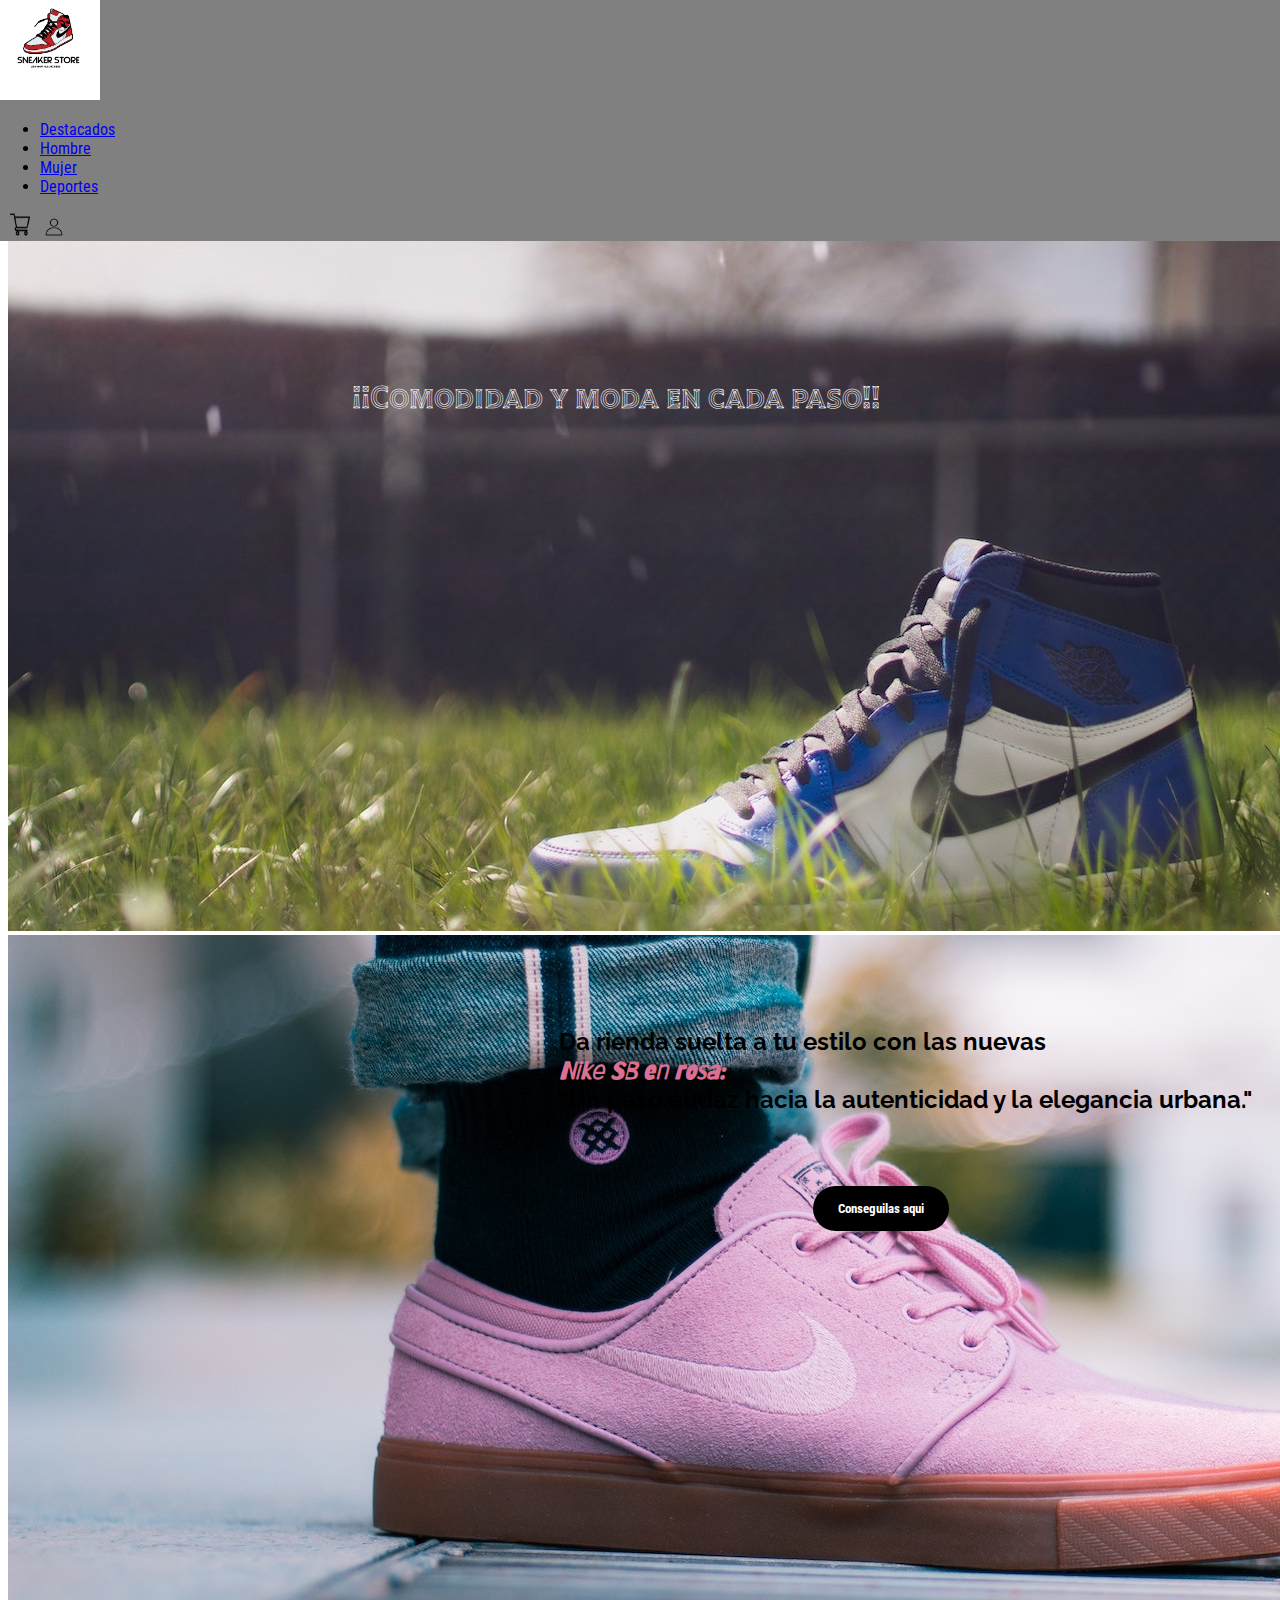
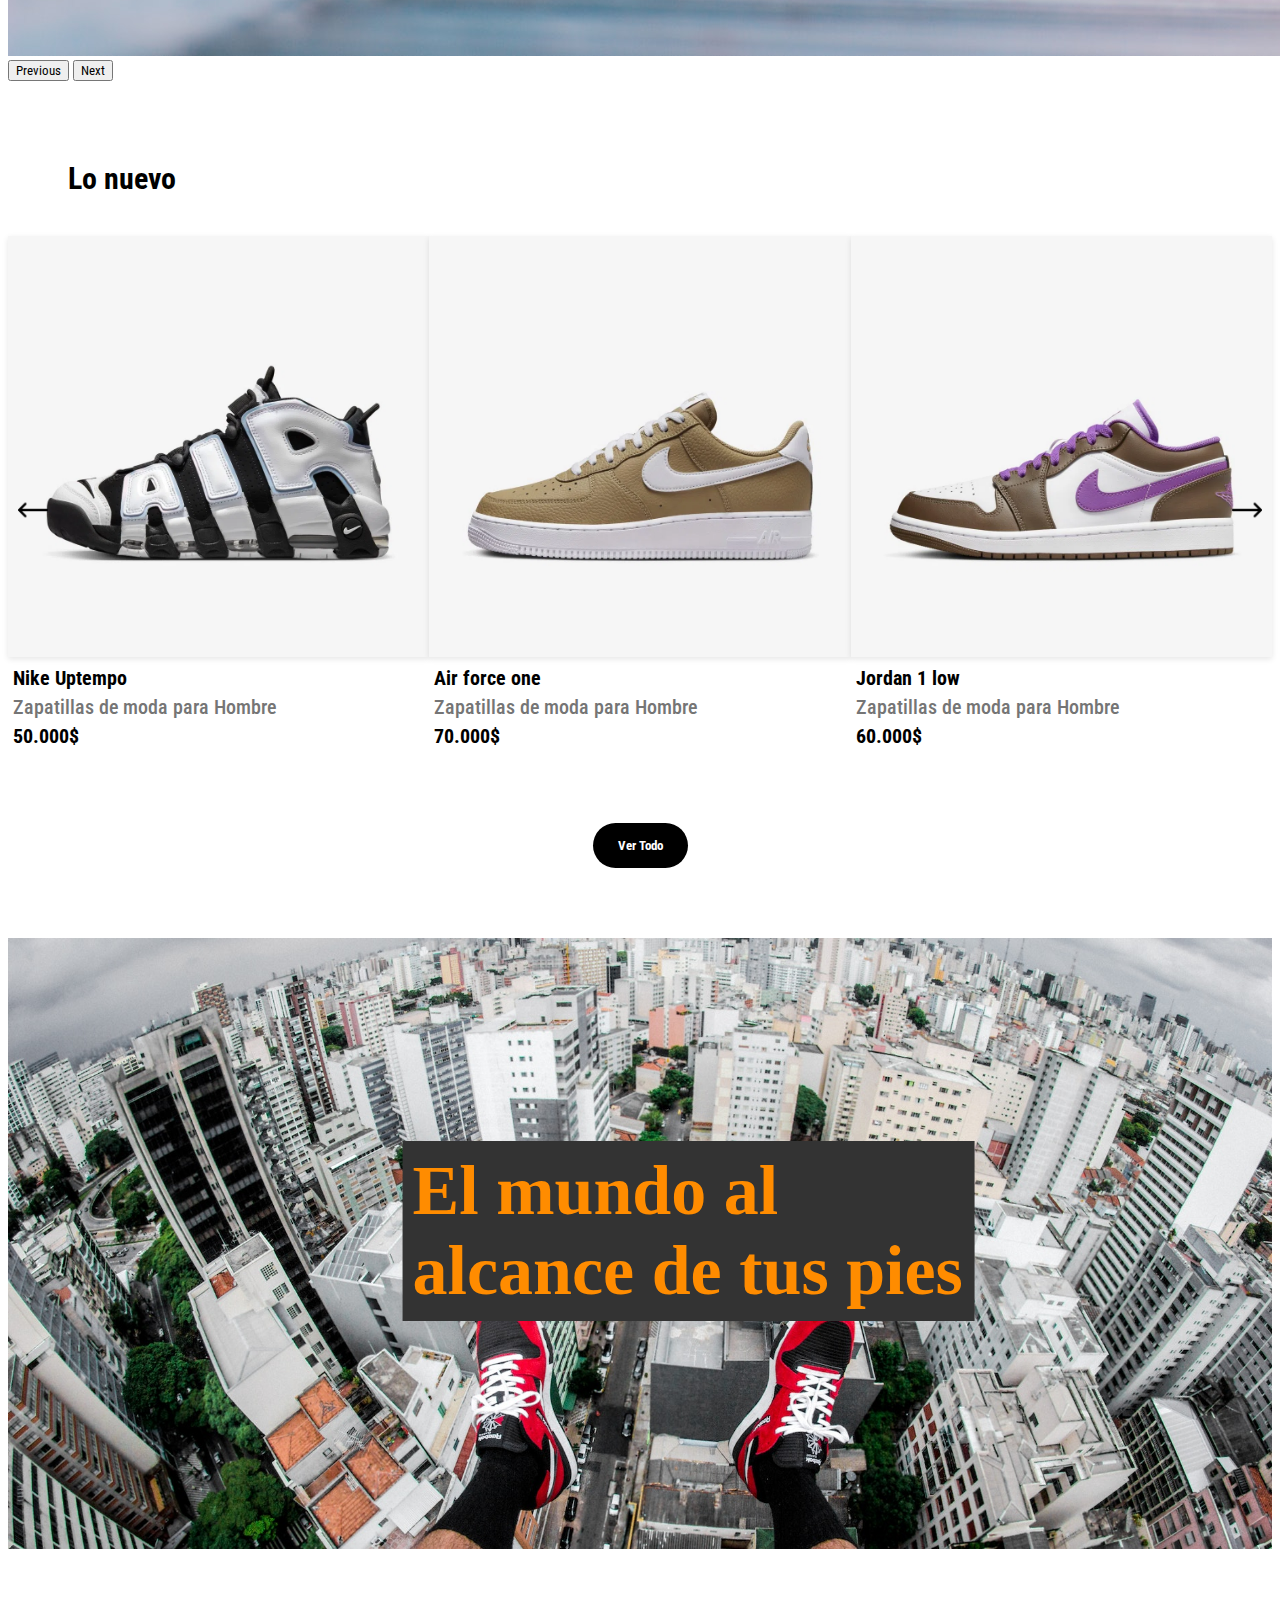
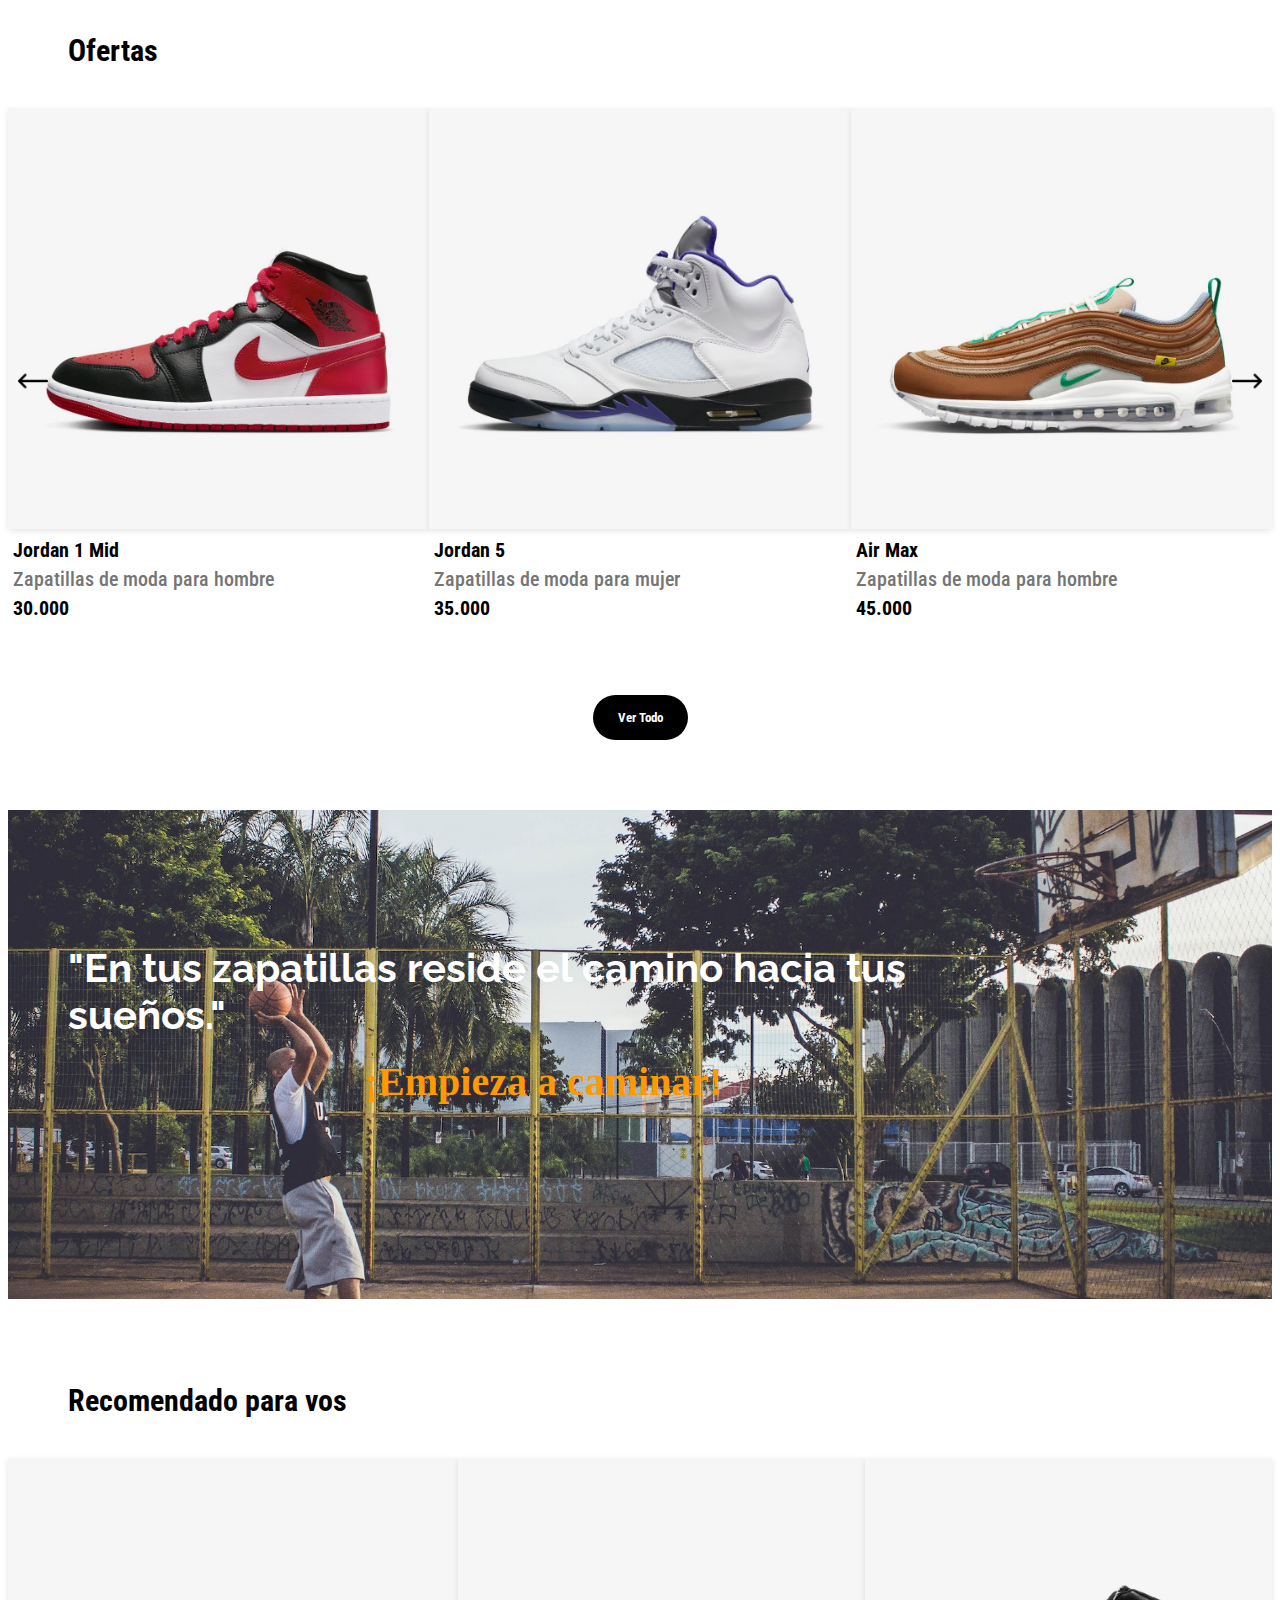
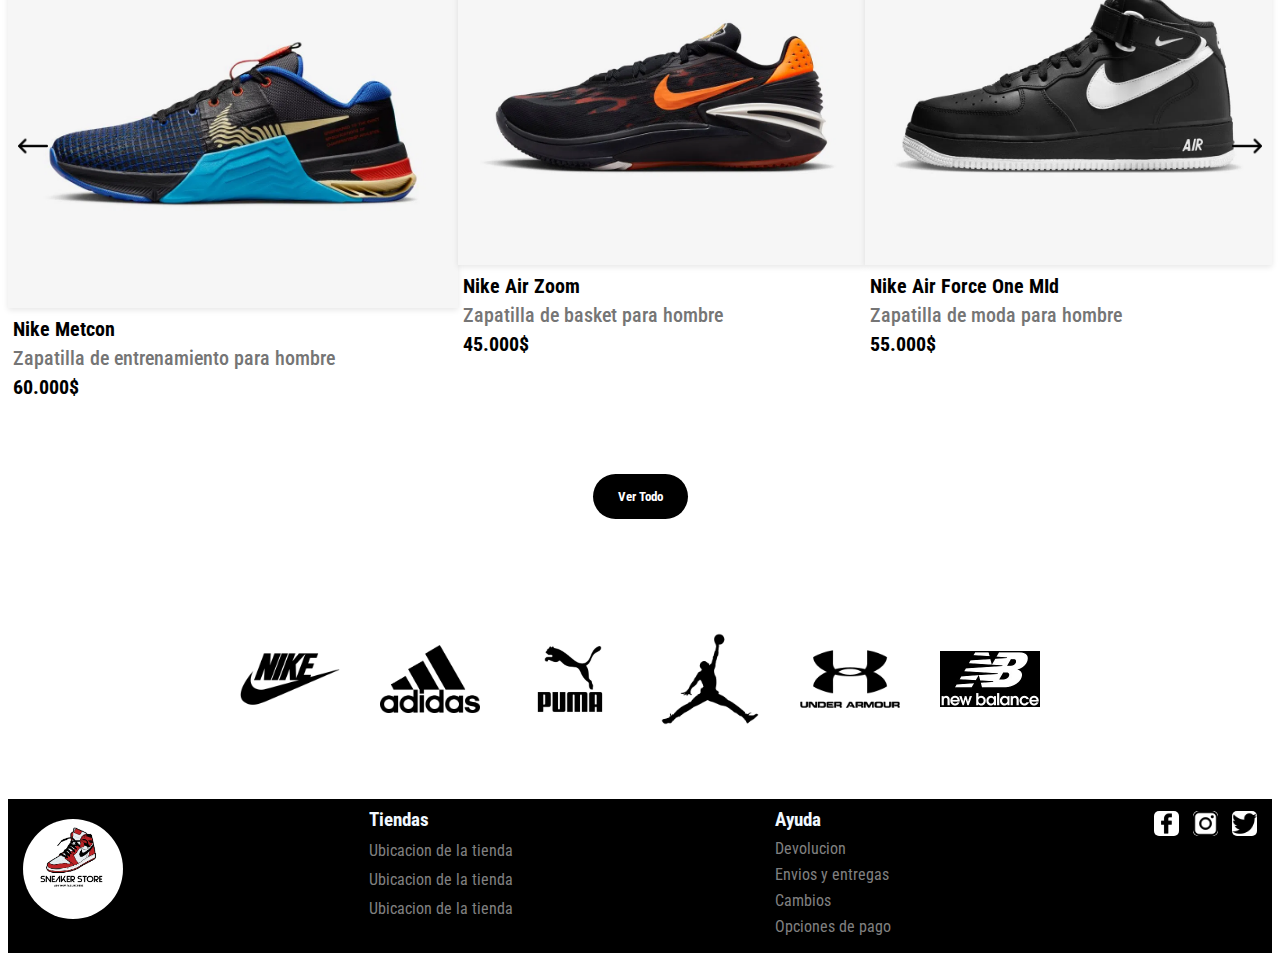
<file: index.html>
<!DOCTYPE html>
<html lang="en">

<head>
  <meta charset="UTF-8">
  <meta name="viewport" content="width=device-width, initial-scale=1.0">
  <meta name="description" content="Sumérgete en el mundo de la auténtica moda urbana con nuestra colección de sneakers. 
    Desde clásicos reinventados hasta las últimas tendencias en calzado, descubre tu estilo único en cada paso">
  <meta name="keywords" content="zapatillas, sneaker, jordan, nike, adidas, puma, musculosas, nba">
  <link href="https://cdn.jsdelivr.net/npm/bootstrap@5.3.1/dist/css/bootstrap.min.css" rel="stylesheet"
    integrity="sha384-4bw+/aepP/YC94hEpVNVgiZdgIC5+VKNBQNGCHeKRQN+PtmoHDEXuppvnDJzQIu9" crossorigin="anonymous">
  <link rel="preconnect" href="https://fonts.googleapis.com">
  <link rel="preconnect" href="https://fonts.gstatic.com" crossorigin>
  <link rel="preconnect" href="https://fonts.googleapis.com">
  <link rel="preconnect" href="https://fonts.gstatic.com" crossorigin>
  <link
    href="https://fonts.googleapis.com/css2?family=Barriecito&family=Permanent+Marker&family=Raleway:ital,wght@1,700&family=Roboto+Condensed:wght@300;400;700&family=Tilt+Prism&display=swap"
    rel="stylesheet">
  <link rel="stylesheet" href="./estilos/syles.css">
  <title>Sneaker Store</title>
</head>

<body>
  <div class="container-fluid nav-header">
    <header class="d-flex flex-wrap align-items-center justify-content-center justify-content-md-between py-3">
      <a href="./index.html" class="d-flex align-items-center col-md-3 mb-2 mb-md-0 text-dark text-decoration-none">
        <img src="./Imagenes/logo.jpg" class="logo" alt="logo">
      </a>

      <ul class="nav col-12 col-md-auto mb-2 justify-content-center mb-md-0">
        <li><a href="./pages/destacados.html" class="nav-link px-2 link-dark ">Destacados</a></li>
        <li><a href="./pages/hombre.html" class="nav-link px-2 link-dark">Hombre</a></li>
        <li><a href="./pages/mujer.html" class="nav-link px-2 link-dark">Mujer</a></li>
        <li><a href="./pages/deportes.html" class="nav-link px-2 link-dark">Deportes</a></li>
      </ul>

      <div class="col-md-3 text-end">
        <img src="./Imagenes/carrito-de-compras.png" alt="carrito-de-compras" class="carrito" />
        <a type="button" href="./pages/login.html"><img src="./Imagenes/perfil.png" alt="perfil" class="perfil" /></a>
      </div>
    </header>
  </div>
  <main>
    <div class="ofertas-pagos">
      <h3>6 cuotas sin interes con tarjetas de credito</h3>
      <a href="#">Ver formas de pago</a>
    </div>
    <div id="carouselExample" class="carousel slide">
      <div class="carousel-inner slider-innermod">
        <div class="carousel-item active contenedor-slider1">
          <img src="./Imagenes/imagen-slider1.jpg" class="d-block w-100 imagen-slider" alt="...">
          <h1>¡¡Comodidad y moda en cada paso!!</h1>
        </div>
        <div class="carousel-item contenedor-slider2">
          <img src="./Imagenes/imagen-slider2.jpg" class="d-block w-100 imagen-slider" alt="...">
          <h2>Da rienda suelta a tu estilo con las nuevas <br><span>Nike SB en rosa:</span><br> "Un paso audaz hacia la
            autenticidad y la
            elegancia urbana."</h2>
          <div class="contenedor-boton">
            <button class="boton-ver-todo">Conseguilas aqui</button>
          </div>
        </div>
      </div>
      <button class="carousel-control-prev z-0 " type="button" data-bs-target="#carouselExample" data-bs-slide="prev">
        <span class="carousel-control-prev-icon" aria-hidden="true"></span>
        <span class="visually-hidden">Previous</span>
      </button>
      <button class="carousel-control-next z-0 " type="button" data-bs-target="#carouselExample" data-bs-slide="next">
        <span class="carousel-control-next-icon" aria-hidden="true"></span>
        <span class="visually-hidden">Next</span>
      </button>
    </div>
    <h3>Lo nuevo</h3>
    <div class="contenedor-de-zapatillas">
      <div class="contenedor-imagen">
        <img src="./Imagenes/zapatilla1.webp" class="imagen-zapatilla" alt="zapatilla" />
        <p class="info-zapas img1">Nike Uptempo</p>
        <p class="info-zapas img1 info-tipo">Zapatillas de moda para Hombre</p>
        <p class="info-zapas img1">50.000$</p>
      </div>
      <div class="desaparecer contenedor-imagen">
        <img src="./Imagenes/zapatilla2 .webp" class="imagen-zapatilla" alt="zapatilla " />
        <p class="info-zapas img2">Air force one</p>
        <p class="info-zapas img2 info-tipo">Zapatillas de moda para Hombre</p>
        <p class="info-zapas img2">70.000$</p>
      </div>
      <div class="desaparecer desaparecer-tablet contenedor-imagen">
        <img src="./Imagenes/zapatilla3.webp" class="imagen-zapatilla" alt="zapatilla" />
        <p class="info-zapas img3">Jordan 1 low</p>
        <p class="info-zapas img3 info-tipo">Zapatillas de moda para Hombre</p>
        <p class="info-zapas img3">60.000$</p>
      </div>
      <img src="./Imagenes/flecha-correcta-right.png" alt="flecha-derecha" class="flecha-derecha" />
      <img src="./Imagenes/flecha-correcta-left.png" alt="flecha-izquierda" class="flecha-izquierda" />
    </div>
    <div class="contenedor-boton">
      <button class="boton-ver-todo">Ver Todo</button>
    </div>
    <div class="contenedor-separacion1">
      <img src="./Imagenes/imagen-separacion1.jpg" alt="">
      <h3>El mundo al alcance de tus pies</h3>
    </div>
    <h3>Ofertas</h3>
    <div class="contenedor-de-zapatillas">
      <div class="contenedor-imagen">
        <img src="./Imagenes/zapatilla4.webp" alt="zapatilla" class="imagen-zapatilla" />
        <p class="info-zapas img1">Jordan 1 Mid</p>
        <p class="info-zapas img1 info-tipo">Zapatillas de moda para hombre</p>
        <p class="info-zapas img1">30.000</p>
      </div>
      <div class="desaparecer contenedor-imagen">
        <img src="./Imagenes/zapatilla5.webp" alt="zapatilla" class="imagen-zapatilla" />
        <p class="info-zapas img2">Jordan 5</p>
        <p class="info-zapas img2 info-tipo">Zapatillas de moda para mujer</p>
        <p class="info-zapas img2">35.000</p>
      </div>
      <div class="desaparecer desaparecer-tablet contenedor-imagen">
        <img src="./Imagenes/zapatilla6.webp" alt="zapatilla" class="imagen-zapatilla" />
        <p class="info-zapas img3">Air Max</p>
        <p class="info-zapas img3 info-tipo">Zapatillas de moda para hombre</p>
        <p class="info-zapas img3">45.000</p>
      </div>
      <img src="./Imagenes/flecha-correcta-right.png" alt="flecha-derecha" class="flecha-derecha" />
      <img src="./Imagenes/flecha-correcta-left.png" alt="flecha-izquierda" class="flecha-izquierda" />
    </div>
    <div class="contenedor-boton">
      <button class="boton-ver-todo">Ver Todo</button>
    </div>
    <div class="contenedor-separacion2">
      <img src="./Imagenes/imagen-separacion2.jpg" alt="">
      <h3>"En tus zapatillas reside el camino hacia tus sueños." <br> <span>¡Empieza a caminar!</span></h3>
    </div>
    <h3>Recomendado para vos</h3>
    <div class="contenedor-de-zapatillas">
      <div class="contenedor-imagen">
        <img src="./Imagenes/zapatilla7.webp" alt="zapatilla" class="imagen-zapatilla">
        <p class="info-zapas">Nike Metcon</p>
        <p class="info-zapas info-tipo">Zapatilla de entrenamiento para hombre</p>
        <p class="info-zapas">60.000$</p>
      </div>
      <div class="desaparecer contenedor-imagen">
        <img src="./Imagenes/zapatilla8.webp" alt="zapatilla" class="imagen-zapatilla">
        <p class="info-zapas">Nike Air Zoom</p>
        <p class="info-zapas info-tipo">Zapatilla de basket para hombre</p>
        <p class="info-zapas">45.000$</p>
      </div>
      <div class="desaparecer desaparecer-tablet contenedor-imagen">
        <img src="./Imagenes/zapatilla9.webp" alt="zapatilla" class="imagen-zapatilla">
        <p class="info-zapas">Nike Air Force One MId</p>
        <p class="info-zapas info-tipo">Zapatilla de moda para hombre</p>
        <p class="info-zapas">55.000$</p>
      </div>
      <img src="./Imagenes/flecha-correcta-right.png" alt="flecha-derecha" class="flecha-derecha">
      <img src="./Imagenes/flecha-correcta-left.png" alt="flecha-izquierda" class="flecha-izquierda">
    </div>
    <div class="contenedor-boton">
      <button class="boton-ver-todo">Ver Todo</button>
    </div>
    <div class="contenedor-marcas">
      <img src="./Imagenes/Nike-Logo-1024x576-1.png" alt="logo-nike" class="logo-marcas">
      <img src="./Imagenes/adidas-logo-1024x692-1.png" alt="logo-adidas" class="logo-marcas">
      <img src="./Imagenes/logoPumajpg.jpg" alt="logo-puma" class="logo-marcas">
      <img src="./Imagenes/jordan-logo.png" alt="logo-jordan" class="logo-marcas">
      <img src="./Imagenes/under-armour-logo.png" alt="logo-under-armour" class="logo-marcas">
      <img src="./Imagenes/new-balance-logo.jpg" alt="logo-new-balance" class="logo-marcas">
    </div>
  </main>
  <footer>
    <div class="contenedor-info-footer">
      <img src="./Imagenes/logo.jpg" alt="logo" class="logo-footer">
      <div class="tiendas">
        <h3>Tiendas</h3>
        <p>Ubicacion de la tienda</p>
        <p>Ubicacion de la tienda</p>
        <p>Ubicacion de la tienda</p>
      </div>
      <div class="ayuda">
        <h3>Ayuda</h3>
        <p>Devolucion</p>
        <p>Envios y entregas</p>
        <p>Cambios</p>
        <p>Opciones de pago</p>
      </div>
      <div class="contenedor-redes">
        <img src="./Imagenes/logo-facebook.png" alt="logo-facebook" class="logo-redes">
        <img src="./Imagenes/logo-instagram.png" alt="logo-instagram" class="logo-redes">
        <img src="./Imagenes/logo-twitter.png" alt="logo-twitter" class="logo-redes">
      </div>
    </div>
  </footer>
  <script src="https://cdn.jsdelivr.net/npm/bootstrap@5.3.1/dist/js/bootstrap.bundle.min.js"
    integrity="sha384-HwwvtgBNo3bZJJLYd8oVXjrBZt8cqVSpeBNS5n7C8IVInixGAoxmnlMuBnhbgrkm"
    crossorigin="anonymous"></script>
</body>

</html>
</file>
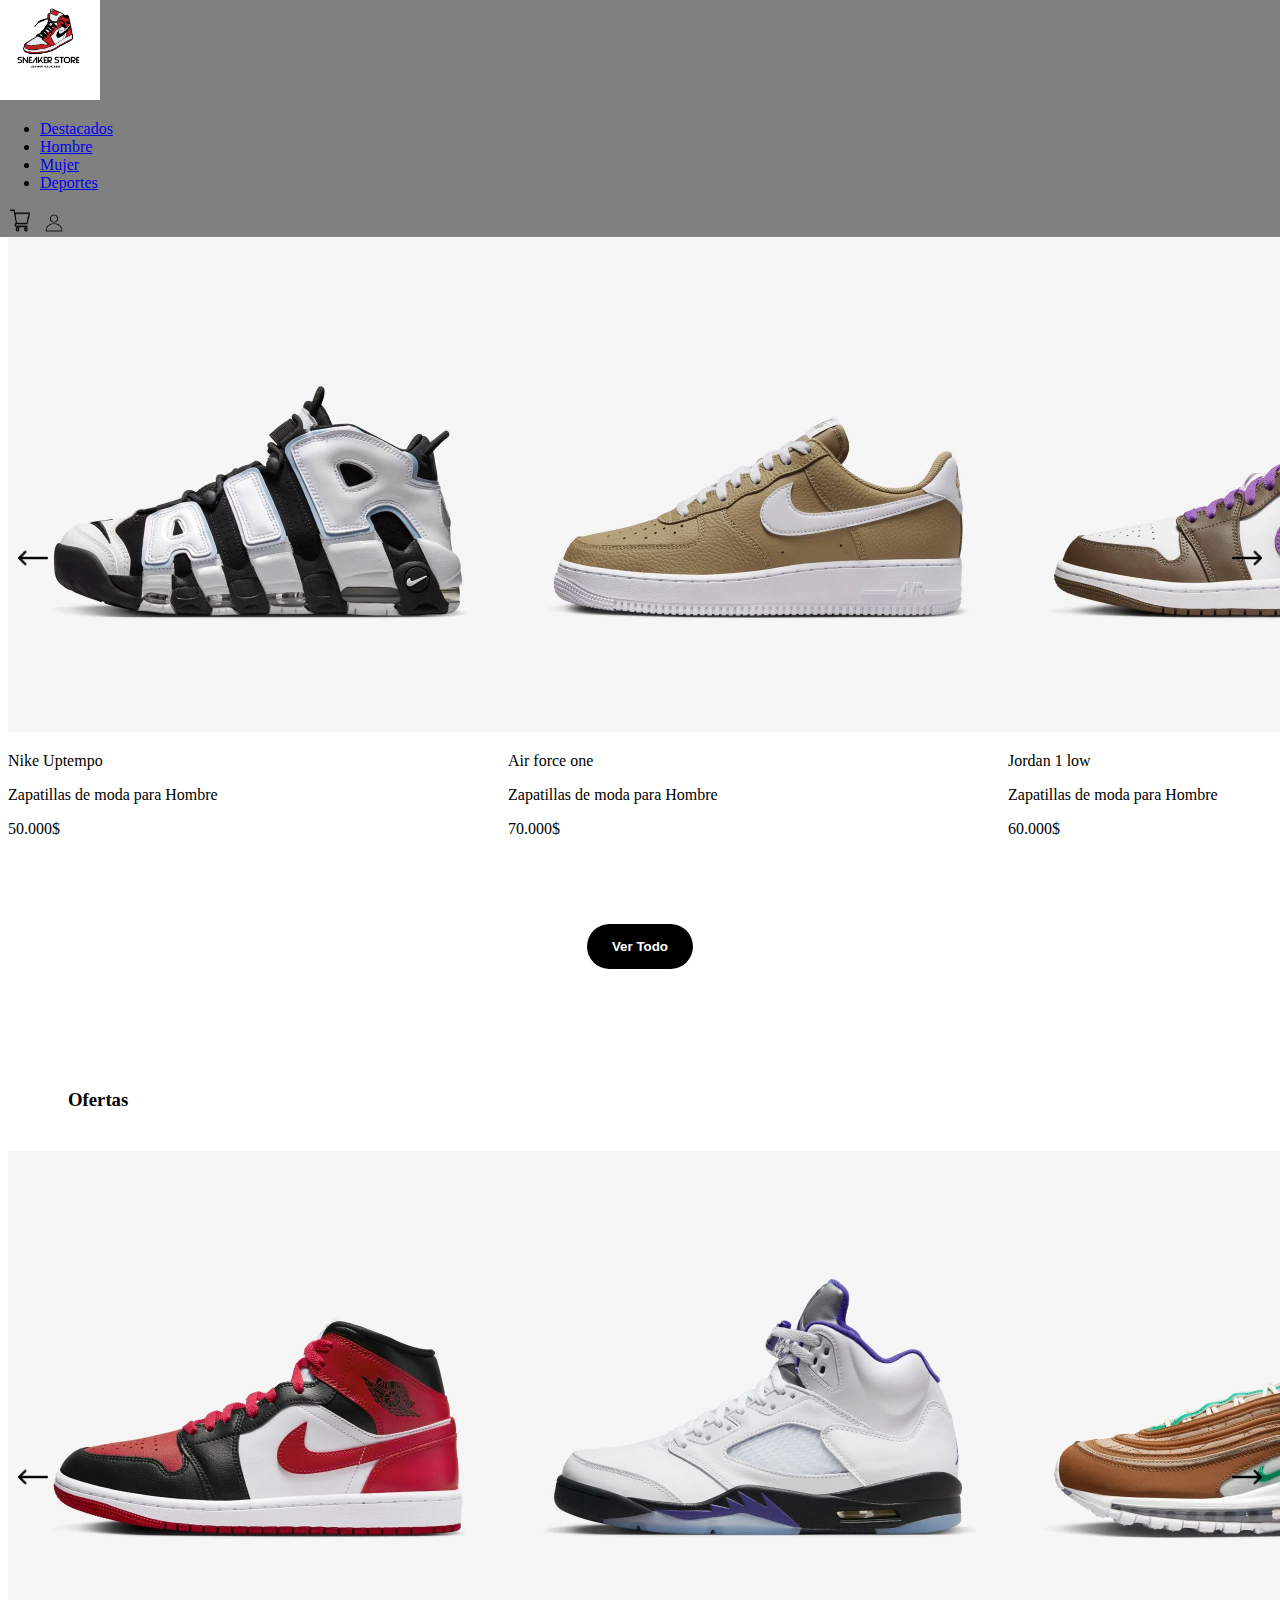
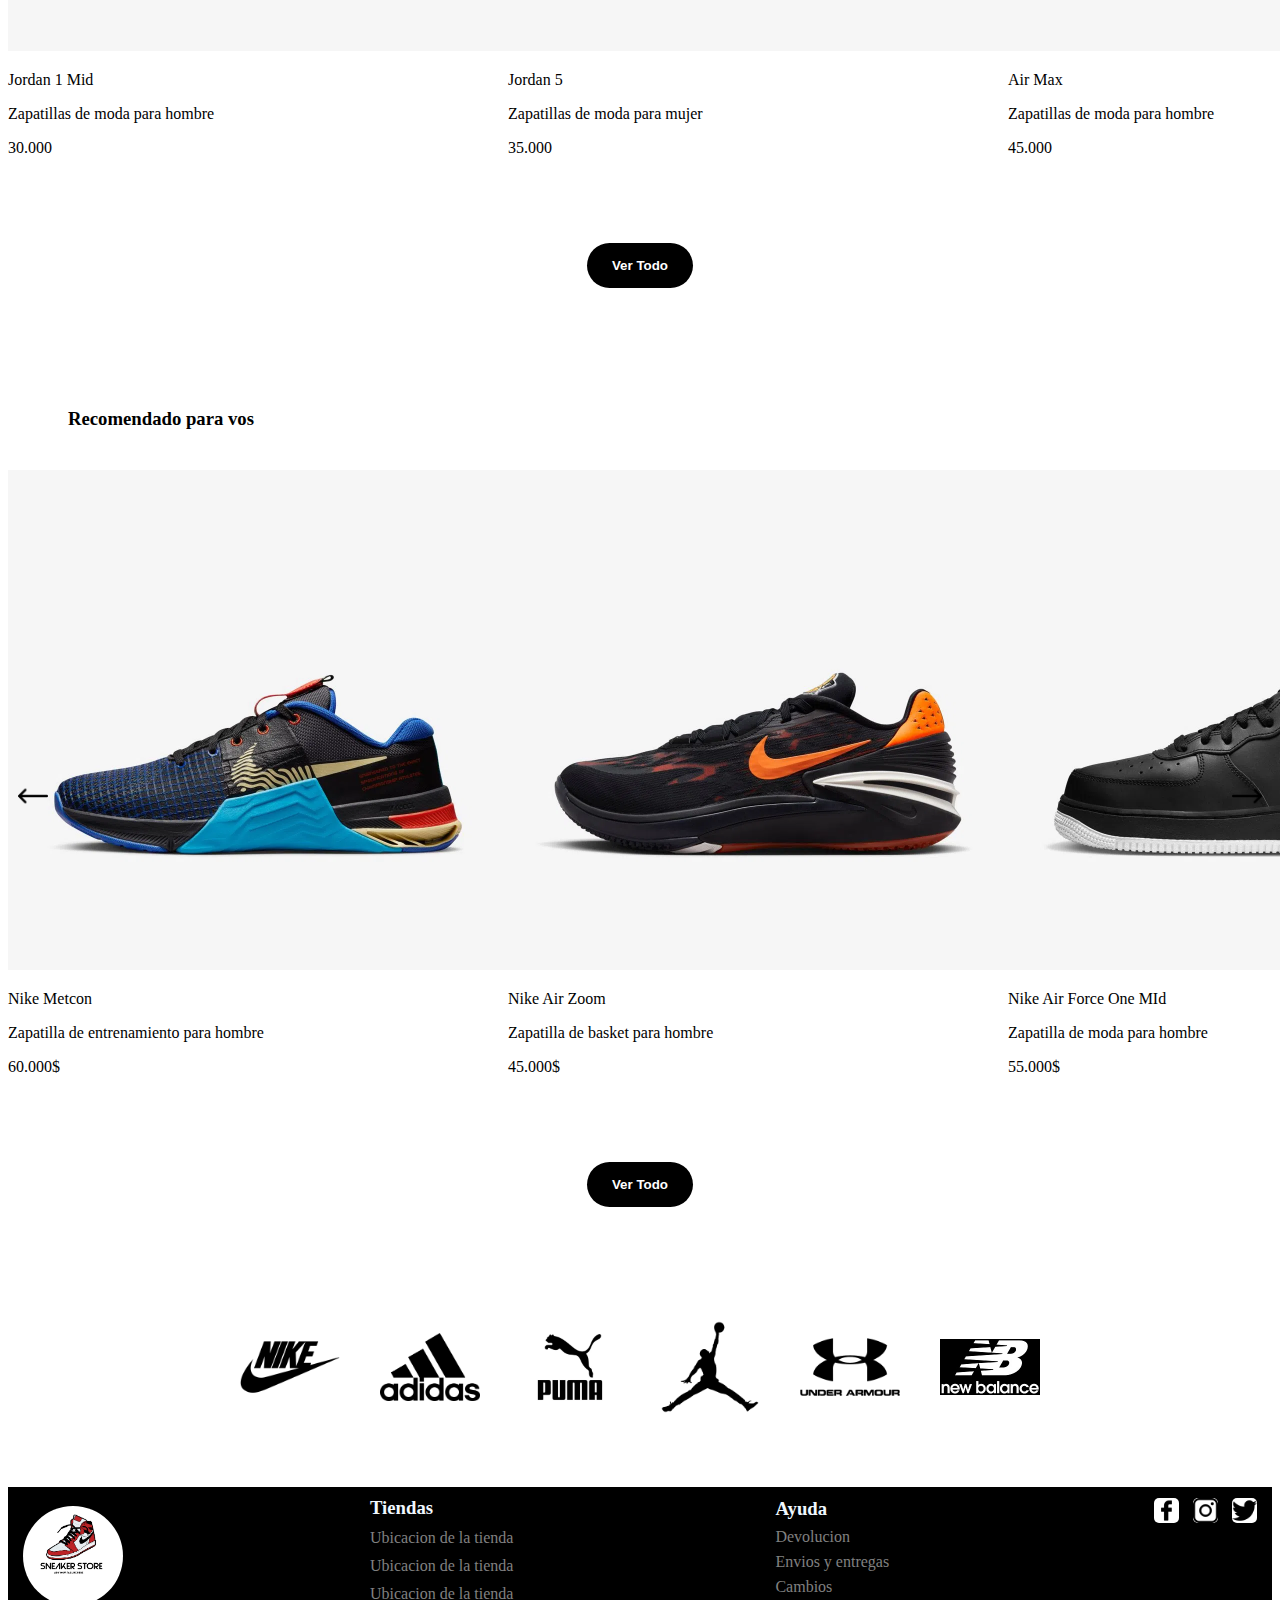
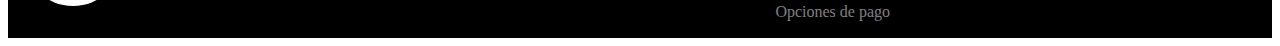
<file: indexReset.html>
<!DOCTYPE html>
<html lang="en">

<head>
  <meta charset="UTF-8">
  <meta name="viewport" content="width=device-width, initial-scale=1.0">
  <link href="https://cdn.jsdelivr.net/npm/bootstrap@5.3.1/dist/css/bootstrap.min.css" rel="stylesheet"
    integrity="sha384-4bw+/aepP/YC94hEpVNVgiZdgIC5+VKNBQNGCHeKRQN+PtmoHDEXuppvnDJzQIu9" crossorigin="anonymous">
  <link rel="stylesheet" href="./css/syles.css">
  <title>Proyecto</title>
</head>

<body>
  <div class="container-fluid nav-header">
    <header class="d-flex flex-wrap align-items-center justify-content-center justify-content-md-between py-3">
      <a href="/" class="d-flex align-items-center col-md-3 mb-2 mb-md-0 text-dark text-decoration-none">
        <img src="./Imagenes/logo.jpg" class="logo" alt="">
      </a>

      <ul class="nav col-12 col-md-auto mb-2 justify-content-center mb-md-0">
        <li><a href="./pages/destacados.html" class="nav-link px-2 link-dark ">Destacados</a></li>
        <li><a href="./pages/hombre.html" class="nav-link px-2 link-dark">Hombre</a></li>
        <li><a href="./pages/mujer.html" class="nav-link px-2 link-dark">Mujer</a></li>
        <li><a href="./pages/deportes.html" class="nav-link px-2 link-dark">Deportes</a></li>
      </ul>

      <div class="col-md-3 text-end">
        <img src="/Imagenes/carrito-de-compras.png" alt="carrito-de-compras" class="carrito" />
        <a type="button" href="./pages/login.html"><img src="./Imagenes/perfil.png" alt="perfil" class="perfil" /></a>
      </div>
    </header>
  </div>
  <main>
    <h3 class="primerH3">Lo nuevo</h3>
    <div class="contenedor-de-zapatillas">
      <div class="contenedor-imagen">
        <img src="./Imagenes/zapatilla1.webp" class="imagen-zapatilla" alt="" />
        <p class="info-zapas">Nike Uptempo</p>
        <p class="info-zapas">Zapatillas de moda para Hombre</p>
        <p class="info-zapas">50.000$</p>
      </div>
      <div class="desaparecer contenedor-imagen">
        <img src="./Imagenes/zapatilla2 .webp" class="imagen-zapatilla" alt="" />
        <p class="info-zapas">Air force one</p>
        <p class="info-zapas">Zapatillas de moda para Hombre</p>
        <p class="info-zapas">70.000$</p>
      </div>
      <div class="desaparecer contenedor-imagen">
        <img src="./Imagenes/zapatilla3.webp" class="imagen-zapatilla" alt="" />
        <p class="info-zapas">Jordan 1 low</p>
        <p class="info-zapas">Zapatillas de moda para Hombre</p>
        <p class="info-zapas">60.000$</p>
      </div>
      <img src="./Imagenes/flecha-correcta-right.png" alt="" class="flecha-derecha" />
      <img src="./Imagenes/flecha-correcta-left.png" alt="" class="flecha-izquierda" />
    </div>
    <div class="contenedor-boton">
      <button class="boton-ver-todo">Ver Todo</button>
    </div>
    <h3>Ofertas</h3>
    <div class="contenedor-de-zapatillas">
      <div class="contenedor-imagen">
        <img src="./Imagenes/zapatilla4.webp" alt="" class="imagen-zapatilla" />
        <p class="info-zapas">Jordan 1 Mid</p>
        <p class="info-zapas">Zapatillas de moda para hombre</p>
        <p class="info-zapas">30.000</p>
      </div>
      <div class="desaparecer contenedor-imagen">
        <img src="./Imagenes/zapatilla5.webp" alt="" class="imagen-zapatilla " />
        <p class="info-zapas">Jordan 5</p>
        <p class="info-zapas">Zapatillas de moda para mujer</p>
        <p class="info-zapas">35.000</p>
      </div>
      <div class="desaparecer contenedor-imagen">
        <img src="./Imagenes/zapatilla6.webp" alt="" class="imagen-zapatilla" />
        <p class="info-zapas">Air Max</p>
        <p class="info-zapas">Zapatillas de moda para hombre</p>
        <p class="info-zapas">45.000</p>
      </div>
      <img src="./Imagenes/flecha-correcta-right.png" alt="" class="flecha-derecha" />
      <img src="./Imagenes/flecha-correcta-left.png" alt="" class="flecha-izquierda" />
    </div>
    <div class="contenedor-boton">
      <button class="boton-ver-todo">Ver Todo</button>
    </div>
    <h3>Recomendado para vos</h3>
    <div class="contenedor-de-zapatillas">
      <div class="contenedor-imagen">
        <img src="./Imagenes/zapatilla7.webp" alt="" class="imagen-zapatilla">
        <p class="info-zapas">Nike Metcon</p>
        <p class="info-zapas">Zapatilla de entrenamiento para hombre</p>
        <p class="info-zapas">60.000$</p>
      </div>
      <div class="desaparecer contenedor-imagen">
        <img src="./Imagenes/zapatilla8.webp" alt="" class="imagen-zapatilla">
        <p class="info-zapas">Nike Air Zoom</p>
        <p class="info-zapas">Zapatilla de basket para hombre</p>
        <p class="info-zapas">45.000$</p>
      </div>
      <div class="desaparecer contenedor-imagen">
        <img src="./Imagenes/zapatilla9.webp" alt="" class="imagen-zapatilla">
        <p class="info-zapas">Nike Air Force One MId</p>
        <p class="info-zapas">Zapatilla de moda para hombre</p>
        <p class="info-zapas">55.000$</p>
      </div>
      <img src="./Imagenes/flecha-correcta-right.png" alt="flecha-derecha" class="flecha-derecha">
      <img src="./Imagenes/flecha-correcta-left.png" alt="flecha-izquierda" class="flecha-izquierda">
    </div>
    <div class="contenedor-boton">
      <button class="boton-ver-todo">Ver Todo</button>
    </div>
    <div class="contenedor-marcas">
      <img src="./Imagenes/Nike-Logo-1024x576-1.png" alt="logo-nike" class="logo-marcas">
      <img src="./Imagenes/adidas-logo-1024x692-1.png" alt="logo-adidas" class="logo-marcas">
      <img src="./Imagenes/logoPumajpg.jpg" alt="logo-puma" class="logo-marcas">
      <img src="./Imagenes/jordan-logo.png" alt="logo-jordan" class="logo-marcas">
      <img src="./Imagenes/under-armour-logo.png" alt="logo-under-armour" class="logo-marcas">
      <img src="./Imagenes/new-balance-logo.jpg" alt="logo-new-balance" class="logo-marcas">
    </div>
  </main>
  <footer>
    <div class="contenedor-info-footer">
      <img src="./Imagenes/logo.jpg" alt="logo" class="logo logo-footer">
      <div class="tiendas">
        <h3>Tiendas</h3>
        <p>Ubicacion de la tienda</p>
        <p>Ubicacion de la tienda</p>
        <p>Ubicacion de la tienda</p>
      </div>
      <div class="ayuda">
        <h3>Ayuda</h3>
        <p>Devolucion</p>
        <p>Envios y entregas</p>
        <p>Cambios</p>
        <p>Opciones de pago</p>
      </div>
      <div>
        <img src="./Imagenes/logo-facebook.png" alt="logo-facebook" class="logo-redes">
        <img src="./Imagenes/logo-instagram.png" alt="logo-instagram" class="logo-redes">
        <img src="./Imagenes/logo-twitter.png" alt="logo-twitter" class="logo-redes">
      </div>
    </div>
  </footer>
  <script src="https://cdn.jsdelivr.net/npm/bootstrap@5.3.1/dist/js/bootstrap.bundle.min.js"
    integrity="sha384-HwwvtgBNo3bZJJLYd8oVXjrBZt8cqVSpeBNS5n7C8IVInixGAoxmnlMuBnhbgrkm"
    crossorigin="anonymous"></script>
</body>

</html>
</file>
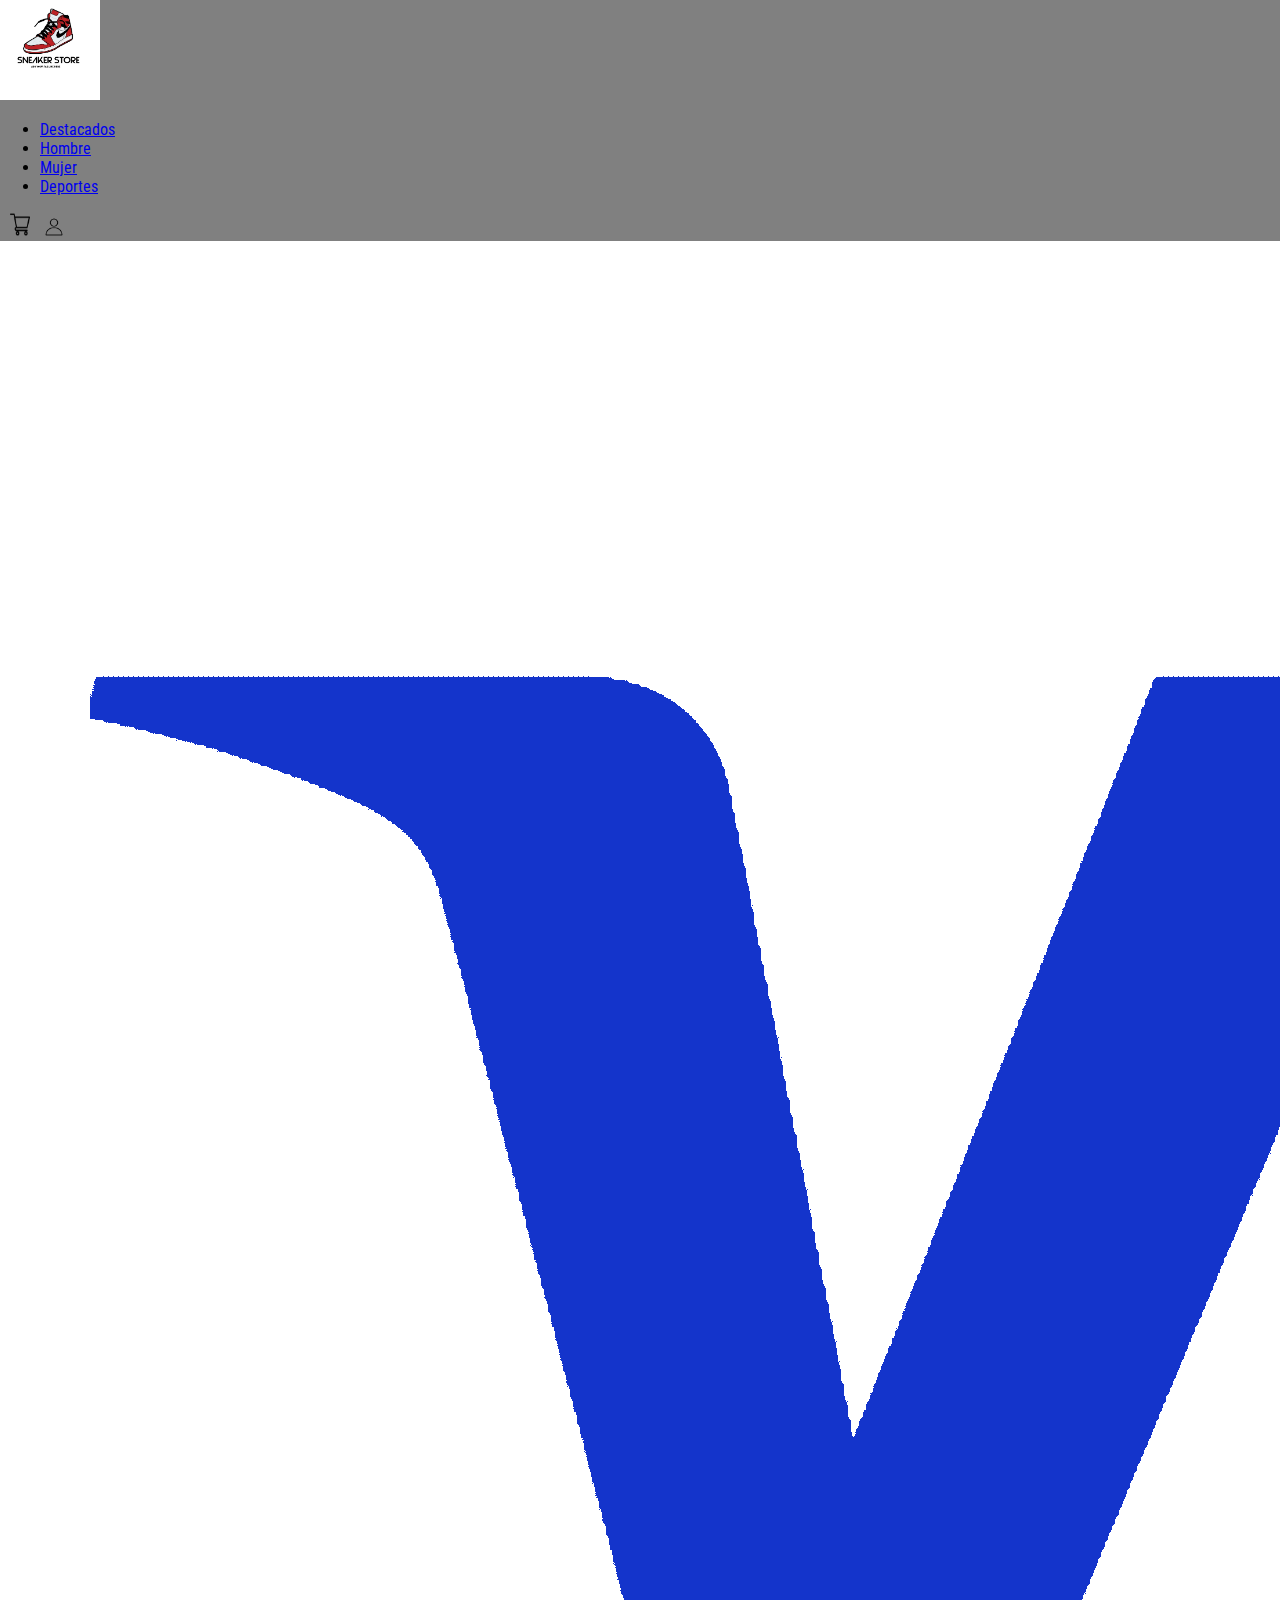
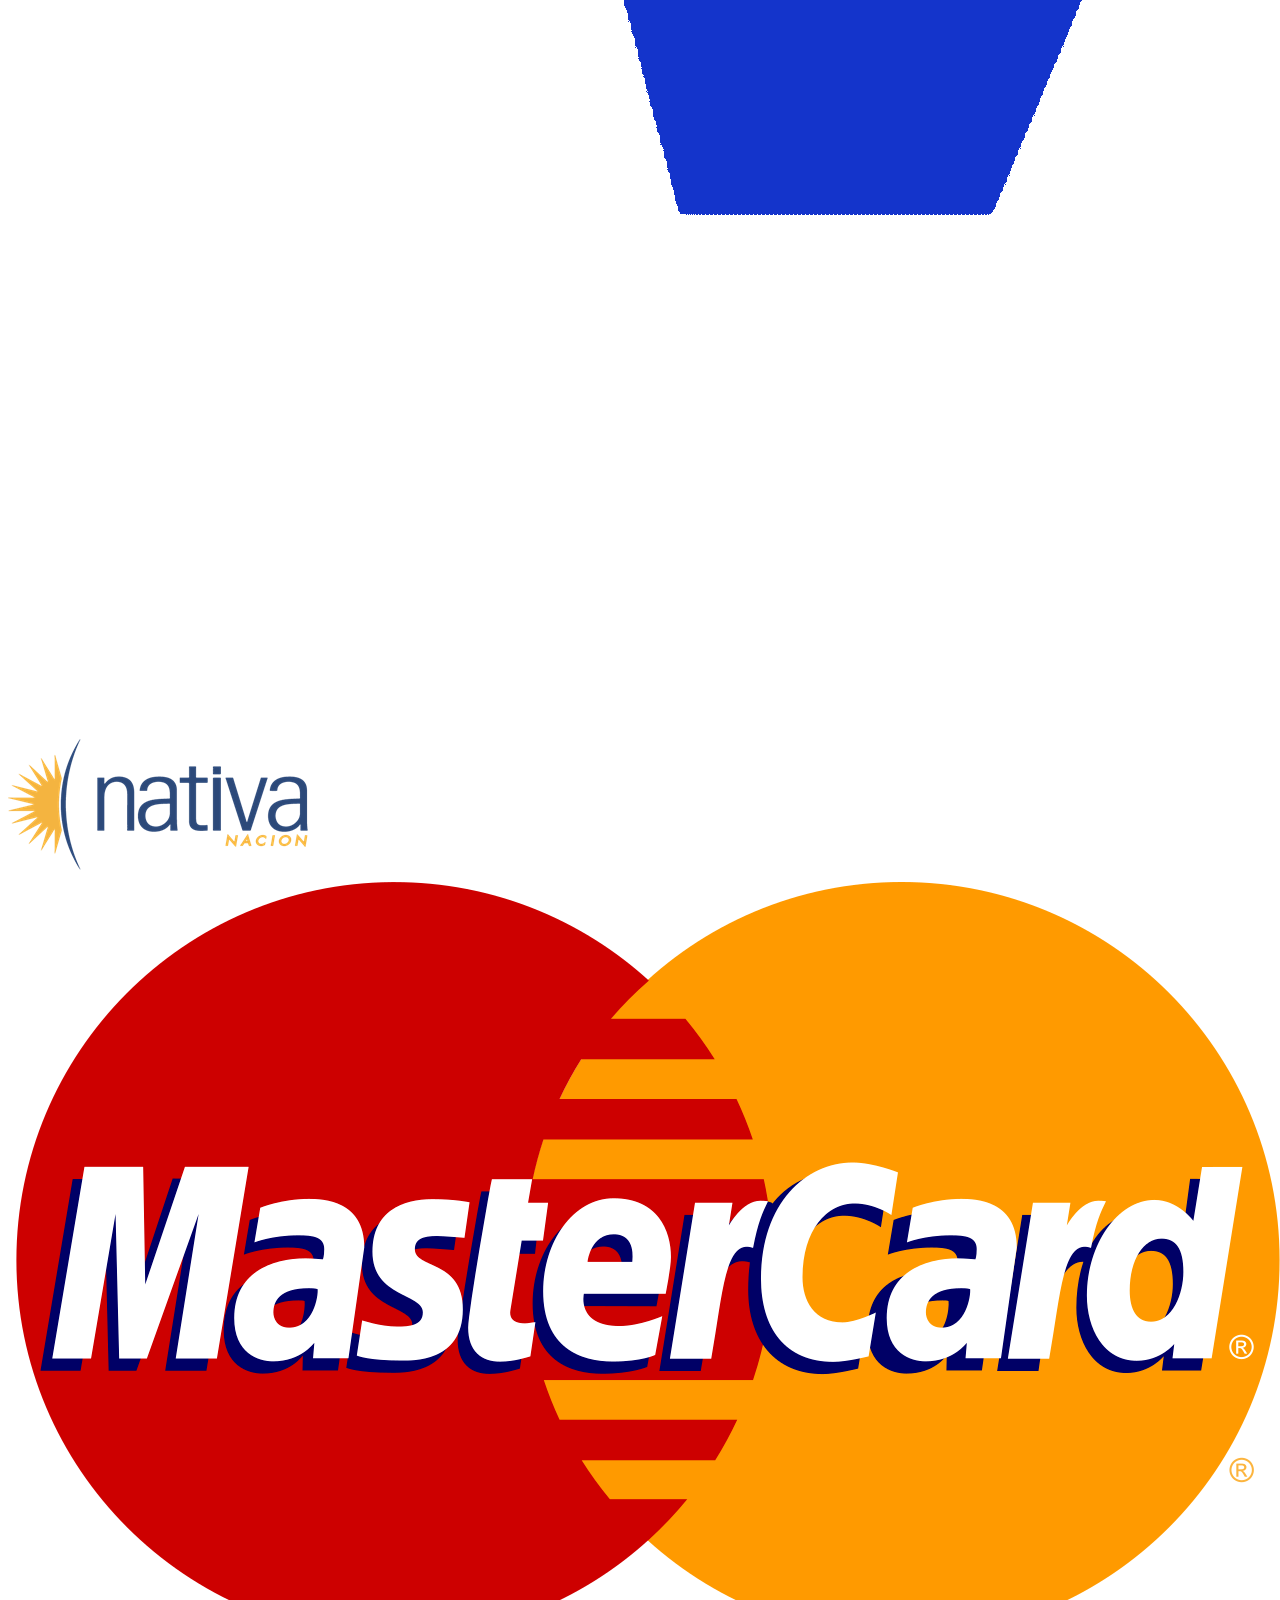
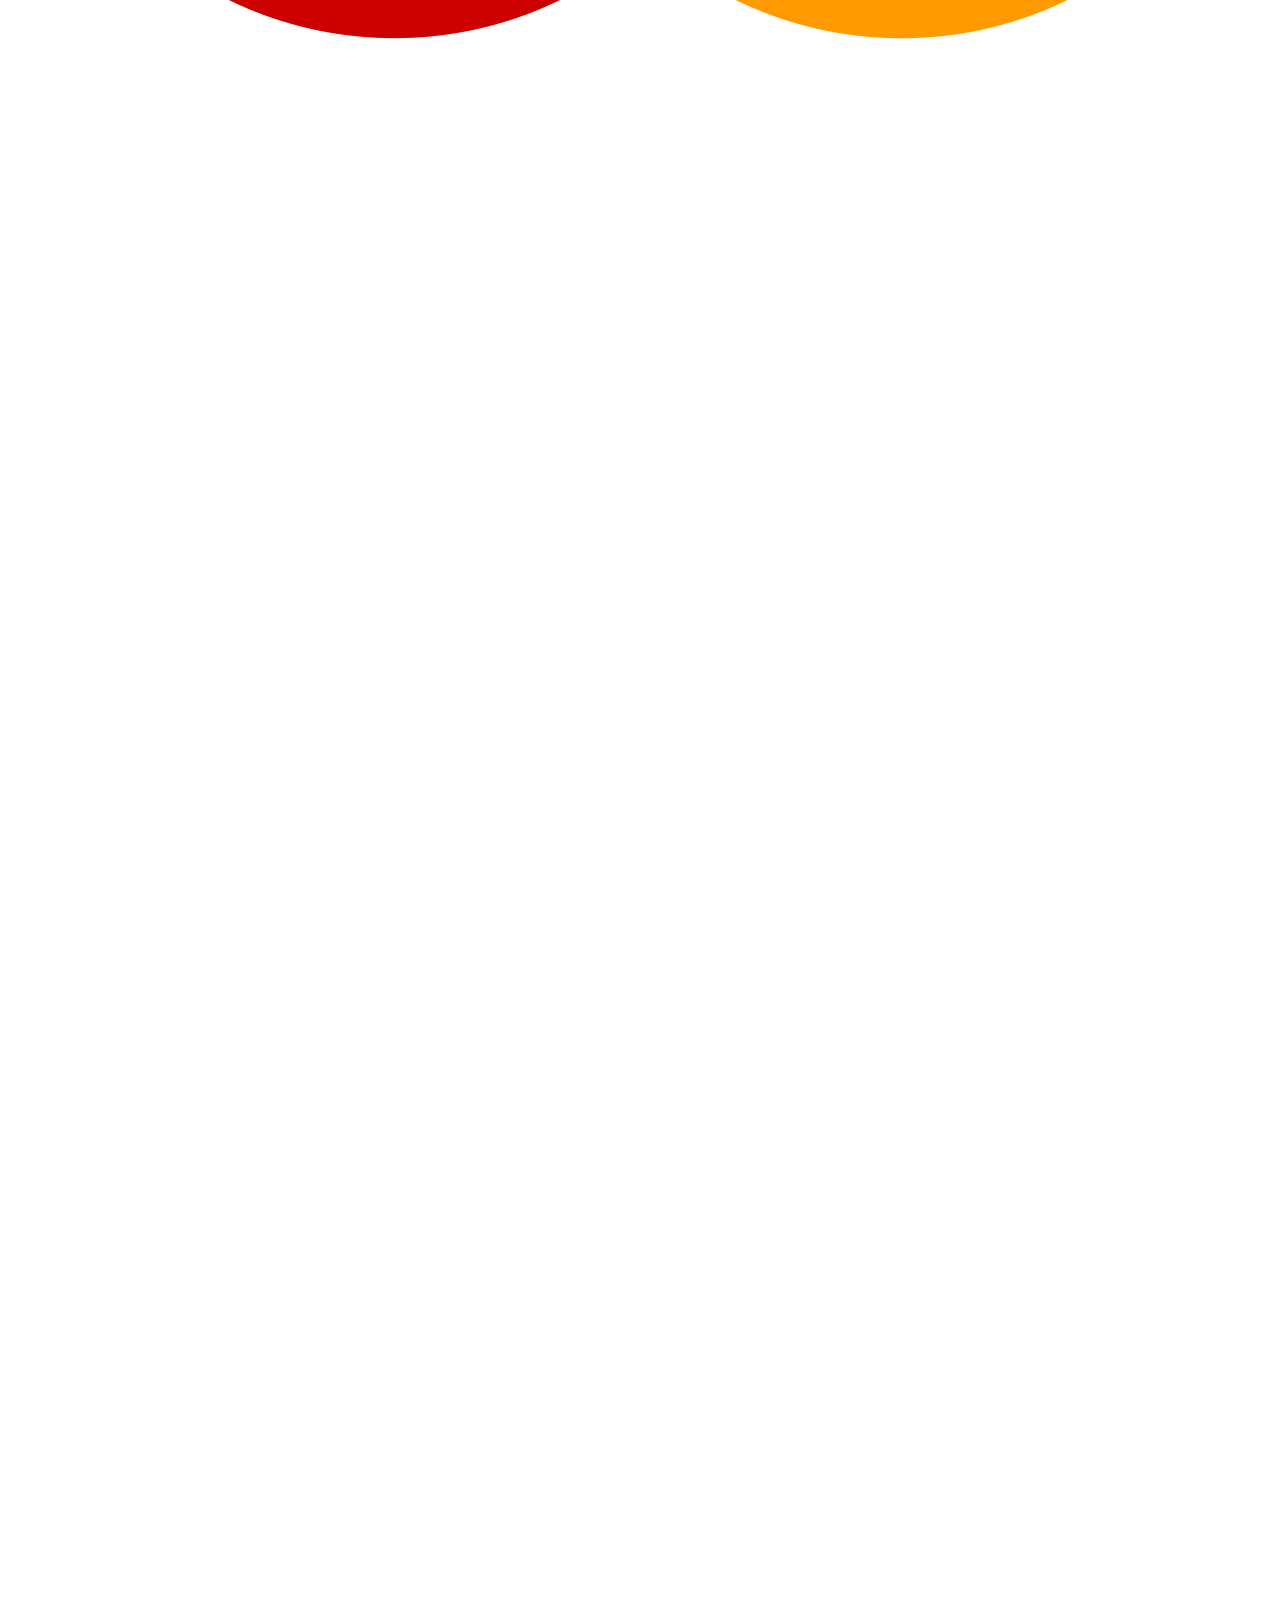
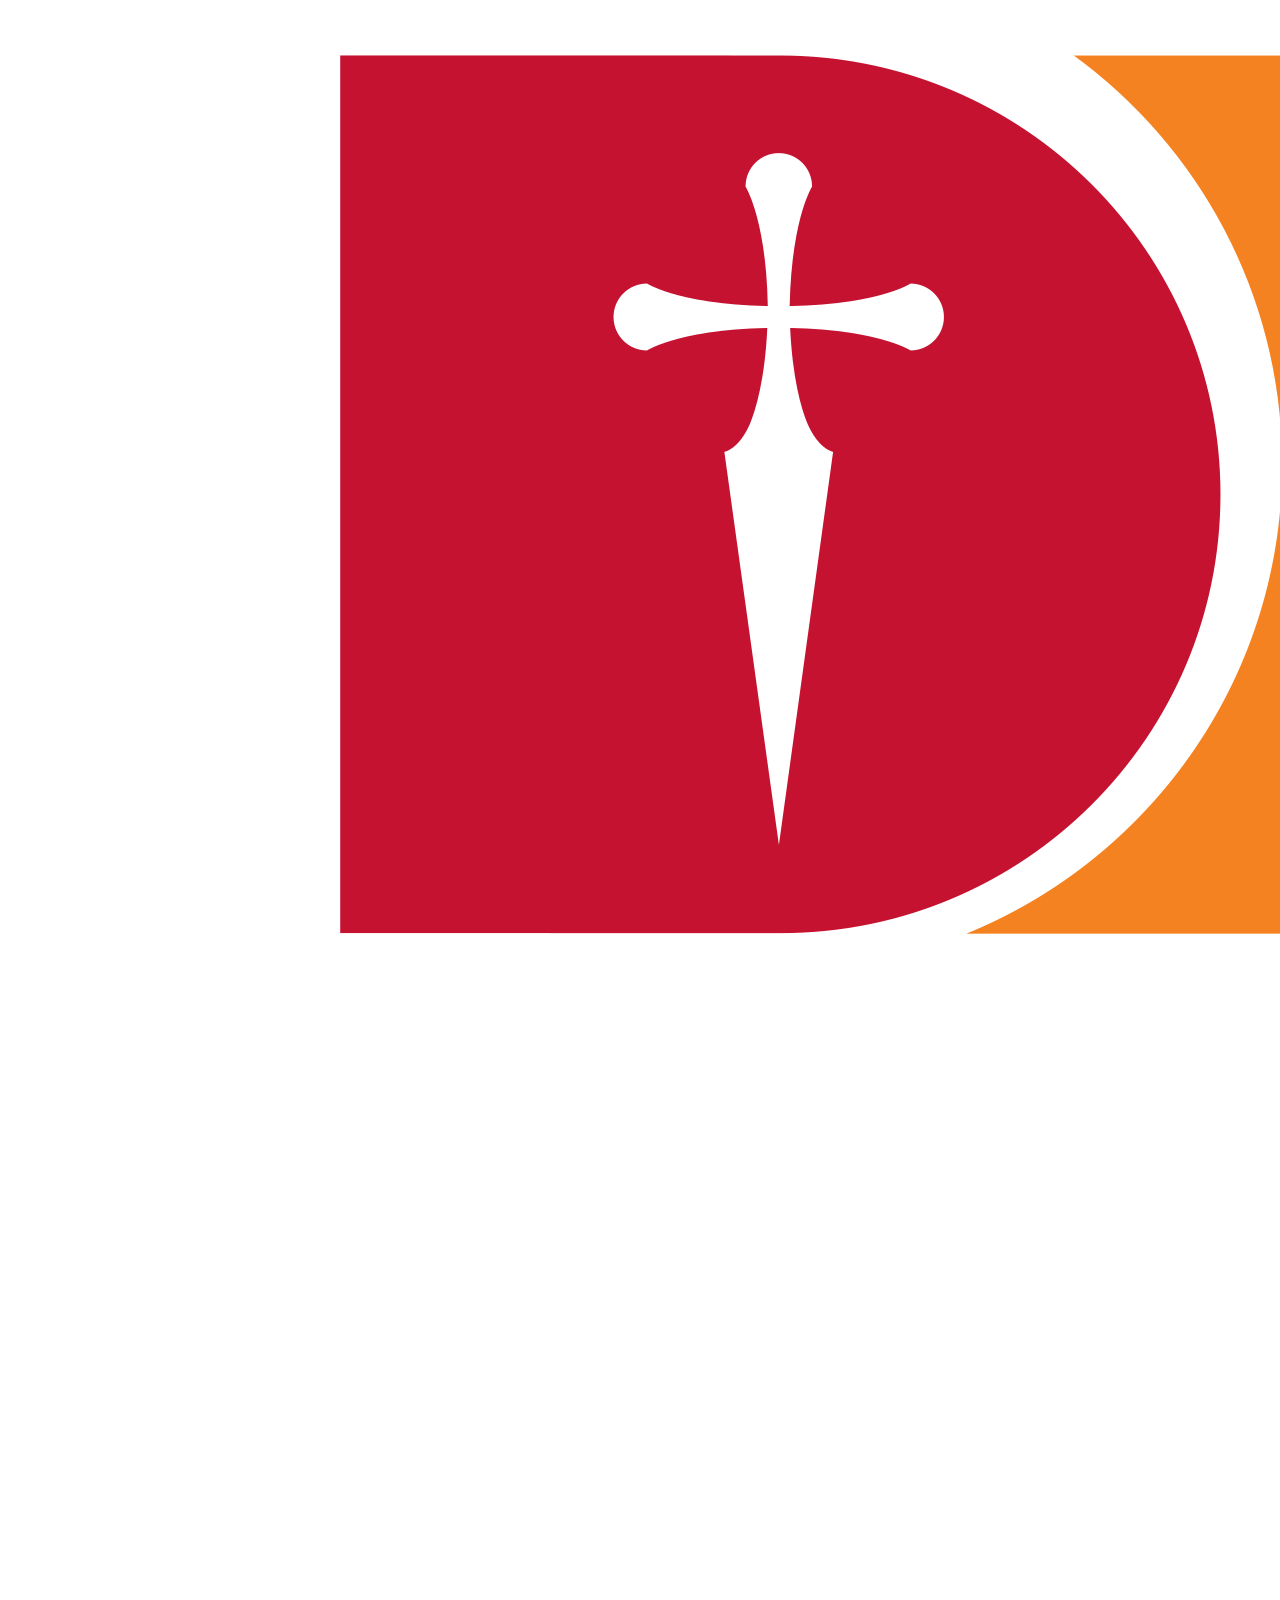
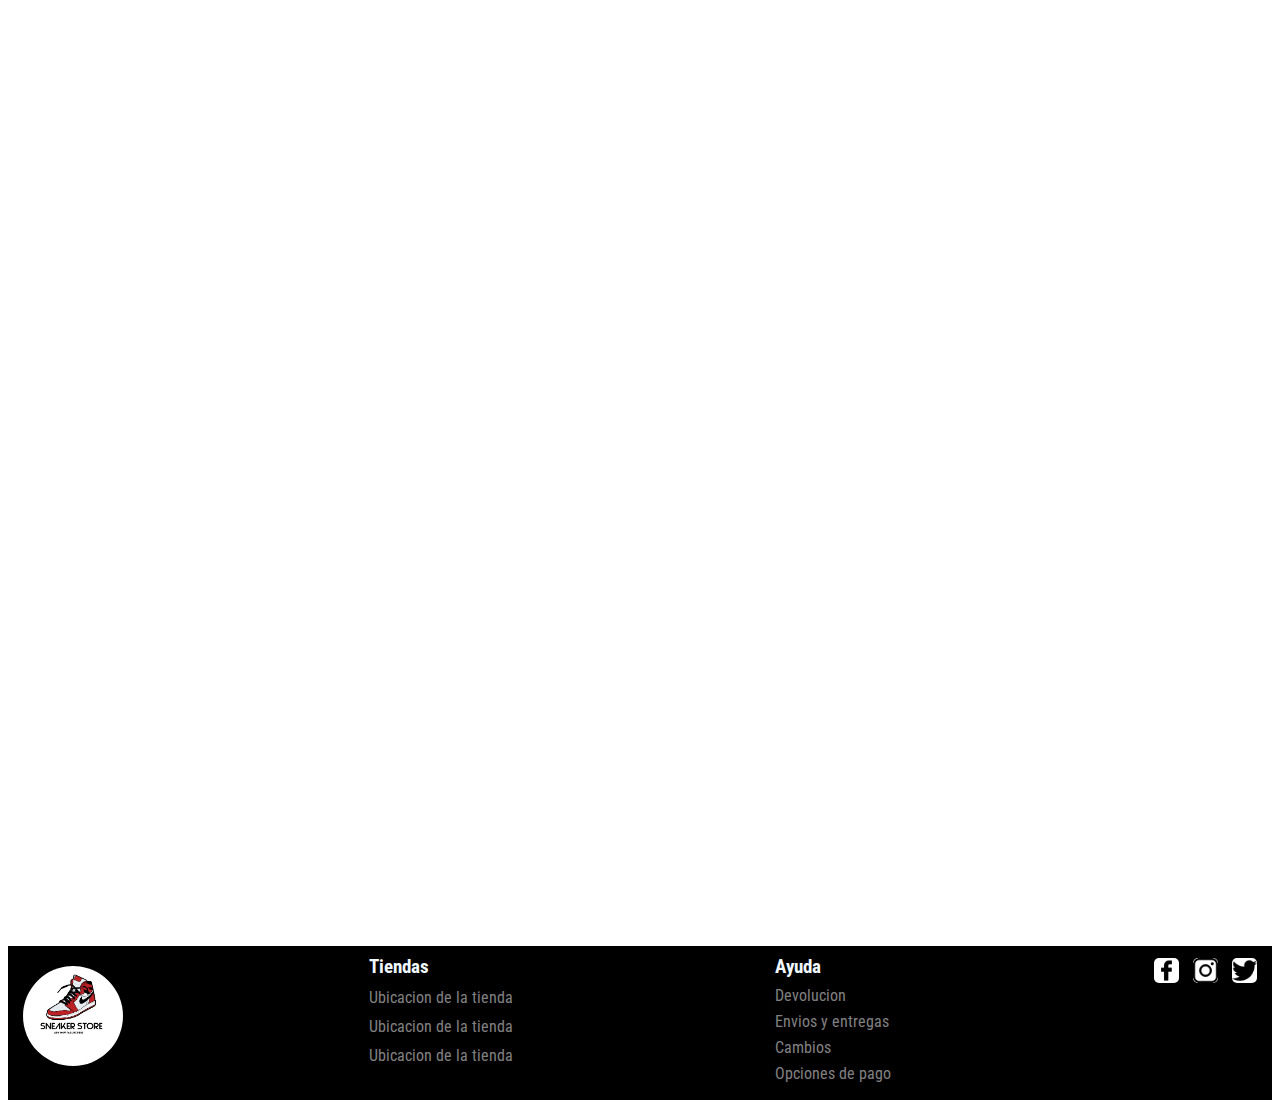
<file: pages/carrito.html>
<!DOCTYPE html>
<html lang="en">

<head>
    <meta charset="UTF-8">
    <meta name="viewport" content="width=device-width, initial-scale=1.0">
    <meta name="description" content="Sumérgete en el mundo de la auténtica moda urbana con nuestra colección de sneakers. 
          Desde clásicos reinventados hasta las últimas tendencias en calzado, descubre tu estilo único en cada paso">
    <meta name="keywords" content="zapatillas, sneaker, jordan, nike, adidas, puma, musculosas, nba">
    <link href="https://cdn.jsdelivr.net/npm/bootstrap@5.3.1/dist/css/bootstrap.min.css" rel="stylesheet"
        integrity="sha384-4bw+/aepP/YC94hEpVNVgiZdgIC5+VKNBQNGCHeKRQN+PtmoHDEXuppvnDJzQIu9" crossorigin="anonymous">
    <link rel="preconnect" href="https://fonts.googleapis.com">
    <link rel="preconnect" href="https://fonts.gstatic.com" crossorigin>
    <link
        href="https://fonts.googleapis.com/css2?family=Roboto+Condensed:wght@300;400;700&family=Roboto:wght@400;700&display=swap"
        rel="stylesheet">
    <link href="https://unpkg.com/aos@2.3.1/dist/aos.css" rel="stylesheet">
    <link rel="stylesheet" href="../estilos/syles.css">
    <title>Sneaker Store-Carrito</title>
</head>

<body>
    <div class="container-fluid nav-header">
        <header class="d-flex flex-wrap align-items-center justify-content-center justify-content-md-between py-3">
            <a href="../index.html"
                class="d-flex align-items-center col-md-3 mb-2 mb-md-0 text-dark text-decoration-none">
                <img src="../Imagenes/logo.jpg" class="logo" alt="logo">
            </a>

            <ul class="nav col-12 col-md-auto mb-2 justify-content-center mb-md-0">
                <li><a href="./destacados.html" class="nav-link px-2 link-dark ">Destacados</a></li>
                <li><a href="./hombre.html" class="nav-link px-2 link-dark">Hombre</a></li>
                <li><a href="./mujer.html" class="nav-link px-2 link-dark">Mujer</a></li>
                <li><a href="./deportes.html" class="nav-link px-2 link-dark">Deportes</a></li>
            </ul>

            <div class="col-md-3 text-end">
                <img src="../Imagenes/carrito-de-compras.png" alt="carrito-de-compras" class="carrito" />
                <a type="button" href="./login.html"><img src="../Imagenes/perfil.png" alt="perfil"
                        class="perfil" /></a>
            </div>
        </header>
    </div>
    <main>
        <div class="contenedor-carrito">
            <h2>Tu carrito</h2>
            <p>Este carrito se encuentra vacio, los productos que añadiras apareceran por aca</p>
            <button>Empezar</button>
            <p class="text-opciones">Opciones de pago que recibimos</p>
            <div>
                <img src="../Imagenes/carrito/VISA-Logo.png" alt="">
                <img src="../Imagenes/carrito/Logo-nativa.png" alt="">
                <img src="../Imagenes/carrito/MasterCard_Logo.png" alt="">
                <img src="../Imagenes/carrito/banco-galicia-logo.png" alt="">
            </div>
        </div>
    </main>
    <footer>
        <div class="contenedor-info-footer">
            <img src="../Imagenes/logo.jpg" alt="logo" class="logo logo-footer">
            <div class="tiendas">
                <h3>Tiendas</h3>
                <p>Ubicacion de la tienda</p>
                <p>Ubicacion de la tienda</p>
                <p>Ubicacion de la tienda</p>
            </div>
            <div class="ayuda">
                <h3>Ayuda</h3>
                <p>Devolucion</p>
                <p>Envios y entregas</p>
                <p>Cambios</p>
                <p>Opciones de pago</p>
            </div>
            <div>
                <img src="../Imagenes/logo-facebook.png" alt="logo-facebook" class="logo-redes">
                <img src="../Imagenes/logo-instagram.png" alt="logo-instagram" class="logo-redes">
                <img src="../Imagenes/logo-twitter.png" alt="logo-twitter" class="logo-redes">
            </div>
        </div>
    </footer>
</body>

</html>
</file>
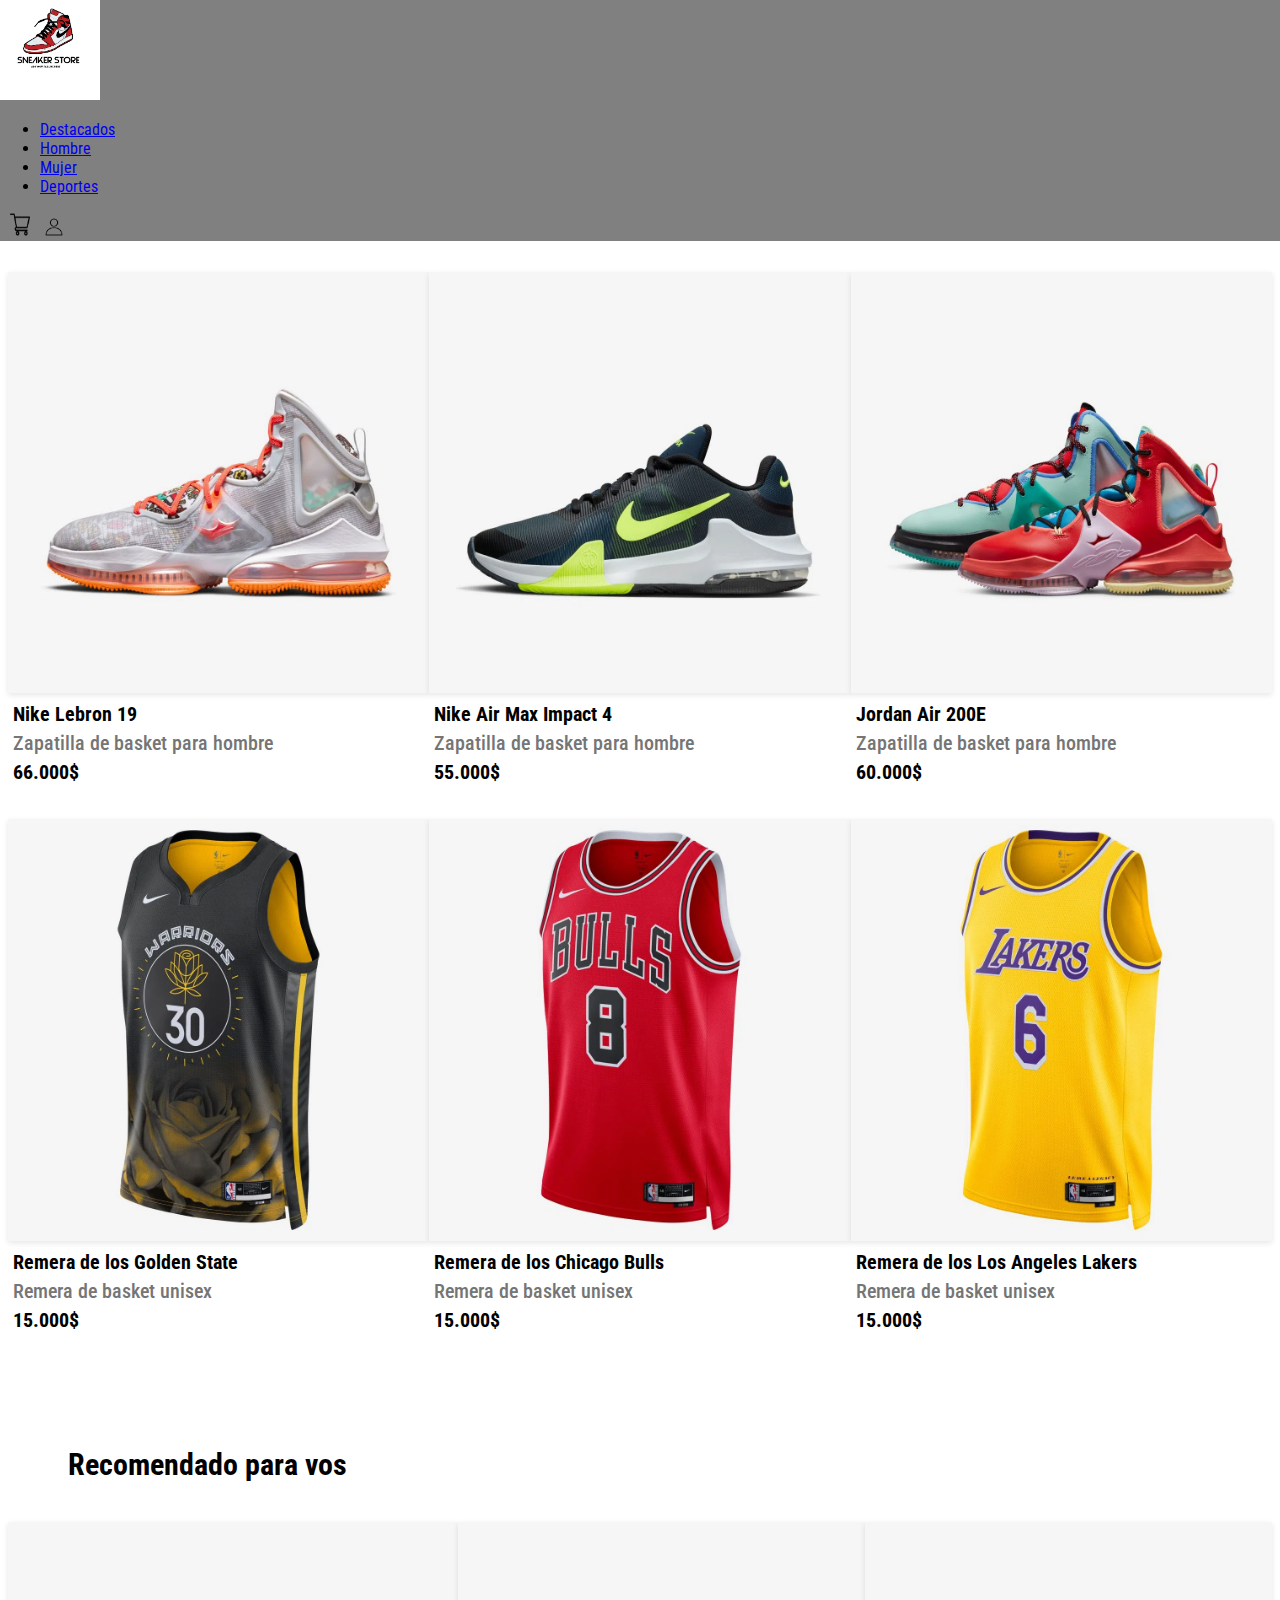
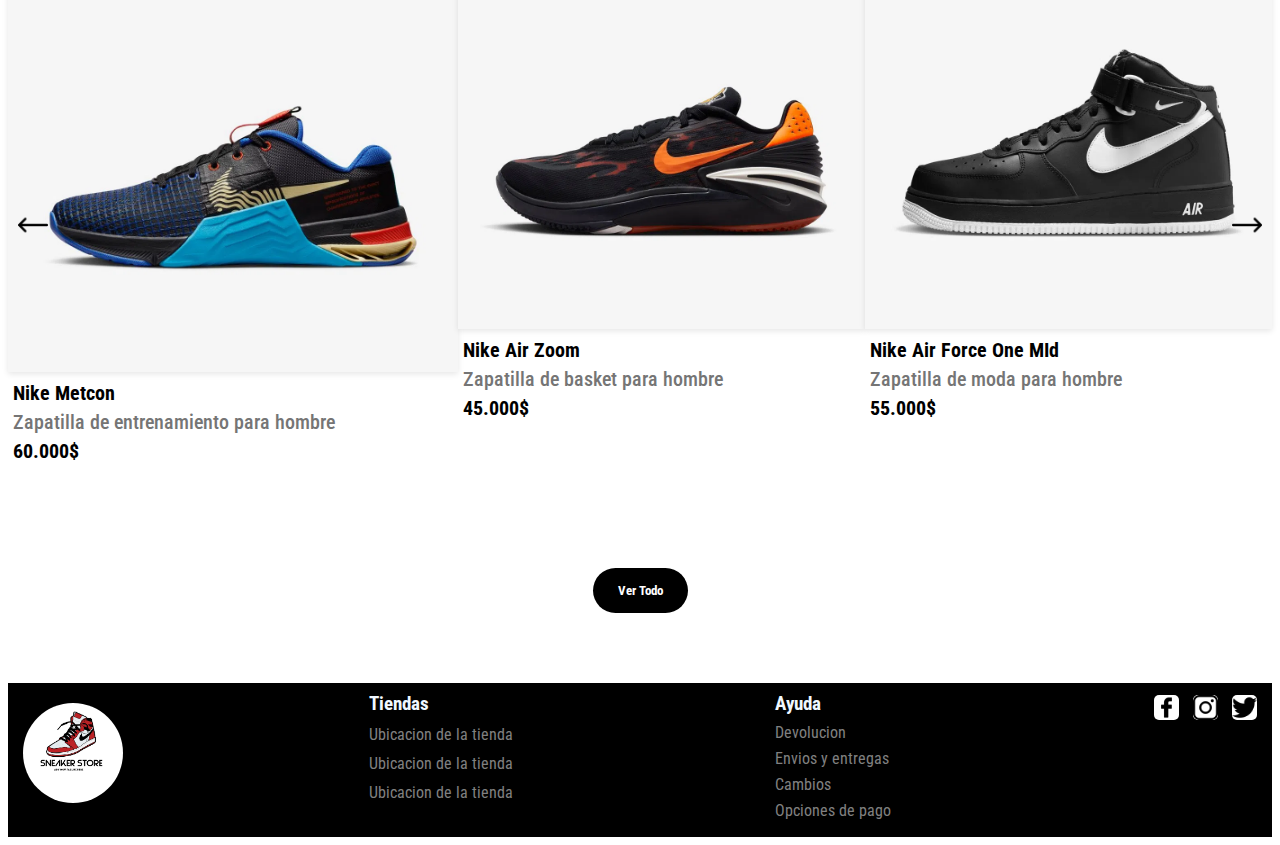
<file: pages/deportes.html>
<!DOCTYPE html>
<html lang="en">

<head>
    <meta charset="UTF-8">
    <meta name="viewport" content="width=device-width, initial-scale=1.0">
    <meta name="description" content="Sumérgete en el mundo de la auténtica moda urbana con nuestra colección de sneakers. 
    Desde clásicos reinventados hasta las últimas tendencias en calzado, descubre tu estilo único en cada paso">
    <link href="https://cdn.jsdelivr.net/npm/bootstrap@5.3.1/dist/css/bootstrap.min.css" rel="stylesheet"
        integrity="sha384-4bw+/aepP/YC94hEpVNVgiZdgIC5+VKNBQNGCHeKRQN+PtmoHDEXuppvnDJzQIu9" crossorigin="anonymous">
    <link rel="preconnect" href="https://fonts.googleapis.com">
    <link rel="preconnect" href="https://fonts.gstatic.com" crossorigin>
    <link
        href="https://fonts.googleapis.com/css2?family=Roboto+Condensed:wght@300;400;700&family=Roboto:wght@400;700&display=swap"
        rel="stylesheet"> contenedor-imagen-sub
    <link rel="stylesheet" href="../estilos/syles.css">
    <title>Sneaker Store</title>
</head>

<body>
    <div class="container-fluid nav-header">
        <header class="d-flex flex-wrap align-items-center justify-content-center justify-content-md-between py-3">
            <a href="../index.html"
                class="d-flex align-items-center col-md-3 mb-2 mb-md-0 text-dark text-decoration-none">
                <img src="../Imagenes/logo.jpg" class="logo"  info-tipo="logo">
            </a>

            <ul class="nav col-12 col-md-auto mb-2 justify-content-center mb-md-0">
                <li><a href="./destacados.html" class="nav-link px-2 link-dark ">Destacados</a></li>
                <li><a href="./hombre.html" class="nav-link px-2 link-dark">Hombre</a></li>
                <li><a href="./mujer.html" class="nav-link px-2 link-dark">Mujer</a></li>
                <li><a href="./deportes.html" class="nav-link px-2 link-dark">Deportes</a></li>
            </ul>

            <div class="col-md-3 text-end">
                <img src="../Imagenes/carrito-de-compras.png" alt="carrito-de-compras" class="carrito" />
                <a type="button" href="./login.html"><img src="../Imagenes/perfil.png" alt="perfil"
                        class="perfil" /></a>
            </div>
        </header>
    </div>
    <main>
        <h3 class="primerH3">Deporte basket</h3>
        <div class="contenedor-de-zapatillas">
            <div class="contenedor-imagen contenedor-imagen-sub">
                <img src="../Imagenes/zapatilla55.webp" alt="zapatilla" class="imagen-zapatilla">
                <p class="info-zapas">Nike Lebron 19</p>
                <p class="info-zapas info-tipo">Zapatilla de basket para hombre</p>
                <p class="info-zapas">66.000$</p>
            </div>
            <div class="contenedor-imagen contenedor-imagen-sub">
                <img src="../Imagenes/zapatilla56.webp" alt="zapatilla" class="imagen-zapatilla">
                <p class="info-zapas">Nike Air Max Impact 4</p>
                <p class="info-zapas info-tipo">Zapatilla de basket para hombre</p>
                <p class="info-zapas">55.000$</p>
            </div>
            <div class="contenedor-imagen contenedor-imagen-sub">
                <img src="../Imagenes/zapatilla57.webp" alt="zapatilla" class="imagen-zapatilla">
                <p class="info-zapas">Jordan Air 200E</p>
                <p class="info-zapas info-tipo">Zapatilla de basket para hombre</p>
                <p class="info-zapas">60.000$</p>
            </div>
        </div>


        <div class="contenedor-de-zapatillas">
            <div class="contenedor-imagen contenedor-imagen-sub">
                <img src="../Imagenes/remera1.webp" alt="zapatilla" class="imagen-zapatilla">
                <p class="info-zapas">Remera de los Golden State</p>
                <p class="info-zapas info-tipo">Remera de basket unisex</p>
                <p class="info-zapas">15.000$</p>
            </div>
            <div class="contenedor-imagen contenedor-imagen-sub">
                <img src="../Imagenes/remera2.webp" alt="zapatilla" class="imagen-zapatilla">
                <p class="info-zapas">Remera de los Chicago Bulls</p>
                <p class="info-zapas info-tipo">Remera de basket unisex</p>
                <p class="info-zapas">15.000$</p>
            </div>
            <div class="contenedor-imagen contenedor-imagen-sub">
                <img src="../Imagenes/remera3.webp" alt="zapatilla" class="imagen-zapatilla">
                <p class="info-zapas">Remera de los Los Angeles Lakers</p>
                <p class="info-zapas info-tipo">Remera de basket unisex</p>
                <p class="info-zapas">15.000$</p>
            </div>
        </div>
        <h3>Recomendado para vos</h3>
        <div class="contenedor-de-zapatillas">
            <div class="contenedor-imagen contenedor-imagen-sub">
                <img src="../Imagenes/zapatilla7.webp" alt="zapatilla" class="imagen-zapatilla">
                <p class="info-zapas">Nike Metcon</p>
                <p class="info-zapas info-tipo">Zapatilla de entrenamiento para hombre</p>
                <p class="info-zapas">60.000$</p>
            </div>
            <div class="desaparecer contenedor-imagen contenedor-imagen-sub">
                <img src="../Imagenes/zapatilla8.webp" alt="zapatilla" class="imagen-zapatilla">
                <p class="info-zapas">Nike Air Zoom</p>
                <p class="info-zapas info-tipo">Zapatilla de basket para hombre</p>
                <p class="info-zapas">45.000$</p>
            </div>
            <div class="desaparecer contenedor-imagen contenedor-imagen-sub">
                <img src="../Imagenes/zapatilla9.webp" alt="zapatilla" class="imagen-zapatilla">
                <p class="info-zapas">Nike Air Force One MId</p>
                <p class="info-zapas info-tipo">Zapatilla de moda para hombre</p>
                <p class="info-zapas">55.000$</p>
            </div>
            <img src="../Imagenes/flecha-correcta-right.png" alt="flecha-derecha" class="flecha-derecha">
            <img src="../Imagenes/flecha-correcta-left.png" alt="flecha-izquierda" class="flecha-izquierda">
        </div>
        <div class="contenedor-boton">
            <button class="boton-ver-todo">Ver Todo</button>
        </div>
        <footer>
            <div class="contenedor-info-footer">
                <img src="../Imagenes/logo.jpg" alt="logo" class="logo logo-footer">
                <div class="tiendas">
                    <h3>Tiendas</h3>
                    <p>Ubicacion de la tienda</p>
                    <p>Ubicacion de la tienda</p>
                    <p>Ubicacion de la tienda</p>
                </div>
                <div class="ayuda">
                    <h3>Ayuda</h3>
                    <p>Devolucion</p>
                    <p>Envios y entregas</p>
                    <p>Cambios</p>
                    <p>Opciones de pago</p>
                </div>
                <div>
                    <img src="../Imagenes/logo-facebook.png" alt="logo-facebook" class="logo-redes">
                    <img src="../Imagenes/logo-instagram.png" alt="logo-instagram" class="logo-redes">
                    <img src="../Imagenes/logo-twitter.png" alt="logo-twitter" class="logo-redes">
                </div>
            </div>
        </footer>
</body>

</html>
</file>
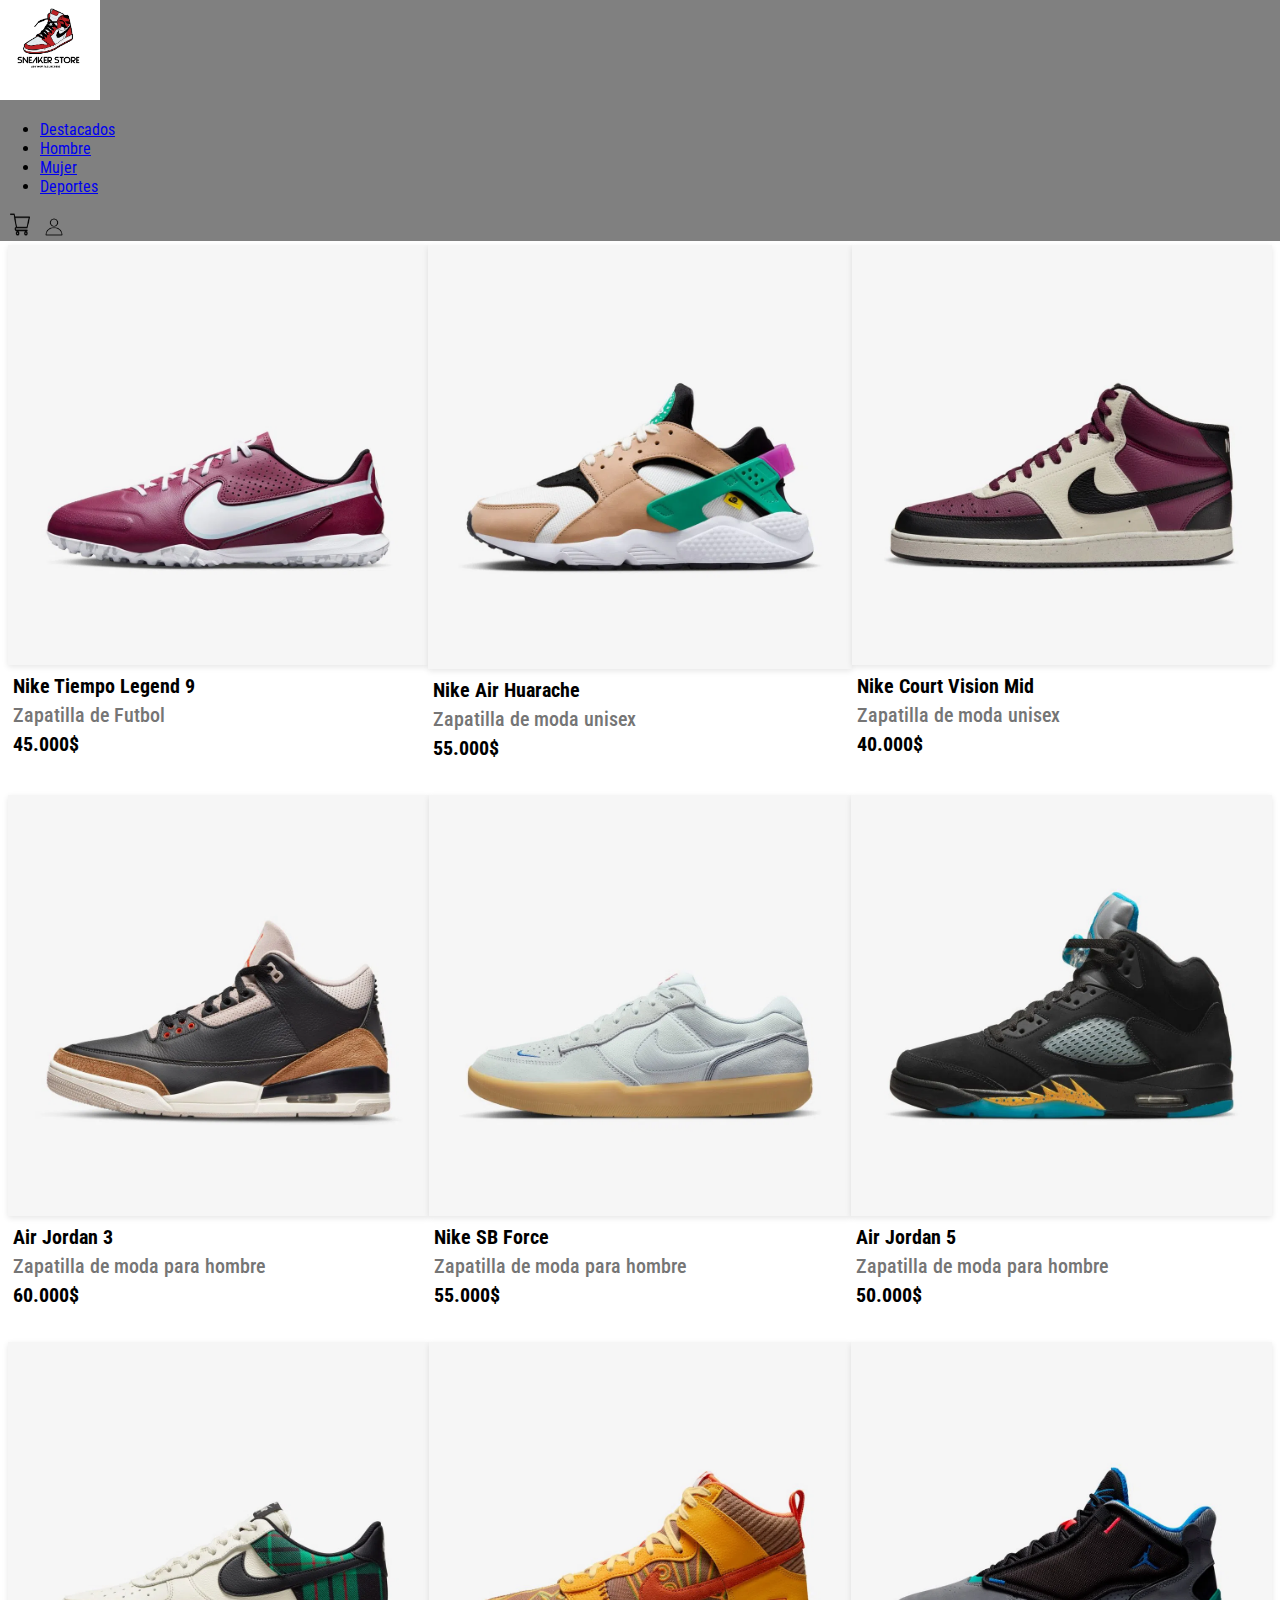
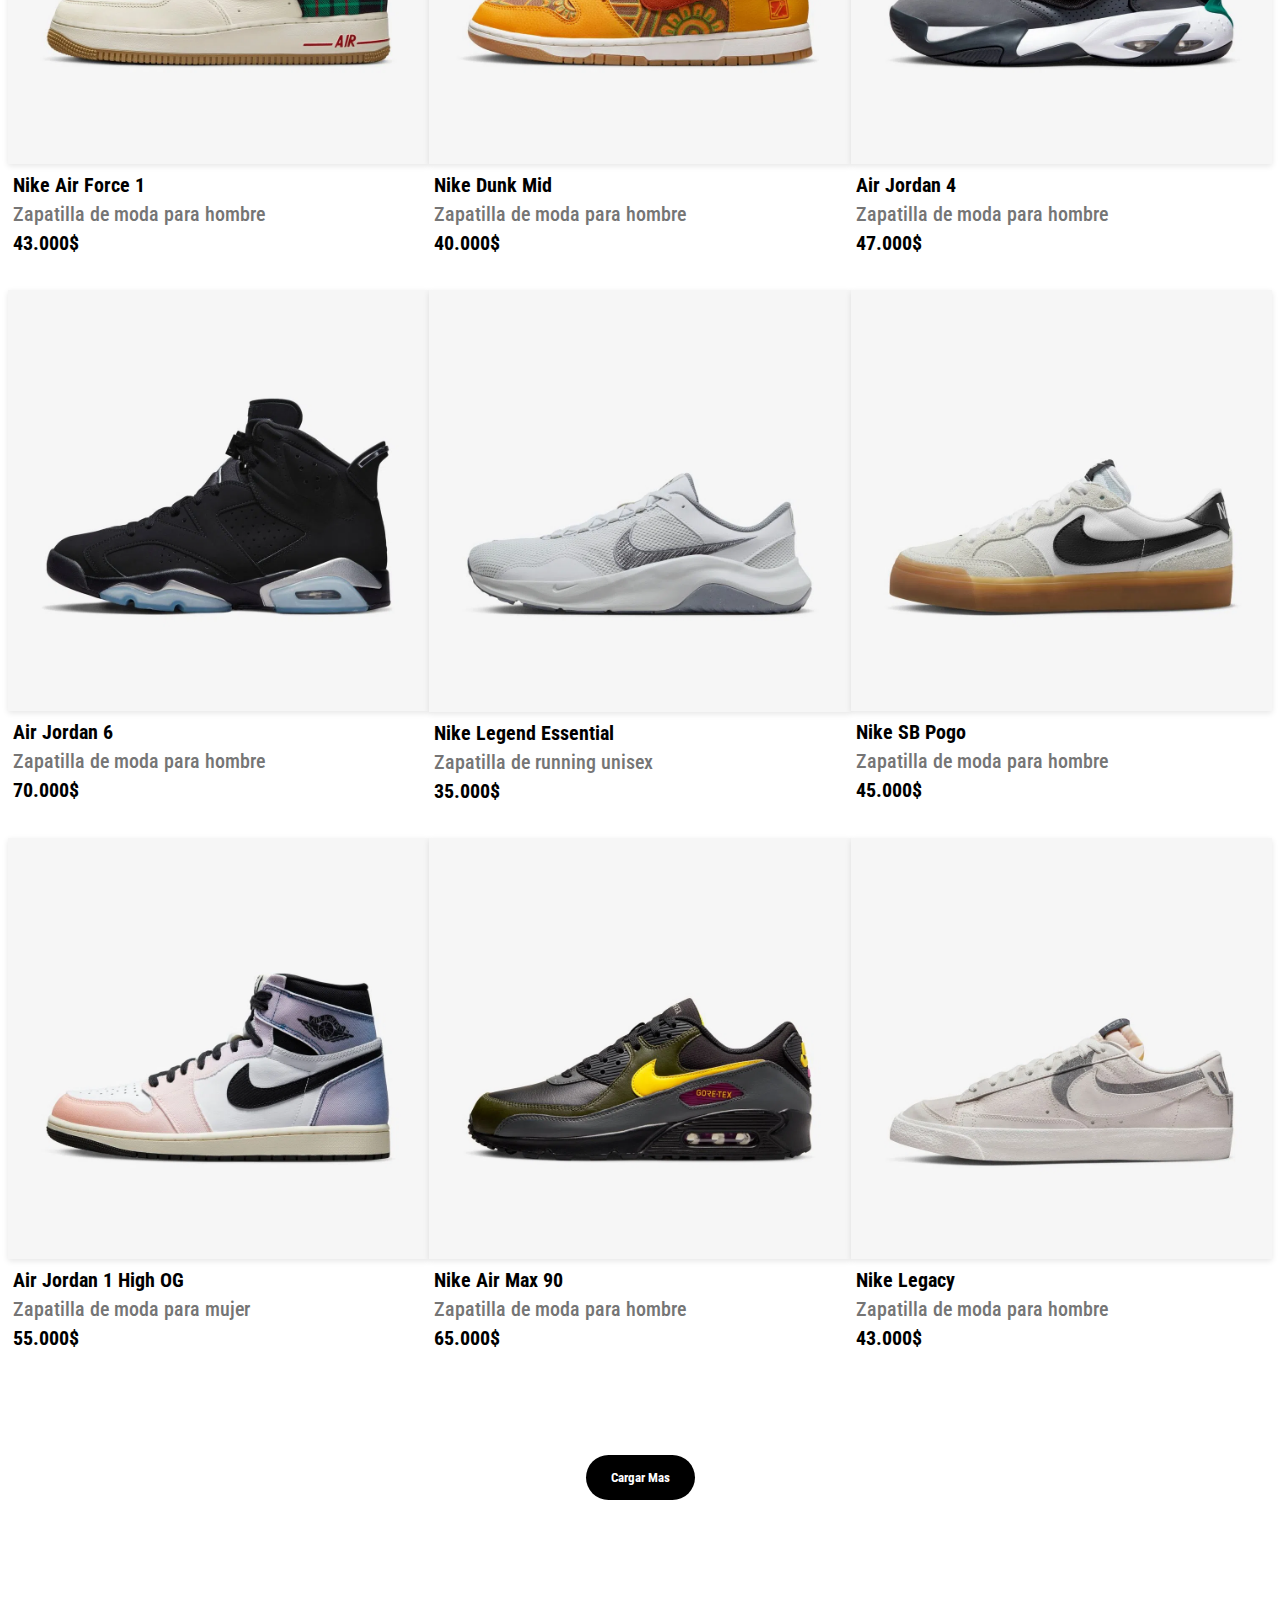
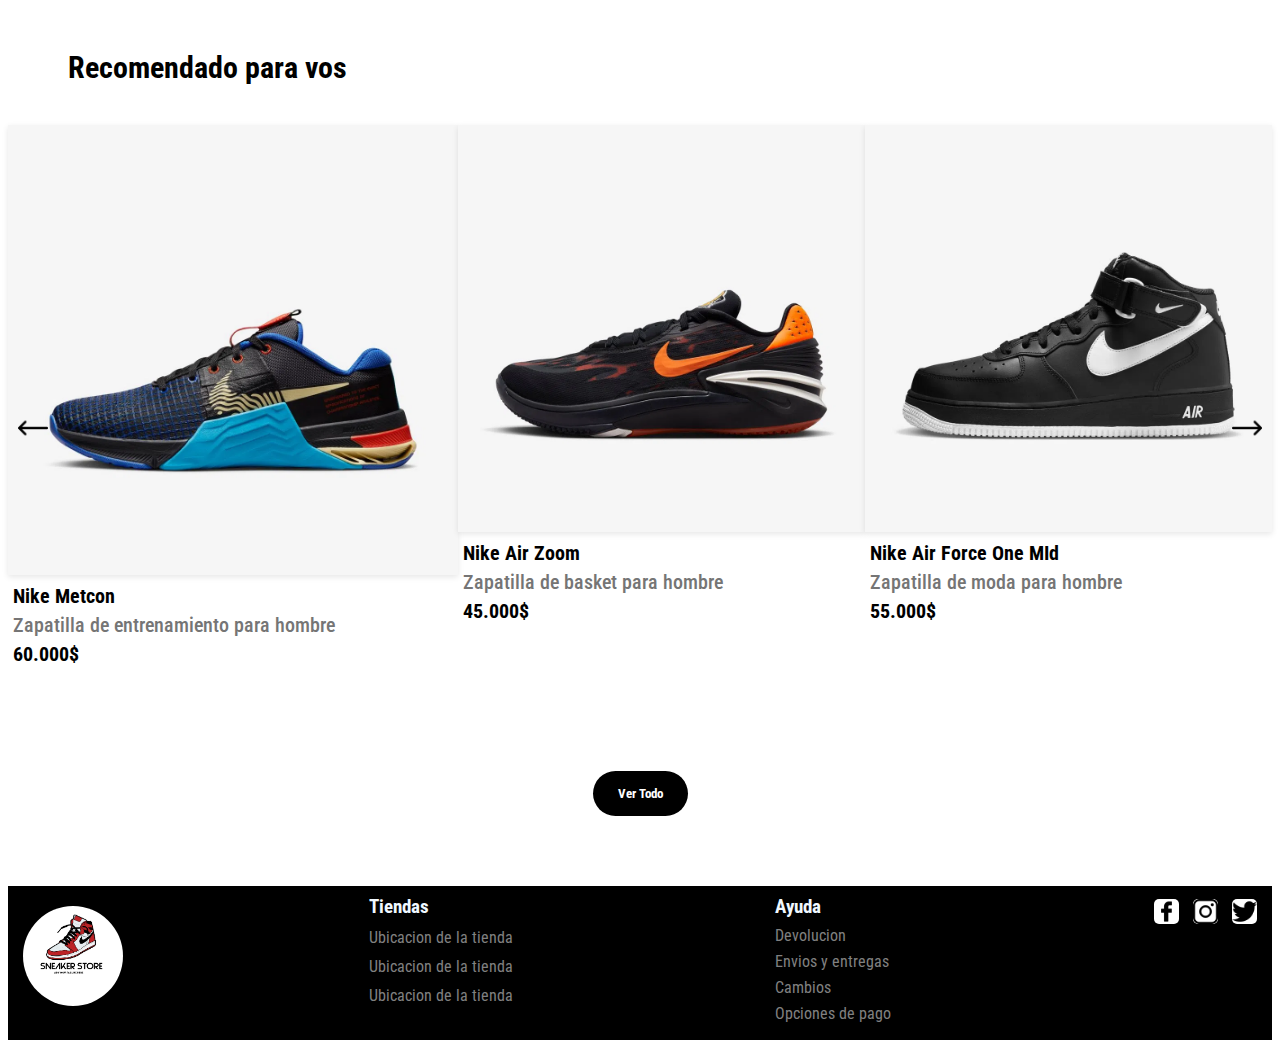
<file: pages/destacados.html>
<!DOCTYPE html>
<html lang="en">

<head>
  <meta charset="UTF-8">
  <meta name="viewport" content="width=device-width, initial-scale=1.0">
  <meta name="description" content="Sumérgete en el mundo de la auténtica moda urbana con nuestra colección de sneakers. 
    Desde clásicos reinventados hasta las últimas tendencias en calzado, descubre tu estilo único en cada paso">
  <link href="https://cdn.jsdelivr.net/npm/bootstrap@5.3.1/dist/css/bootstrap.min.css" rel="stylesheet"
    integrity="sha384-4bw+/aepP/YC94hEpVNVgiZdgIC5+VKNBQNGCHeKRQN+PtmoHDEXuppvnDJzQIu9" crossorigin="anonymous">
  <link rel="preconnect" href="https://fonts.googleapis.com">
  <link rel="preconnect" href="https://fonts.gstatic.com" crossorigin>
  <link
    href="https://fonts.googleapis.com/css2?family=Roboto+Condensed:wght@300;400;700&family=Roboto:wght@400;700&display=swap"
    rel="stylesheet">
  <link href="https://unpkg.com/aos@2.3.1/dist/aos.css" rel="stylesheet">
  <link rel="stylesheet" href="../estilos/syles.css">
  <title>Sneaker Store</title>
</head>

<body>
  <div class="container-fluid nav-header">
    <header class="d-flex flex-wrap align-items-center justify-content-center justify-content-md-between py-3">
      <a href="../index.html" class="d-flex align-items-center col-md-3 mb-2 mb-md-0 text-dark text-decoration-none">
        <img src="../Imagenes/logo.jpg" class="logo" alt="logo">
      </a>

      <ul class="nav col-12 col-md-auto mb-2 justify-content-center mb-md-0">
        <li><a href="./destacados.html" class="nav-link px-2 link-dark ">Destacados</a></li>
        <li><a href="./hombre.html" class="nav-link px-2 link-dark">Hombre</a></li>
        <li><a href="./mujer.html" class="nav-link px-2 link-dark">Mujer</a></li>
        <li><a href="./deportes.html" class="nav-link px-2 link-dark">Deportes</a></li>
      </ul>

      <div class="col-md-3 text-end">
        <img src="../Imagenes/carrito-de-compras.png" alt="carrito-de-compras" class="carrito" />
        <a type="button" href="./login.html"><img src="../Imagenes/perfil.png" alt="perfil" class="perfil" /></a>
      </div>
    </header>
  </div>
  <main>
    <h3 class="primerH3">Lo mas vendido</h3>
    <div class="contenedor-de-zapatillas">
      <div class="contenedor-imagen contenedor-imagen-sub">
        <img src="../Imagenes/zapatilla10.webp" alt="zapatilla" class="imagen-zapatilla">
        <p class="info-zapas">Nike Tiempo Legend 9</p>
        <p class="info-zapas info-tipo">Zapatilla de Futbol</p>
        <p class="info-zapas">45.000$</p>
      </div>
      <div class="desaparecer contenedor-imagen contenedor-imagen-sub">
        <img src="../Imagenes/zapatilla11.webp" alt="zapatilla" class="imagen-zapatilla">
        <p class="info-zapas">Nike Air Huarache</p>
        <p class="info-zapas info-tipo">Zapatilla de moda unisex</p>
        <p class="info-zapas">55.000$</p>
      </div>
      <div class="desaparecer contenedor-imagen contenedor-imagen-sub">
        <img src="../Imagenes/zapatilla12.webp" alt="zapatilla" class="imagen-zapatilla">
        <p class="info-zapas">Nike Court Vision Mid</p>
        <p class="info-zapas info-tipo">Zapatilla de moda unisex</p>
        <p class="info-zapas">40.000$</p>
      </div>
    </div>


    <div class="contenedor-de-zapatillas">
      <div class="contenedor-imagen contenedor-imagen-sub">
        <img src="../Imagenes/zapatilla13.webp" alt="zapatilla" class="imagen-zapatilla">
        <p class="info-zapas">Air Jordan 3</p>
        <p class="info-zapas info-tipo">Zapatilla de moda para hombre</p>
        <p class="info-zapas">60.000$</p>
      </div>
      <div class="desaparecer contenedor-imagen contenedor-imagen-sub">
        <img src="../Imagenes/zapatilla14.webp" alt="zapatilla" class="imagen-zapatilla">
        <p class="info-zapas">Nike SB Force</p>
        <p class="info-zapas info-tipo">Zapatilla de moda para hombre</p>
        <p class="info-zapas">55.000$</p>
      </div>
      <div class="desaparecer contenedor-imagen contenedor-imagen-sub">
        <img src="../Imagenes/zapatilla15.webp" alt="zapatilla" class="imagen-zapatilla">
        <p class="info-zapas">Air Jordan 5</p>
        <p class="info-zapas info-tipo">Zapatilla de moda para hombre</p>
        <p class="info-zapas">50.000$</p>
      </div>
    </div>

    <div class="contenedor-de-zapatillas">
      <div class="contenedor-imagen contenedor-imagen-sub">
        <img src="../Imagenes/zapatilla16.webp" alt="zapatilla" class="imagen-zapatilla">
        <p class="info-zapas">Nike Air Force 1</p>
        <p class="info-zapas info-tipo">Zapatilla de moda para hombre</p>
        <p class="info-zapas">43.000$</p>
      </div>
      <div class="desaparecer contenedor-imagen contenedor-imagen-sub">
        <img src="../Imagenes/zapatilla17.webp " alt="zapatilla" class="imagen-zapatilla">
        <p class="info-zapas">Nike Dunk Mid</p>
        <p class="info-zapas info-tipo">Zapatilla de moda para hombre</p>
        <p class="info-zapas">40.000$</p>
      </div>
      <div class="desaparecer contenedor-imagen contenedor-imagen-sub">
        <img src="../Imagenes/zapatilla18.webp" alt="zapatilla" class="imagen-zapatilla">
        <p class="info-zapas">Air Jordan 4</p>
        <p class="info-zapas info-tipo">Zapatilla de moda para hombre</p>
        <p class="info-zapas">47.000$</p>
      </div>
    </div>

    <div class="contenedor-de-zapatillas">
      <div class="contenedor-imagen contenedor-imagen-sub">
        <img src="../Imagenes/zapatilla19.webp" alt="zapatilla" class="imagen-zapatilla">
        <p class="info-zapas">Air Jordan 6</p>
        <p class="info-zapas info-tipo">Zapatilla de moda para hombre</p>
        <p class="info-zapas">70.000$</p>
      </div>
      <div class="desaparecer contenedor-imagen contenedor-imagen-sub">
        <img src="../Imagenes/zapatilla20.webp" alt="zapatilla" class="imagen-zapatilla">
        <p class="info-zapas">Nike Legend Essential</p>
        <p class="info-zapas info-tipo">Zapatilla de running unisex</p>
        <p class="info-zapas">35.000$</p>
      </div>
      <div class="desaparecer contenedor-imagen contenedor-imagen-sub">
        <img src="../Imagenes/zapatilla21.webp" alt="zapatilla" class="imagen-zapatilla">
        <p class="info-zapas">Nike SB Pogo</p>
        <p class="info-zapas info-tipo">Zapatilla de moda para hombre</p>
        <p class="info-zapas">45.000$</p>
      </div>
    </div>

    <div class="contenedor-de-zapatillas">
      <div class="contenedor-imagen contenedor-imagen-sub">
        <img src="../Imagenes/zapatilla22.webp" alt="zapatilla" class="imagen-zapatilla">
        <p class="info-zapas">Air Jordan 1 High OG</p>
        <p class="info-zapas info-tipo">Zapatilla de moda para mujer</p>
        <p class="info-zapas">55.000$</p>
      </div>
      <div class="desaparecer contenedor-imagen contenedor-imagen-sub">
        <img src="../Imagenes/zapatilla23.webp" alt="zapatilla" class="imagen-zapatilla">
        <p class="info-zapas">Nike Air Max 90</p>
        <p class="info-zapas info-tipo">Zapatilla de moda para hombre</p>
        <p class="info-zapas">65.000$</p>
      </div>
      <div class="desaparecer contenedor-imagen contenedor-imagen-sub">
        <img src="../Imagenes/zapatilla24.webp" alt="zapatilla" class="imagen-zapatilla">
        <p class="info-zapas">Nike Legacy</p>
        <p class="info-zapas info-tipo">Zapatilla de moda para hombre</p>
        <p class="info-zapas">43.000$</p>
      </div>
    </div>
    <div class="contenedor-boton">
      <button class="boton-ver-todo">Cargar Mas</button>
    </div>
    <h3>Recomendado para vos</h3>
    <div class="contenedor-de-zapatillas">
      <div class="contenedor-imagen contenedor-imagen-sub">
        <img src="../Imagenes/zapatilla7.webp" alt="zapatilla" class="imagen-zapatilla">
        <p class="info-zapas">Nike Metcon</p>
        <p class="info-zapas info-tipo">Zapatilla de entrenamiento para hombre</p>
        <p class="info-zapas">60.000$</p>
      </div>
      <div class="desaparecer contenedor-imagen contenedor-imagen-sub">
        <img src="../Imagenes/zapatilla8.webp" alt="zapatilla" class="imagen-zapatilla">
        <p class="info-zapas">Nike Air Zoom</p>
        <p class="info-zapas info-tipo">Zapatilla de basket para hombre</p>
        <p class="info-zapas">45.000$</p>
      </div>
      <div class="desaparecer contenedor-imagen contenedor-imagen-sub">
        <img src="../Imagenes/zapatilla9.webp" alt="zapatilla" class="imagen-zapatilla">
        <p class="info-zapas">Nike Air Force One MId</p>
        <p class="info-zapas info-tipo">Zapatilla de moda para hombre</p>
        <p class="info-zapas">55.000$</p>
      </div>
      <img src="../Imagenes/flecha-correcta-right.png" alt="flecha-derecha" class="flecha-derecha">
      <img src="../Imagenes/flecha-correcta-left.png" alt="flecha-izquierda" class="flecha-izquierda">
    </div>
    <div class="contenedor-boton">
      <button class="boton-ver-todo">Ver Todo</button>
    </div>
  </main>
  <footer>
    <div class="contenedor-info-footer">
      <img src="../Imagenes/logo.jpg" alt="logo" class="logo logo-footer">
      <div class="tiendas">
        <h3>Tiendas</h3>
        <p>Ubicacion de la tienda</p>
        <p>Ubicacion de la tienda</p>
        <p>Ubicacion de la tienda</p>
      </div>
      <div class="ayuda">
        <h3>Ayuda</h3>
        <p>Devolucion</p>
        <p>Envios y entregas</p>
        <p>Cambios</p>
        <p>Opciones de pago</p>
      </div>
      <div>
        <img src="../Imagenes/logo-facebook.png" alt="logo-facebook" class="logo-redes">
        <img src="../Imagenes/logo-instagram.png" alt="logo-instagram" class="logo-redes">
        <img src="../Imagenes/logo-twitter.png" alt="logo-twitter" class="logo-redes">
      </div>
    </div>
  </footer>
  <script src="https://unpkg.com/aos@2.3.1/dist/aos.js"></script>
  <script>
    AOS.init();
  </script>
</body>
</html>
</file>
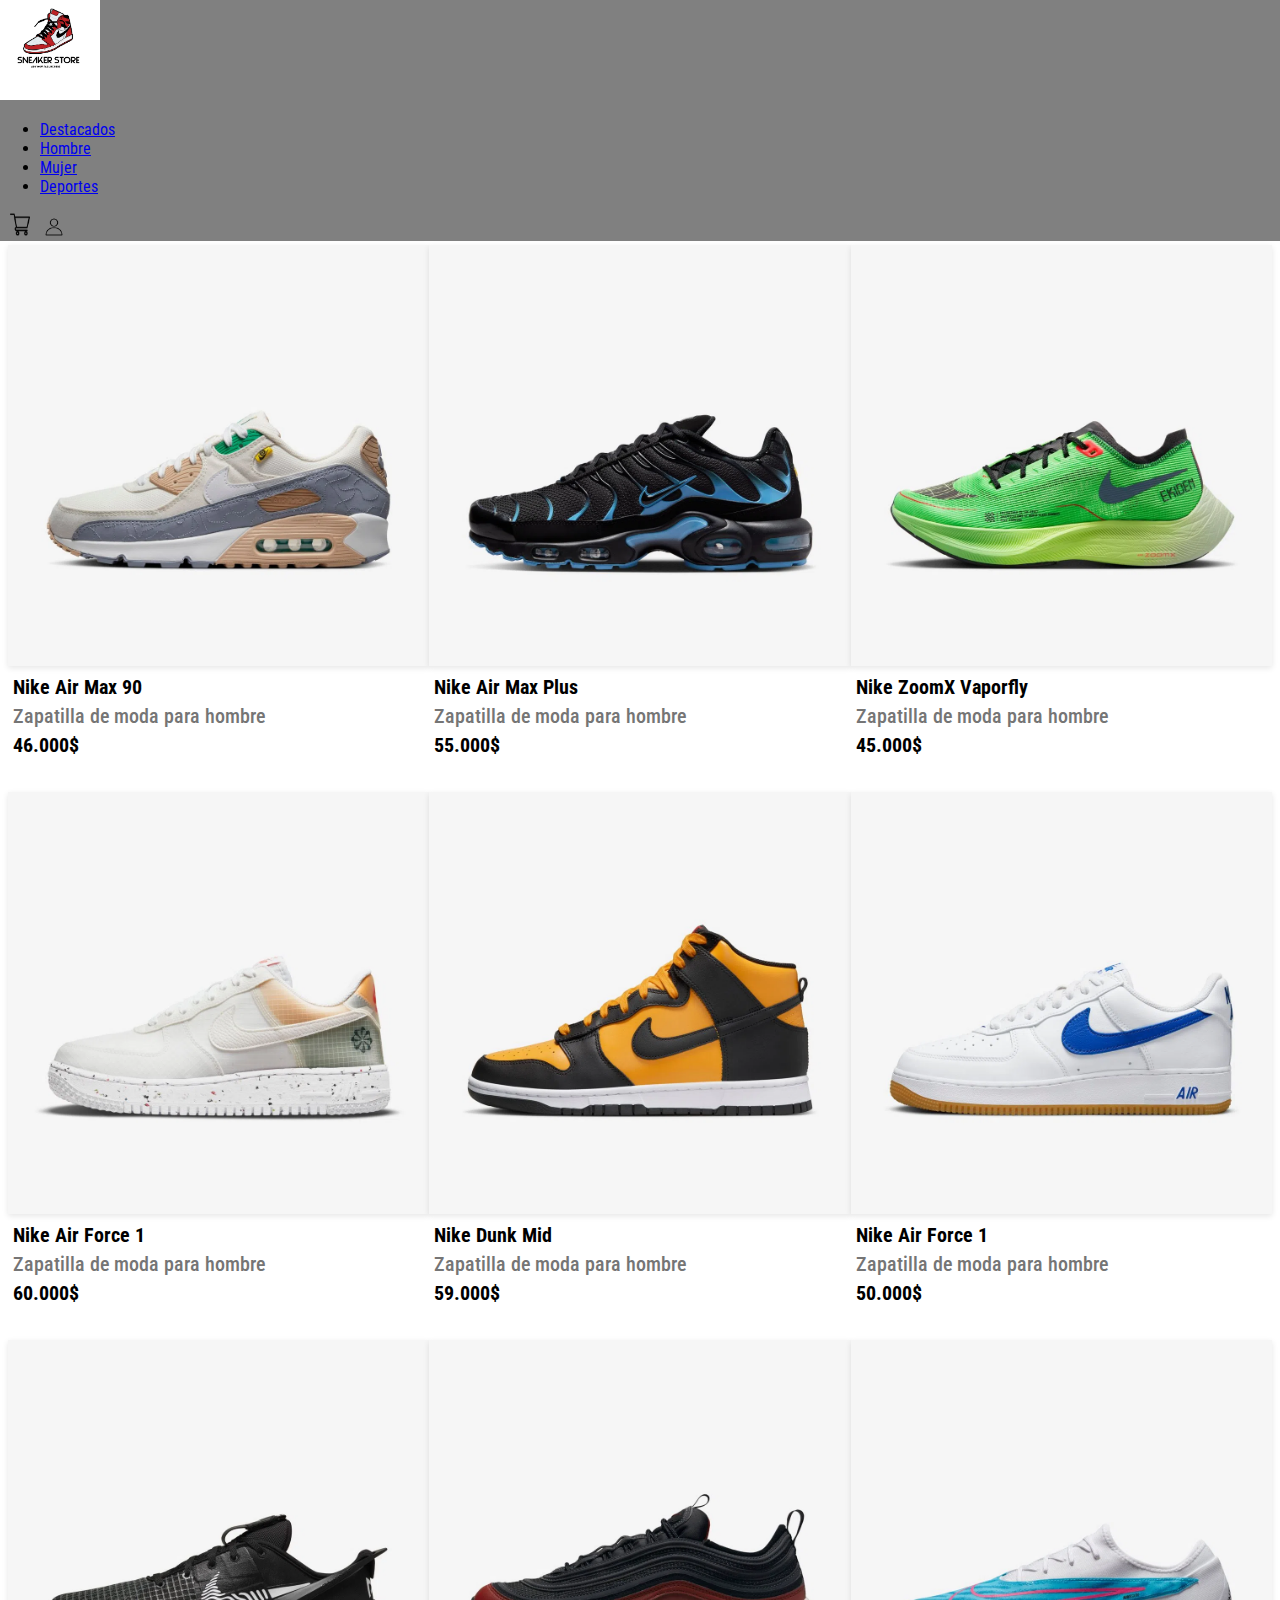
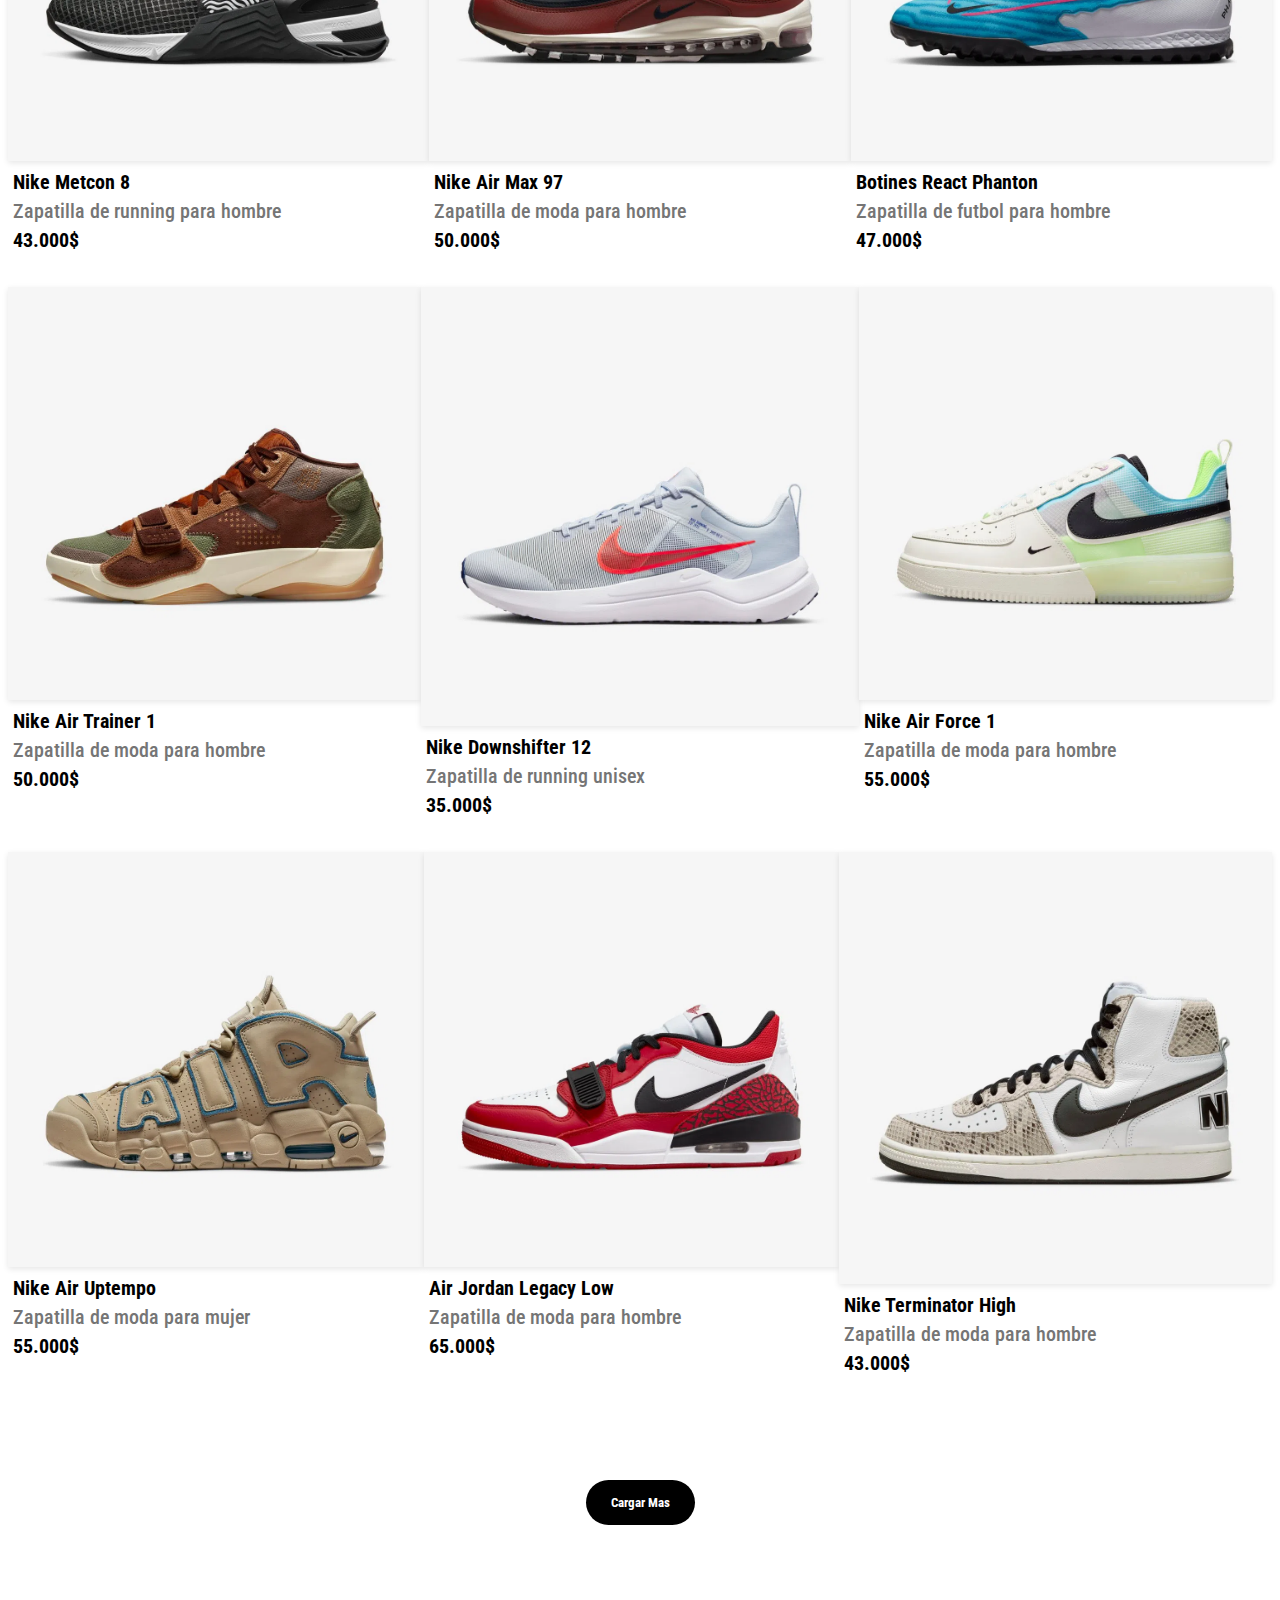
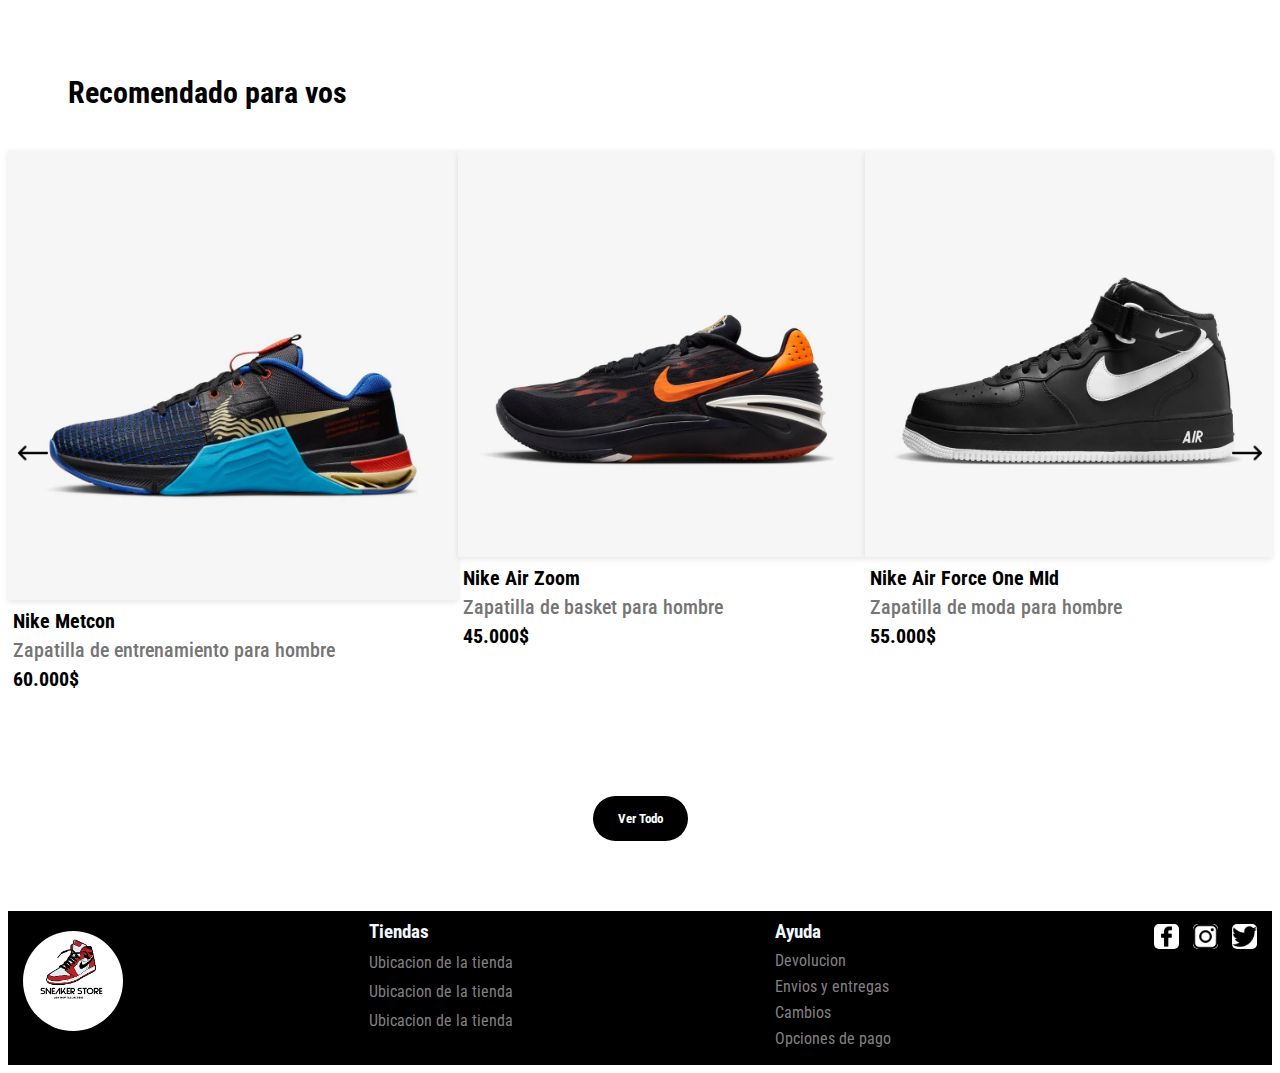
<file: pages/hombre.html>
<!DOCTYPE html>
<html lang="en">

<head>
    <meta charset="UTF-8">
    <meta name="viewport" content="width=device-width, initial-scale=1.0">
    <meta name="description" content="Sumérgete en el mundo de la auténtica moda urbana con nuestra colección de sneakers. 
    Desde clásicos reinventados hasta las últimas tendencias en calzado, descubre tu estilo único en cada paso">
    <link href="https://cdn.jsdelivr.net/npm/bootstrap@5.3.1/dist/css/bootstrap.min.css" rel="stylesheet"
        integrity="sha384-4bw+/aepP/YC94hEpVNVgiZdgIC5+VKNBQNGCHeKRQN+PtmoHDEXuppvnDJzQIu9" crossorigin="anonymous">
    <link rel="preconnect" href="https://fonts.googleapis.com">
    <link rel="preconnect" href="https://fonts.gstatic.com" crossorigin>
    <link
        href="https://fonts.googleapis.com/css2?family=Roboto+Condensed:wght@300;400;700&family=Roboto:wght@400;700&display=swap"
        rel="stylesheet">
    <link rel="stylesheet" href="../estilos/syles.css">
    <title>Sneaker Store</title>
</head>

<body>
    <div class="container-fluid nav-header">
        <header class="d-flex flex-wrap align-items-center justify-content-center justify-content-md-between py-3">
            <a href="../index.html"
                class="d-flex align-items-center col-md-3 mb-2 mb-md-0 text-dark text-decoration-none">
                <img src="../Imagenes/logo.jpg" class="logo" alt="logo">
            </a>

            <ul class="nav col-12 col-md-auto mb-2 justify-content-center mb-md-0">
                <li><a href="./destacados.html" class="nav-link px-2 link-dark ">Destacados</a></li>
                <li><a href="./hombre.html" class="nav-link px-2 link-dark">Hombre</a></li>
                <li><a href="./mujer.html" class="nav-link px-2 link-dark">Mujer</a></li>
                <li><a href="./deportes.html" class="nav-link px-2 link-dark">Deportes</a></li>
            </ul>

            <div class="col-md-3 text-end">
                <img src="../Imagenes/carrito-de-compras.png" alt="carrito-de-compras" class="carrito" />
                <a type="button" href="./login.html"><img src="../Imagenes/perfil.png" alt="perfil"
                        class="perfil" /></a>
            </div>
        </header>
    </div>
    <main>
        <h3 class="primerH3">Calzado de hombre</h3>
        <div class="contenedor-de-zapatillas">
            <div class="contenedor-imagen contenedor-imagen-sub">
                <img src="../Imagenes/zapatilla25.webp" alt="zapatilla" class="imagen-zapatilla">
                <p class="info-zapas">Nike Air Max 90</p>
                <p class="info-zapas info-tipo">Zapatilla de moda para hombre</p>
                <p class="info-zapas">46.000$</p>
            </div>
            <div class="desaparecer contenedor-imagen contenedor-imagen-sub">
                <img src="../Imagenes/zapatilla26.webp" alt="zapatilla" class="imagen-zapatilla">
                <p class="info-zapas">Nike Air Max Plus</p>
                <p class="info-zapas info-tipo">Zapatilla de moda para hombre</p>
                <p class="info-zapas">55.000$</p>
            </div>
            <div class="desaparecer contenedor-imagen contenedor-imagen-sub">
                <img src="../Imagenes/zapatilla27.webp" alt="zapatilla" class="imagen-zapatilla">
                <p class="info-zapas">Nike ZoomX Vaporfly</p>
                <p class="info-zapas info-tipo">Zapatilla de moda para hombre</p>
                <p class="info-zapas">45.000$</p>
            </div>
        </div>


        <div class="contenedor-de-zapatillas">
            <div class="contenedor-imagen contenedor-imagen-sub">
                <img src="../Imagenes/zapatilla28.webp" alt="zapatilla" class="imagen-zapatilla">
                <p class="info-zapas">Nike Air Force 1</p>
                <p class="info-zapas info-tipo">Zapatilla de moda para hombre</p>
                <p class="info-zapas">60.000$</p>
            </div>
            <div class="desaparecer contenedor-imagen contenedor-imagen-sub">
                <img src="../Imagenes/zapatilla29.webp" alt="zapatilla" class="imagen-zapatilla">
                <p class="info-zapas">Nike Dunk Mid</p>
                <p class="info-zapas info-tipo">Zapatilla de moda para hombre</p>
                <p class="info-zapas">59.000$</p>
            </div>
            <div class="desaparecer contenedor-imagen contenedor-imagen-sub">
                <img src="../Imagenes/zapatilla30.webp" alt="zapatilla" class="imagen-zapatilla">
                <p class="info-zapas">Nike Air Force 1</p>
                <p class="info-zapas info-tipo">Zapatilla de moda para hombre</p>
                <p class="info-zapas">50.000$</p>
            </div>
        </div>

        <div class="contenedor-de-zapatillas">
            <div class="contenedor-imagen contenedor-imagen-sub">
                <img src="../Imagenes/zapatilla31.webp" alt="zapatilla" class="imagen-zapatilla">
                <p class="info-zapas">Nike Metcon 8</p>
                <p class="info-zapas info-tipo">Zapatilla de running para hombre</p>
                <p class="info-zapas">43.000$</p>
            </div>
            <div class="desaparecer contenedor-imagen contenedor-imagen-sub">
                <img src="../Imagenes/zapatilla32.webp" alt="zapatilla" class="imagen-zapatilla">
                <p class="info-zapas">Nike Air Max 97</p>
                <p class="info-zapas info-tipo">Zapatilla de moda para hombre</p>
                <p class="info-zapas">50.000$</p>
            </div>
            <div class="desaparecer contenedor-imagen contenedor-imagen-sub">
                <img src="../Imagenes/zapatilla33.webp" alt="zapatilla" class="imagen-zapatilla">
                <p class="info-zapas">Botines React Phanton</p>
                <p class="info-zapas info-tipo">Zapatilla de futbol para hombre</p>
                <p class="info-zapas">47.000$</p>
            </div>
        </div>

        <div class="contenedor-de-zapatillas">
            <div class="contenedor-imagen contenedor-imagen-sub">
                <img src="../Imagenes/zapatilla34.webp" alt="zapatilla" class="imagen-zapatilla">
                <p class="info-zapas">Nike Air Trainer 1</p>
                <p class="info-zapas info-tipo">Zapatilla de moda para hombre</p>
                <p class="info-zapas">50.000$</p>
            </div>
            <div class="desaparecer contenedor-imagen contenedor-imagen-sub">
                <img src="../Imagenes/zapatilla35.webp" alt="zapatilla" class="imagen-zapatilla">
                <p class="info-zapas">Nike Downshifter 12</p>
                <p class="info-zapas info-tipo">Zapatilla de running unisex</p>
                <p class="info-zapas">35.000$</p>
            </div>
            <div class="desaparecer contenedor-imagen contenedor-imagen-sub">
                <img src="../Imagenes/zapatilla36.webp" alt="zapatilla" class="imagen-zapatilla">
                <p class="info-zapas">Nike Air Force 1</p>
                <p class="info-zapas info-tipo">Zapatilla de moda para hombre</p>
                <p class="info-zapas">55.000$</p>
            </div>
        </div>

        <div class="contenedor-de-zapatillas">
            <div class="contenedor-imagen contenedor-imagen-sub">
                <img src="../Imagenes/zapatilla37.webp" alt="zapatilla" class="imagen-zapatilla">
                <p class="info-zapas">Nike Air Uptempo</p>
                <p class="info-zapas info-tipo">Zapatilla de moda para mujer</p>
                <p class="info-zapas">55.000$</p>
            </div>
            <div class="desaparecer contenedor-imagen contenedor-imagen-sub">
                <img src="../Imagenes/zapatilla38.webp" alt="zapatilla" class="imagen-zapatilla">
                <p class="info-zapas">Air Jordan Legacy Low</p>
                <p class="info-zapas info-tipo">Zapatilla de moda para hombre</p>
                <p class="info-zapas">65.000$</p>
            </div>
            <div class="desaparecer contenedor-imagen contenedor-imagen-sub">
                <img src="../Imagenes/zapatilla39.webp" alt="zapatilla" class="imagen-zapatilla">
                <p class="info-zapas">Nike Terminator High</p>
                <p class="info-zapas info-tipo">Zapatilla de moda para hombre</p>
                <p class="info-zapas">43.000$</p>
            </div>
        </div>
        <div class="contenedor-boton">
            <button class="boton-ver-todo">Cargar Mas</button>
        </div>
        <h3>Recomendado para vos</h3>
        <div class="contenedor-de-zapatillas">
            <div class="contenedor-imagen contenedor-imagen-sub">
              <img src="../Imagenes/zapatilla7.webp" alt="zapatilla" class="imagen-zapatilla">
              <p class="info-zapas">Nike Metcon</p>
              <p class="info-zapas info-tipo">Zapatilla de entrenamiento para hombre</p>
              <p class="info-zapas">60.000$</p>
            </div>
            <div class="desaparecer contenedor-imagen contenedor-imagen-sub">
              <img src="../Imagenes/zapatilla8.webp" alt="zapatilla" class="imagen-zapatilla">
              <p class="info-zapas">Nike Air Zoom</p>
              <p class="info-zapas info-tipo">Zapatilla de basket para hombre</p>
              <p class="info-zapas">45.000$</p>
            </div>
            <div class="desaparecer contenedor-imagen contenedor-imagen-sub">
              <img src="../Imagenes/zapatilla9.webp" alt="zapatilla" class="imagen-zapatilla">
              <p class="info-zapas">Nike Air Force One MId</p>
              <p class="info-zapas info-tipo">Zapatilla de moda para hombre</p>
              <p class="info-zapas">55.000$</p>
            </div>
            <img src="../Imagenes/flecha-correcta-right.png" alt="flecha-derecha" class="flecha-derecha">
            <img src="../Imagenes/flecha-correcta-left.png" alt="flecha-izquierda" class="flecha-izquierda">
          </div>
        <div class="contenedor-boton">
            <button class="boton-ver-todo">Ver Todo</button>
        </div>
    </main>
    <footer>
        <div class="contenedor-info-footer">
            <img src="../Imagenes/logo.jpg" alt="logo" class="logo logo-footer">
            <div class="tiendas">
                <h3>Tiendas</h3>
                <p>Ubicacion de la tienda</p>
                <p>Ubicacion de la tienda</p>
                <p>Ubicacion de la tienda</p>
            </div>
            <div class="ayuda">
                <h3>Ayuda</h3>
                <p>Devolucion</p>
                <p>Envios y entregas</p>
                <p>Cambios</p>
                <p>Opciones de pago</p>
            </div>
            <div>
                <img src="../Imagenes/logo-facebook.png" alt="logo-facebook" class="logo-redes">
                <img src="../Imagenes/logo-instagram.png" alt="logo-instagram" class="logo-redes">
                <img src="../Imagenes/logo-twitter.png" alt="logo-twitter" class="logo-redes">
            </div>
        </div>
    </footer>
</body>

</html>
</file>
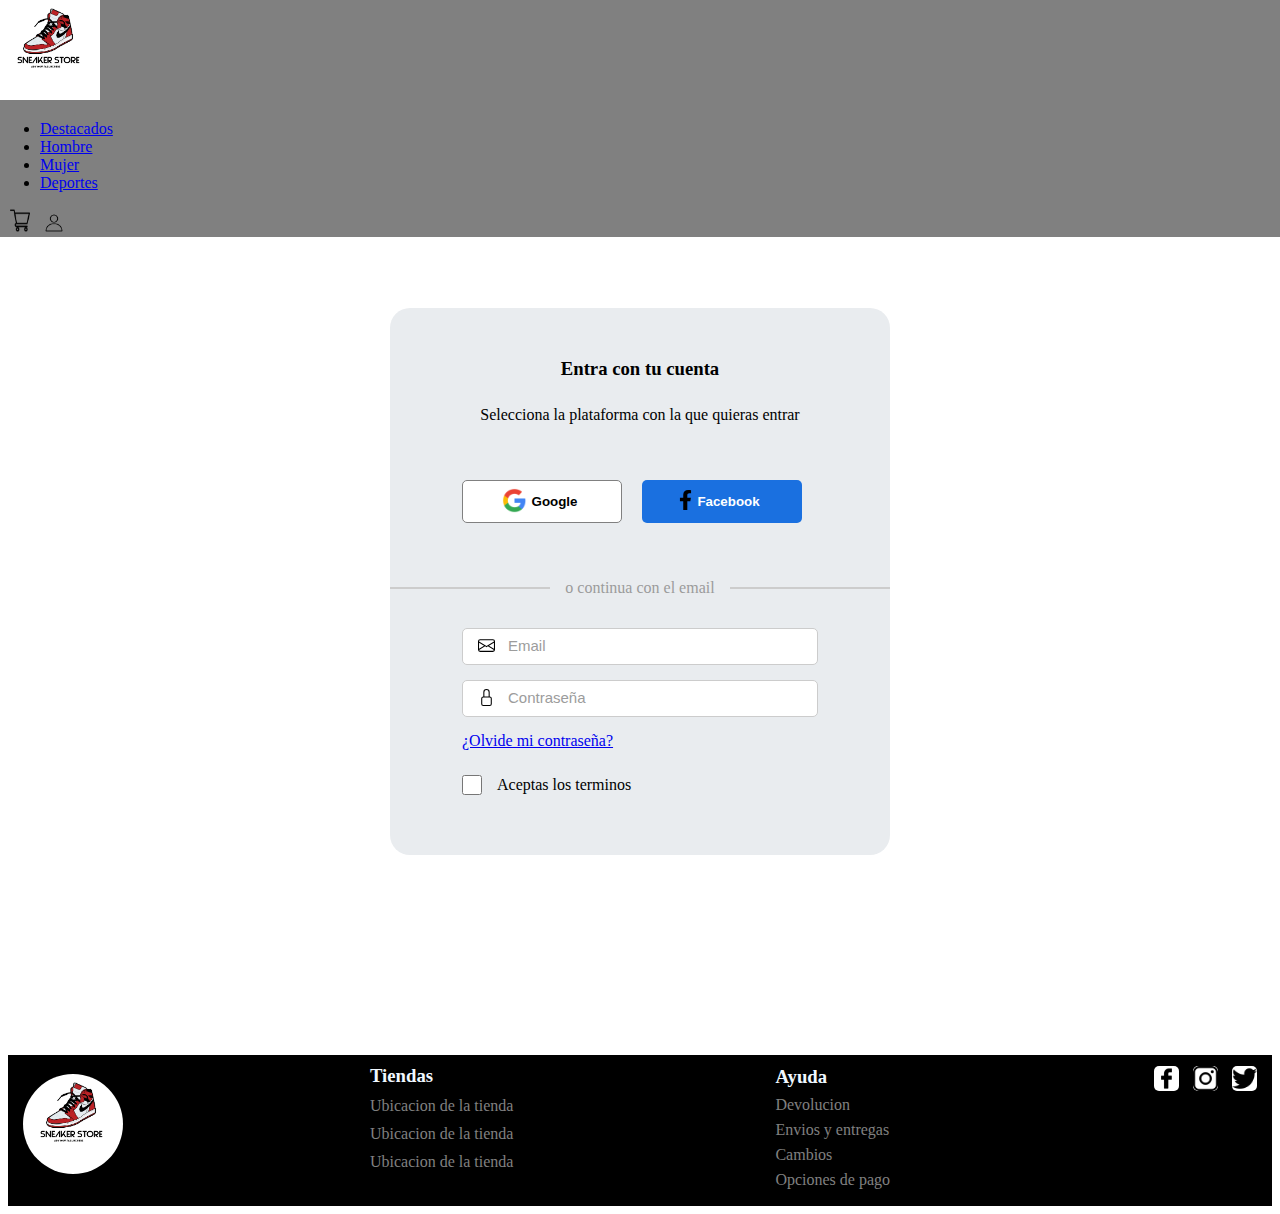
<file: pages/login.html>
<!DOCTYPE html>
<html lang="en">
<head>
    <meta charset="UTF-8">
    <meta name="viewport" content="width=device-width, initial-scale=1.0">
    <link href="https://cdn.jsdelivr.net/npm/bootstrap@5.3.1/dist/css/bootstrap.min.css" rel="stylesheet"
        integrity="sha384-4bw+/aepP/YC94hEpVNVgiZdgIC5+VKNBQNGCHeKRQN+PtmoHDEXuppvnDJzQIu9" crossorigin="anonymous">
    <link rel="stylesheet" href="../css/syles.css">
    <title>Document</title>
</head>
<body>
    <div class="container-fluid nav-header">
        <header class="d-flex flex-wrap align-items-center justify-content-center justify-content-md-between py-3">
            <a href="../indexReset.html"
                class="d-flex align-items-center col-md-3 mb-2 mb-md-0 text-dark text-decoration-none">
                <img src="../Imagenes/logo.jpg" class="logo" alt="">
            </a>

            <ul class="nav col-12 col-md-auto mb-2 justify-content-center mb-md-0">
                <li><a href="./destacados.html" class="nav-link px-2 link-dark ">Destacados</a></li>
                <li><a href="./hombre.html" class="nav-link px-2 link-dark">Hombre</a></li>
                <li><a href="./mujer.html" class="nav-link px-2 link-dark">Mujer</a></li>
                <li><a href="./deportes.html" class="nav-link px-2 link-dark">Deportes</a></li>
            </ul>

            <div class="col-md-3 text-end">
                <img src="../Imagenes/carrito-de-compras.png" alt="carrito-de-compras" class="carrito" />
                <a type="button" href="./login.html"><img src="../Imagenes/perfil.png" alt="perfil" class="perfil" /></a>
            </div>
        </header>
    </div>
    <main class="main-login">
        <div class="login">
          <h3>Entra con tu cuenta</h3>
          <p>Selecciona la plataforma con la que quieras entrar</p>
          <div class="login__botones">
            <button class="login__botones__estilos-compartidos google-btn">
              <picture><img src="../Imagenes/Logo-redes-login/logo-de-google.png" alt=""></picture>
              <p>Google</p>
            </button>
            <button class="login__botones__estilos-compartidos facebook-btn">
              <picture><img src="../Imagenes/Logo-redes-login/facebook-f.svg" alt=""></picture>
              <p>Facebook</p>
            </button>
          </div>
          <div class="login__divisores">
            <hr>
            <p>o continua con el email</p>
            <hr>
          </div>
          <form action="" class="login__formulario">
            <input type="email" name="" id="email" placeholder="Email" class="login__formulario__imput email-input">
            <input type="password" name="" id="contraseña" placeholder="Contraseña" class="login__formulario__imput contraseña-input">
            <a href="#" class="login__formulario__olvide">¿Olvide mi contraseña?</a>
            <div class="login__formulario__input-checkbox">
            <input type="checkbox">
            <p>Aceptas los terminos</p>
            </div>
          </form>
        </div>
      </main>
      <footer>
        <div class="contenedor-info-footer">
            <img src="../Imagenes/logo.jpg" alt="logo" class="logo logo-footer">
            <div class="tiendas">
                <h3>Tiendas</h3>
                <p>Ubicacion de la tienda</p>
                <p>Ubicacion de la tienda</p>
                <p>Ubicacion de la tienda</p>
            </div>
            <div class="ayuda">
                <h3>Ayuda</h3>
                <p>Devolucion</p>
                <p>Envios y entregas</p>
                <p>Cambios</p>
                <p>Opciones de pago</p>
            </div>
            <div>
                <img src="../Imagenes/logo-facebook.png" alt="logo-facebook" class="logo-redes">
                <img src="../Imagenes/logo-instagram.png" alt="logo-instagram" class="logo-redes">
                <img src="../Imagenes/logo-twitter.png" alt="logo-twitter" class="logo-redes">
            </div>
        </div>
    </footer>
</body>
</html>
</file>
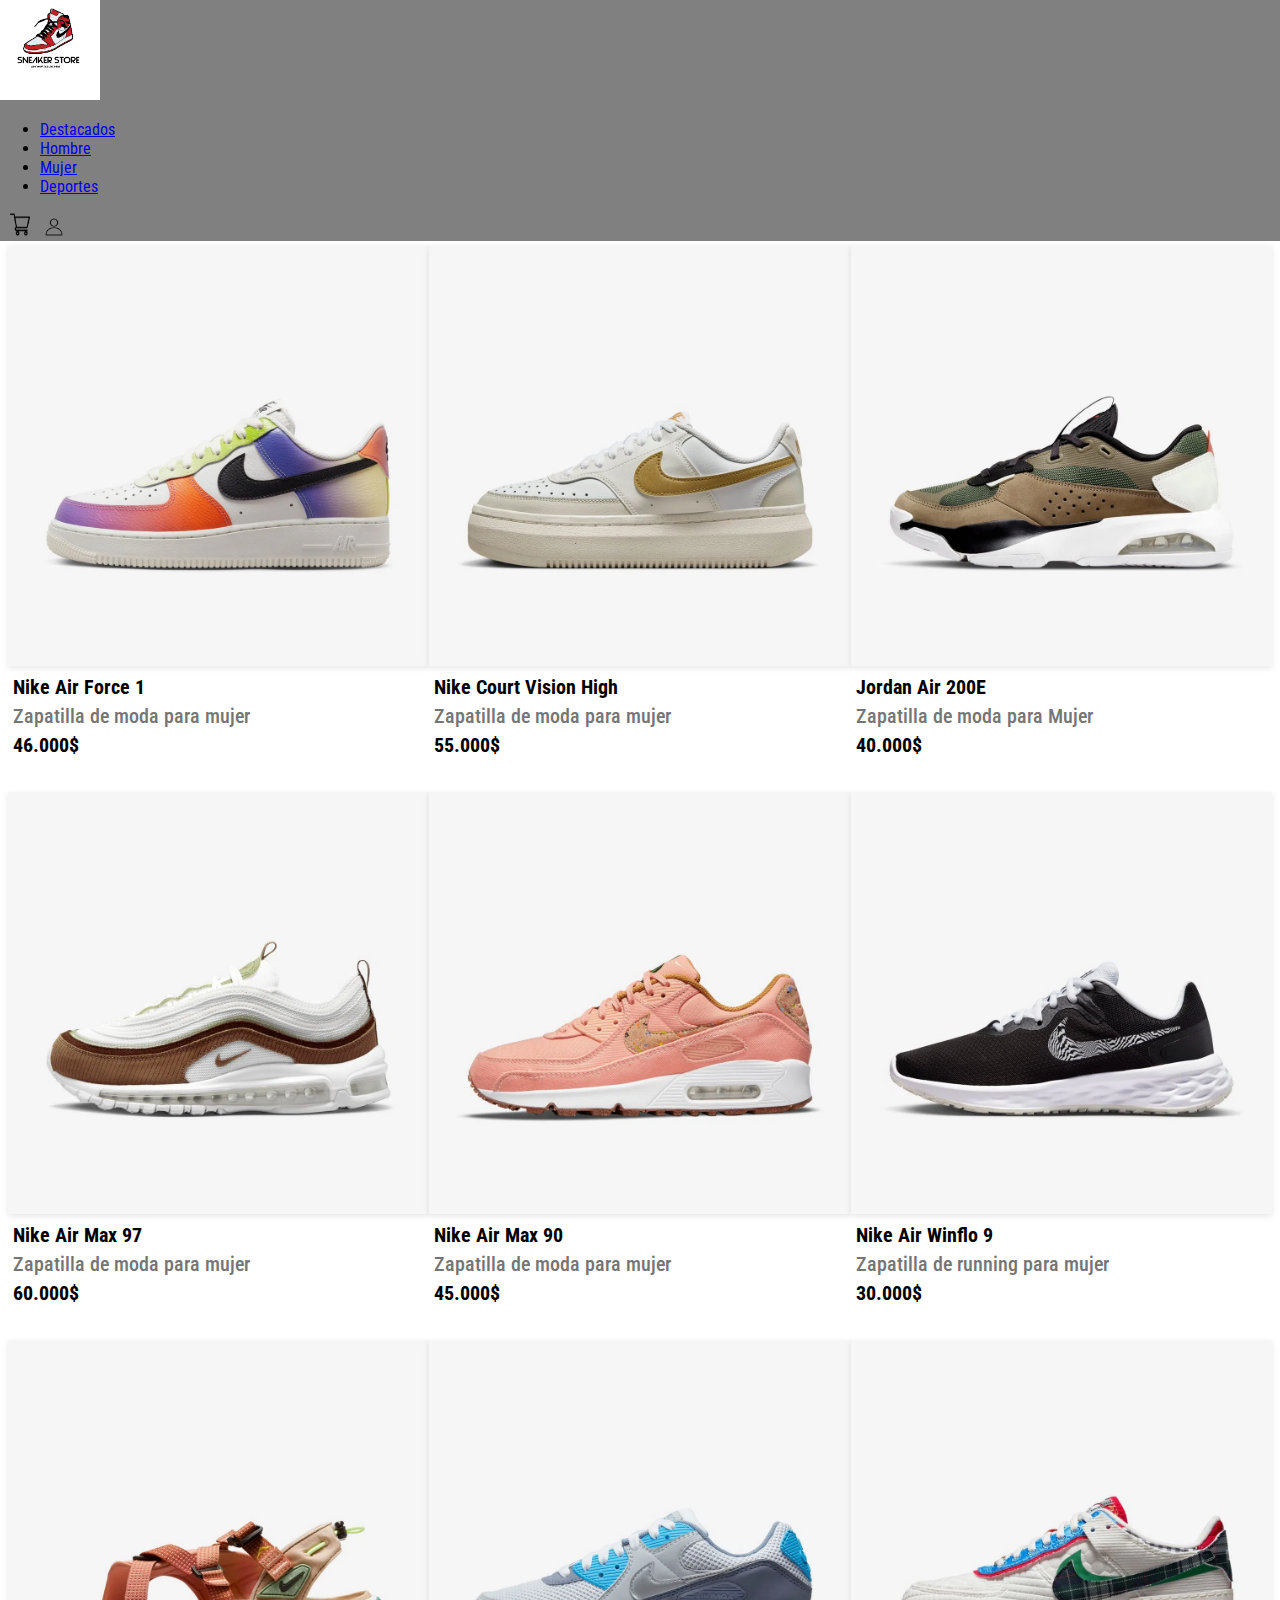
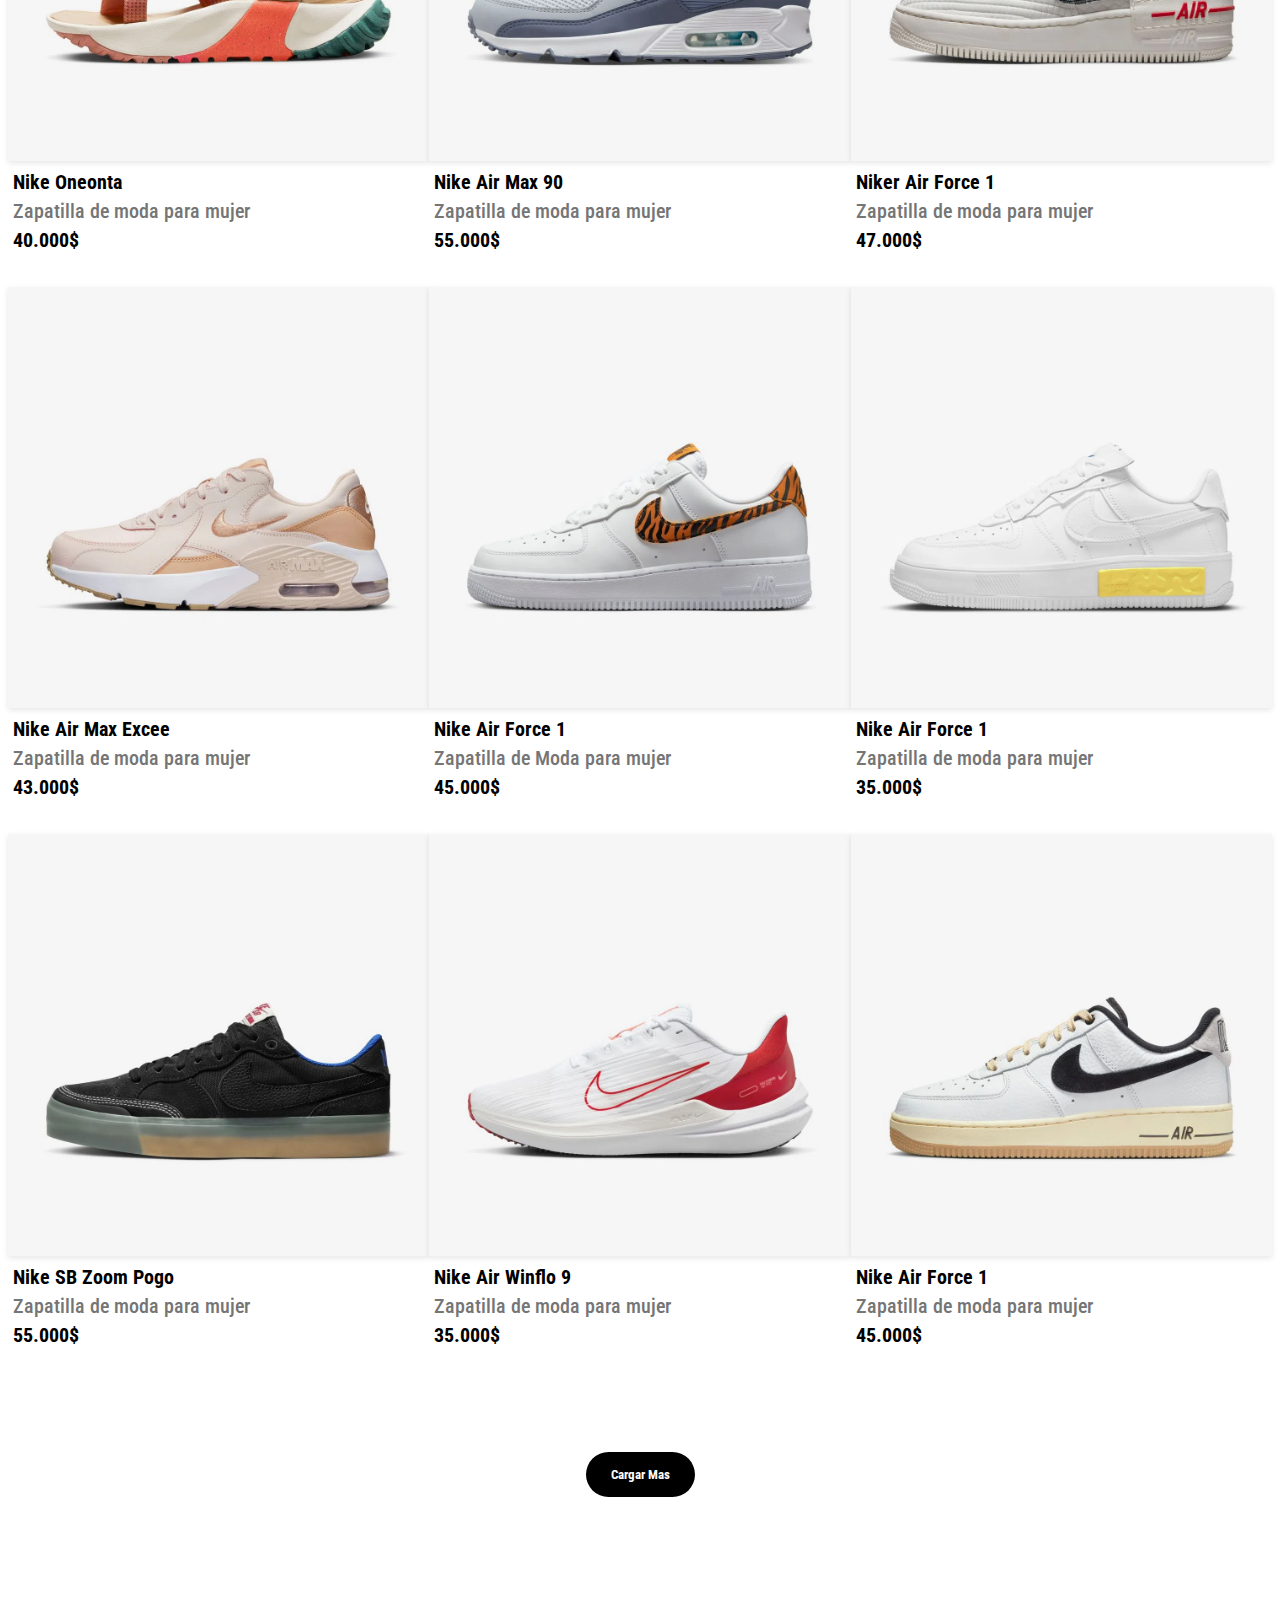
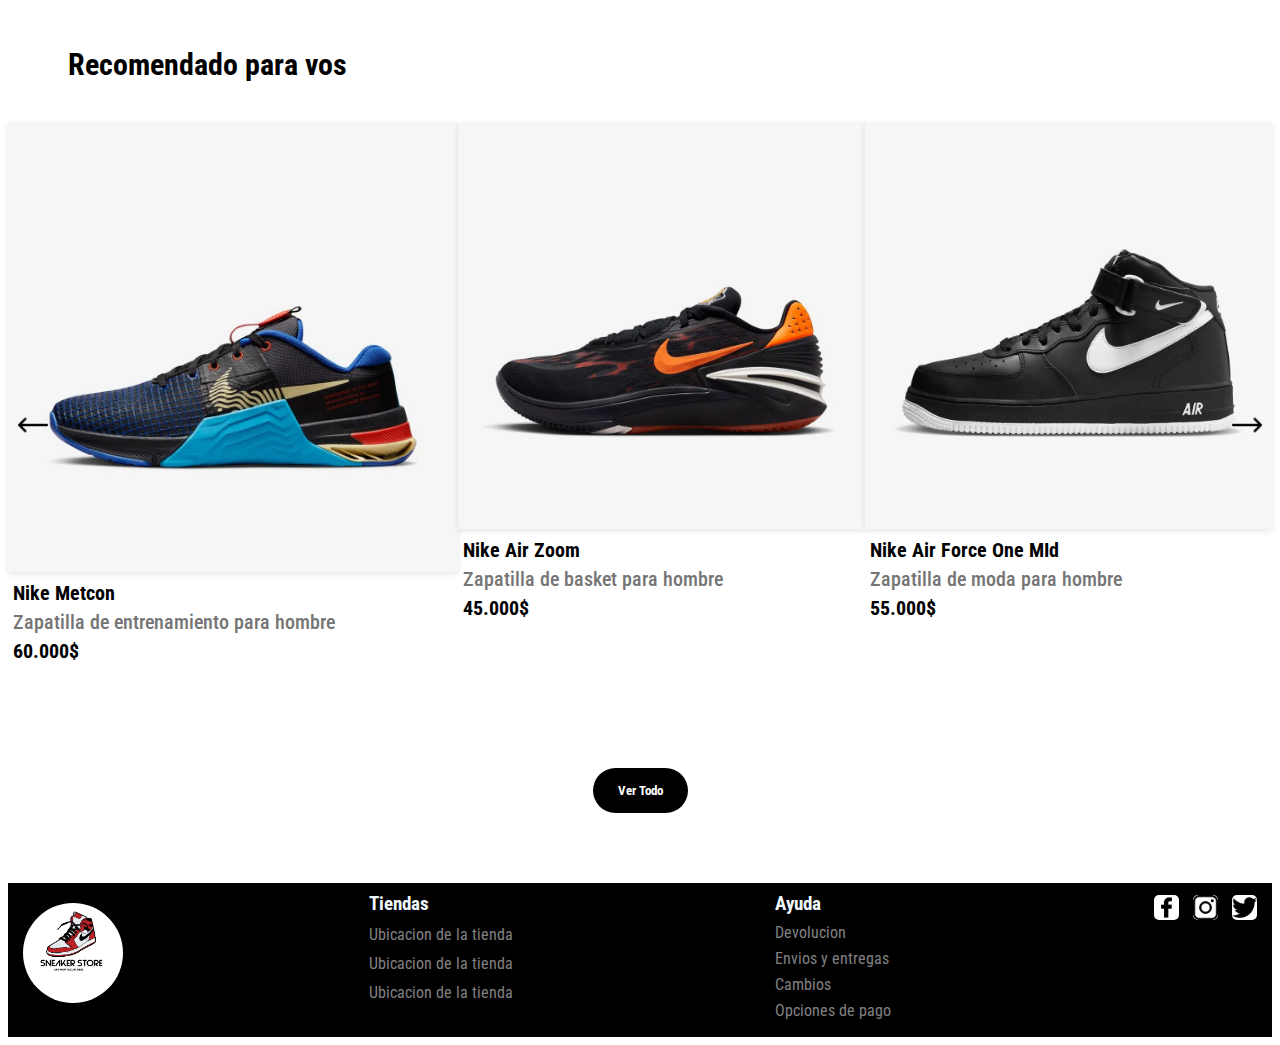
<file: pages/mujer.html>
<!DOCTYPE html>
<html lang="en">

<head>
    <meta charset="UTF-8">
    <meta name="viewport" content="width=device-width, initial-scale=1.0">
    <meta name="description" content="Sumérgete en el mundo de la auténtica moda urbana con nuestra colección de sneakers. 
    Desde clásicos reinventados hasta las últimas tendencias en calzado, descubre tu estilo único en cada paso">
    <link href="https://cdn.jsdelivr.net/npm/bootstrap@5.3.1/dist/css/bootstrap.min.css" rel="stylesheet"
        integrity="sha384-4bw+/aepP/YC94hEpVNVgiZdgIC5+VKNBQNGCHeKRQN+PtmoHDEXuppvnDJzQIu9" crossorigin="anonymous">
    <link rel="preconnect" href="https://fonts.googleapis.com">
    <link rel="preconnect" href="https://fonts.gstatic.com" crossorigin>
    <link
        href="https://fonts.googleapis.com/css2?family=Roboto+Condensed:wght@300;400;700&family=Roboto:wght@400;700&display=swap"
        rel="stylesheet">
    <link rel="stylesheet" href="../estilos/syles.css">
    <title>Sneaker Store</title>
</head>

<body>
    <div class="container-fluid nav-header">
        <header class="d-flex flex-wrap align-items-center justify-content-center justify-content-md-between py-3">
            <a href="../index.html"
                class="d-flex align-items-center col-md-3 mb-2 mb-md-0 text-dark text-decoration-none">
                <img src="../Imagenes/logo.jpg" class="logo"  info-tipo="logo">
            </a>

            <ul class="nav col-12 col-md-auto mb-2 justify-content-center mb-md-0">
                <li><a href="./destacados.html" class="nav-link px-2 link-dark ">Destacados</a></li>
                <li><a href="./hombre.html" class="nav-link px-2 link-dark">Hombre</a></li>
                <li><a href="./mujer.html" class="nav-link px-2 link-dark">Mujer</a></li>
                <li><a href="./deportes.html" class="nav-link px-2 link-dark">Deportes</a></li>
            </ul>

            <div class="col-md-3 text-end">
                <img src="../Imagenes/carrito-de-compras.png" alt="carrito-de-compras" class="carrito" />
                <a type="button" href="./login.html"><img src="../Imagenes/perfil.png" alt="perfil"
                        class="perfil" /></a>
            </div>
        </header>
    </div>
    <main>
        <h3 class="primerH3">Calzado de Mujer</h3>
        <div class="contenedor-de-zapatillas">
            <div class="contenedor-imagen contenedor-imagen-sub">
                <img src="../Imagenes/zapatilla40.webp" alt="zapatillas" class="imagen-zapatilla">
                <p class="info-zapas">Nike Air Force 1</p>
                <p class="info-zapas info-tipo">Zapatilla de moda para mujer</p>
                <p class="info-zapas">46.000$</p>
            </div>
            <div class="contenedor-imagen desaparecer contenedor-imagen-sub">
                <img src="../Imagenes/zapatilla41.webp" alt="zapatillas" class="imagen-zapatilla">
                <p class="info-zapas">Nike Court Vision High</p>
                <p class="info-zapas info-tipo">Zapatilla de moda para mujer</p>
                <p class="info-zapas">55.000$</p>
            </div>
            <div class="contenedor-imagen desaparecer contenedor-imagen-sub">
                <img src="../Imagenes/zapatilla42.webp" alt="zapatilla" class="imagen-zapatilla">
                <p class="info-zapas">Jordan Air 200E</p>
                <p class="info-zapas info-tipo">Zapatilla de moda para Mujer</p>
                <p class="info-zapas">40.000$</p>
            </div>
        </div>


        <div class="contenedor-de-zapatillas">
            <div class="contenedor-imagen contenedor-imagen-sub">
                <img src="../Imagenes/zapatilla43.webp" alt="zapatilla" class="imagen-zapatilla">
                <p class="info-zapas">Nike Air Max 97</p>
                <p class="info-zapas info-tipo">Zapatilla de moda para mujer</p>
                <p class="info-zapas">60.000$</p>
            </div>
            <div class="contenedor-imagen desaparecer contenedor-imagen-sub">
                <img src="../Imagenes/zapatilla44.webp" alt="zapatilla" class="imagen-zapatilla">
                <p class="info-zapas">Nike Air Max 90</p>
                <p class="info-zapas info-tipo">Zapatilla de moda para mujer</p>
                <p class="info-zapas">45.000$</p>
            </div>
            <div class="contenedor-imagen desaparecer contenedor-imagen-sub">
                <img src="../Imagenes/zapatilla45.webp" alt="zapatilla" class="imagen-zapatilla">
                <p class="info-zapas">Nike Air Winflo 9</p>
                <p class="info-zapas info-tipo">Zapatilla de running para mujer</p>
                <p class="info-zapas">30.000$</p>
            </div>
        </div>

        <div class="contenedor-de-zapatillas">
            <div class="contenedor-imagen contenedor-imagen-sub">
                <img src="../Imagenes/zapatilla46.webp" alt="zapatilla" class="imagen-zapatilla">
                <p class="info-zapas">Nike Oneonta</p>
                <p class="info-zapas info-tipo">Zapatilla de moda para mujer</p>
                <p class="info-zapas">40.000$</p>
            </div>
            <div class="contenedor-imagen desaparecer contenedor-imagen-sub">
                <img src="../Imagenes/zapatilla47.webp" alt="zapatilla" class="imagen-zapatilla">
                <p class="info-zapas">Nike Air Max 90</p>
                <p class="info-zapas info-tipo">Zapatilla de moda para mujer</p>
                <p class="info-zapas">55.000$</p>
            </div>
            <div class="contenedor-imagen desaparecer contenedor-imagen-sub">
                <img src="../Imagenes/zapatilla48.webp" alt="zapatilla" class="imagen-zapatilla">
                <p class="info-zapas">Niker Air Force 1</p>
                <p class="info-zapas info-tipo">Zapatilla de moda para mujer</p>
                <p class="info-zapas">47.000$</p>
            </div>
        </div>

        <div class="contenedor-de-zapatillas">
            <div class="contenedor-imagen contenedor-imagen-sub">
                <img src="../Imagenes/zapatilla49.webp" alt="zapatilla" class="imagen-zapatilla">
                <p class="info-zapas">Nike Air Max Excee</p>
                <p class="info-zapas info-tipo">Zapatilla de moda para mujer</p>
                <p class="info-zapas">43.000$</p>
            </div>
            <div class="contenedor-imagen desaparecer contenedor-imagen-sub">
                <img src="../Imagenes/zapatilla50.webp" alt="zapatilla" class="imagen-zapatilla">
                <p class="info-zapas">Nike Air Force 1</p>
                <p class="info-zapas info-tipo">Zapatilla de Moda para mujer</p>
                <p class="info-zapas">45.000$</p>
            </div>
            <div class="contenedor-imagen desaparecer contenedor-imagen-sub">
                <img src="../Imagenes/zapatilla51.webp" alt="zapatilla" class="imagen-zapatilla">
                <p class="info-zapas">Nike Air Force 1</p>
                <p class="info-zapas info-tipo">Zapatilla de moda para mujer</p>
                <p class="info-zapas">35.000$</p>
            </div>
        </div>

        <div class="contenedor-de-zapatillas">
            <div class="contenedor-imagen contenedor-imagen-sub">
                <img src="../Imagenes/zapatilla52.webp" alt="zapatilla" class="imagen-zapatilla">
                <p class="info-zapas">Nike SB Zoom Pogo</p>
                <p class="info-zapas info-tipo">Zapatilla de moda para mujer</p>
                <p class="info-zapas">55.000$</p>
            </div>
            <div class="contenedor-imagen desaparecer contenedor-imagen-sub">
                <img src="../Imagenes/zapatilla53.webp" alt="zapatilla" class="imagen-zapatilla">
                <p class="info-zapas">Nike Air Winflo 9</p>
                <p class="info-zapas info-tipo">Zapatilla de moda para mujer</p>
                <p class="info-zapas">35.000$</p>
            </div>
            <div class="contenedor-imagen desaparecer contenedor-imagen-sub">
                <img src="../Imagenes/zapatilla54.webp" alt="zapatilla" class="imagen-zapatilla">
                <p class="info-zapas">Nike Air Force 1</p>
                <p class="info-zapas info-tipo">Zapatilla de moda para mujer</p>
                <p class="info-zapas">45.000$</p>
            </div>
        </div>
        <div class="contenedor-boton">
            <button class="boton-ver-todo">Cargar Mas</button>
        </div>
        <h3>Recomendado para vos</h3>
        <div class="contenedor-de-zapatillas">
            <div class="contenedor-imagen contenedor-imagen-sub">
                <img src="../Imagenes/zapatilla7.webp" alt="zapatilla" class="imagen-zapatilla">
                <p class="info-zapas">Nike Metcon</p>
                <p class="info-zapas info-tipo">Zapatilla de entrenamiento para hombre</p>
                <p class="info-zapas">60.000$</p>
            </div>
            <div class="desaparecer contenedor-imagen contenedor-imagen-sub">
                <img src="../Imagenes/zapatilla8.webp" alt="zapatilla" class="imagen-zapatilla">
                <p class="info-zapas">Nike Air Zoom</p>
                <p class="info-zapas info-tipo">Zapatilla de basket para hombre</p>
                <p class="info-zapas">45.000$</p>
            </div>
            <div class="desaparecer contenedor-imagen contenedor-imagen-sub">
                <img src="../Imagenes/zapatilla9.webp" alt="zapatilla" class="imagen-zapatilla">
                <p class="info-zapas">Nike Air Force One MId</p>
                <p class="info-zapas info-tipo">Zapatilla de moda para hombre</p>
                <p class="info-zapas">55.000$</p>
            </div>
            <img src="../Imagenes/flecha-correcta-right.png" alt="flecha-derecha" class="flecha-derecha">
            <img src="../Imagenes/flecha-correcta-left.png" alt="flecha-izquierda" class="flecha-izquierda">
        </div>
        <div class="contenedor-boton">
            <button class="boton-ver-todo">Ver Todo</button>
        </div>
    </main>
    <footer>
        <div class="contenedor-info-footer">
            <img src="../Imagenes/logo.jpg" alt="logo" class="logo logo-footer">
            <div class="tiendas">
                <h3>Tiendas</h3>
                <p>Ubicacion de la tienda</p>
                <p>Ubicacion de la tienda</p>
                <p>Ubicacion de la tienda</p>
            </div>
            <div class="ayuda">
                <h3>Ayuda</h3>
                <p>Devolucion</p>
                <p>Envios y entregas</p>
                <p>Cambios</p>
                <p>Opciones de pago</p>
            </div>
            <div>
                <img src="../Imagenes/logo-facebook.png" alt="logo-facebook" class="logo-redes">
                <img src="../Imagenes/logo-instagram.png" alt="logo-instagram" class="logo-redes">
                <img src="../Imagenes/logo-twitter.png" alt="logo-twitter" class="logo-redes">
            </div>
        </div>
    </footer>
</body>

</html>
</file>
<file: estilos/syles.css>
@charset "UTF-8";
html {
  width: 100%;
}

* {
  font-family: "Roboto Condensed", sans-serif;
}

header ::-moz-selection {
  background-color: #ff9900;
  color: #000;
}

header ::selection {
  background-color: #ff9900;
  color: #000;
}

main ::-moz-selection, footer ::-moz-selection {
  background-color: #333;
  color: #ff9900;
}

main ::selection, footer ::selection {
  background-color: #333;
  color: #ff9900;
}

.nav-header {
  background-color: gray;
  position: fixed;
  top: 0px;
  right: 0px;
  left: 0px;
  z-index: 1;
}
.nav-header .logo {
  width: 100px;
}
.nav-header .perfil {
  width: 20px;
  margin-left: 10px;
  margin-right: 10px;
}
.nav-header .carrito {
  width: 20px;
  height: 25px;
  margin-left: 10px;
}

.primerH3 {
  margin: 170px 0px 40px 60px;
}

main h3 {
  margin: 80px 0px 40px 60px;
  font-size: 30px;
  font-weight: bold;
}

.ofertas-pagos {
  margin-top: 132px;
  display: flex;
  align-items: center;
  flex-direction: column;
  justify-content: center;
  background-color: #f5f5f5;
}
.ofertas-pagos h3 {
  font-size: 20px;
  margin: 16px 0px 3px 0px;
  font-weight: normal;
  color: #111;
}
.ofertas-pagos a {
  text-decoration-color: black;
  font-weight: bold;
  color: black;
  margin-bottom: 16px;
}

.contenedor-slider1 {
  position: relative;
}
.contenedor-slider1 h1 {
  width: 45rem;
  position: absolute;
  top: 20%;
  left: 50%;
  transform: translate(-40%);
  color: #fff;
  font-family: "Tilt Prism", cursive;
}

.contenedor-slider2 {
  position: relative;
}
.contenedor-slider2 h2 {
  position: absolute;
  top: 10%;
  right: 20px;
  font-family: "Raleway", sans-serif;
}
.contenedor-slider2 h2 span {
  color: palevioletred;
  font-weight: bold;
  font-style: italic;
  font-family: "Barriecito", cursive;
}
.contenedor-slider2 .contenedor-boton {
  position: absolute;
  top: 25%;
  right: 20%;
}
.contenedor-slider2 .contenedor-boton .boton-ver-todo:hover {
  background-color: #000;
  color: palevioletred;
}

.contenedor-de-zapatillas {
  position: relative;
  display: grid;
  grid-template-columns: auto auto auto;
  justify-content: space-around;
}
.contenedor-de-zapatillas .contenedor-imagen {
  max-width: 500px;
}
.contenedor-de-zapatillas .contenedor-imagen img {
  box-shadow: 0px 2px 6px rgba(0, 0, 0, 0.1);
}
.contenedor-de-zapatillas .contenedor-imagen .info-zapas {
  text-align: left;
  margin: 5px;
  font-size: 20px;
  font-weight: 700;
  color: #000;
}
.contenedor-de-zapatillas .contenedor-imagen .info-tipo {
  font-weight: 500;
  color: #757575;
}
.contenedor-de-zapatillas .contenedor-imagen-sub {
  margin-bottom: 30px;
}
.contenedor-de-zapatillas .contenedor-imagen-sub .img1 {
  animation-delay: 0.2s;
}
.contenedor-de-zapatillas .contenedor-imagen-sub .img2 {
  animation-delay: 0.4s;
}
.contenedor-de-zapatillas .contenedor-imagen-sub .img3 {
  animation-delay: 0.6s;
}
.contenedor-de-zapatillas .contenedor-imagen-sub p, .contenedor-de-zapatillas .contenedor-imagen-sub img {
  animation: slide-in-elliptic-top-fwd 0.7s cubic-bezier(0.25, 0.46, 0.45, 0.94) both;
  width: 100%;
}
.contenedor-de-zapatillas .imagen-zapatilla {
  width: 100%;
}

.flecha-derecha {
  position: absolute;
  max-width: 30px;
  top: 50%;
  right: 10px;
}

.flecha-izquierda {
  position: absolute;
  width: 30px;
  top: 50%;
  left: 10px;
}

.contenedor-boton {
  display: flex;
  justify-content: center;
}
.contenedor-boton .boton-ver-todo {
  background-color: #000;
  color: #fff;
  padding: 15px 25px;
  border: none;
  border-radius: 30px;
  font-weight: bold;
  margin: 70px;
  transition: all 0.2s;
}
.contenedor-boton .boton-ver-todo:hover {
  background-color: #333;
  color: #ff9900;
  padding: 20px 30px;
  margin: 65px;
}

.contenedor-separacion1 {
  position: relative;
}
.contenedor-separacion1 img {
  width: 100%;
}
.contenedor-separacion1 h3 {
  background-color: #333;
  padding: 10px;
  position: absolute;
  font-size: 70px;
  top: 20%;
  left: 50%;
  transform: translate(-52%);
  font-family: "Permanent Marker", cursive;
  color: #ff8c00;
}

.contenedor-separacion2 {
  position: relative;
}
.contenedor-separacion2 img {
  width: 100%;
}
.contenedor-separacion2 h3 {
  position: absolute;
  font-size: 40px;
  bottom: 32%;
  right: 20%;
  font-family: "Raleway", sans-serif;
  color: #FFFFFF;
}
.contenedor-separacion2 h3 span {
  display: flex;
  justify-content: center;
  margin-top: 20px;
  font-family: "Permanent Marker", cursive;
  color: #ff9900;
}

.contenedor-marcas {
  display: flex;
  justify-content: center;
  align-items: center;
}
.contenedor-marcas .logo-marcas {
  width: 100px;
  margin: 20px;
  margin-top: 40px;
  margin-bottom: 70px;
}
.contenedor-marcas .logo-marcas:hover {
  animation: rotate-center 0.6s ease-in-out both;
}

/* ----------------------------------------------
 * Generated by Animista on 2023-8-14 22:27:56
 * Licensed under FreeBSD License.
 * See http://animista.net/license for more info. 
 * w: http://animista.net, t: @cssanimista
 * ---------------------------------------------- */
@keyframes slide-in-elliptic-top-fwd {
  0% {
    transform: translateY(-600px) rotateX(-30deg) scale(0);
    transform-origin: 50% 100%;
    opacity: 0;
  }
  100% {
    transform: translateY(0) rotateX(0) scale(1);
    transform-origin: 50% 1400px;
    opacity: 1;
  }
}
/* ----------------------------------------------
 * Generated by Animista on 2023-8-15 11:15:12
 * Licensed under FreeBSD License.
 * See http://animista.net/license for more info. 
 * w: http://animista.net, t: @cssanimista
 * ---------------------------------------------- */
@keyframes rotate-center {
  0% {
    transform: rotate(0);
  }
  100% {
    transform: rotate(360deg);
  }
}
footer {
  background-color: black;
}
footer p {
  color: gray;
  font-size: 1rem;
}
footer h3 {
  color: aliceblue;
  font-size: 1.17rem;
  font-weight: bold;
}
footer .contenedor-info-footer {
  display: flex;
  justify-content: space-between;
  padding: 10px;
  align-items: center;
}
footer .contenedor-info-footer .logo-footer {
  position: relative;
  border-radius: 50px;
  width: 100px;
  bottom: 7px;
  left: 5px;
}
footer .contenedor-info-footer .tiendas {
  padding-bottom: 15px;
}
footer .contenedor-info-footer .tiendas p {
  margin: 10px;
  margin-left: 0;
}
footer .contenedor-info-footer .tiendas h3 {
  margin: 0px 0px 8px 0px;
}
footer .contenedor-info-footer .ayuda p {
  margin: 7px;
  margin-left: 0;
}
footer .contenedor-info-footer .ayuda h3 {
  margin: 0px 0px 8px 0px;
}
footer .contenedor-info-footer .logo-redes {
  position: relative;
  bottom: 50px;
  background-color: #fff;
  width: 25px;
  margin: 5px;
  border-radius: 5px;
}

.main-login {
  display: flex;
  align-items: center;
  justify-content: center;
  /* termina botones */
}
.main-login .login {
  background-color: #E9ECEF;
  display: flex;
  flex-direction: column;
  align-items: center;
  width: 500px;
  border-radius: 20px;
  margin-top: 300px;
  margin-bottom: 200px;
  padding-bottom: 45px;
}
.main-login .login h3 {
  margin: 50px 0px 10px 0px;
}
.main-login .login .login__botones {
  display: flex;
  margin: 40px 0px;
  width: 356px;
}
.main-login .login .login__botones .login__botones__estilos-compartidos {
  display: flex;
  justify-content: center;
  align-items: center;
  padding: 5px;
  border-radius: 5px;
  width: 160px;
  height: 43px;
}
.main-login .login .login__botones .login__botones__estilos-compartidos p {
  margin: 5px;
}
.main-login .login .login__botones .google-btn {
  margin-right: 10px;
  background-color: #fff;
  border: grey 1px solid;
}
.main-login .login .login__botones .google-btn picture img {
  width: 25px;
}
.main-login .login .login__botones .google-btn p {
  font-weight: bold;
}
.main-login .login .login__botones .facebook-btn {
  margin-left: 10px;
  background-color: #1a70e0;
  border: none;
}
.main-login .login .login__botones .facebook-btn picture img {
  width: 13px;
}
.main-login .login .login__botones .facebook-btn p {
  color: #fff;
  font-weight: bold;
}
.main-login .login .login__divisores {
  display: flex;
  width: 100%;
  align-items: center;
  gap: 15px;
}
.main-login .login .login__divisores hr {
  flex-grow: 1;
  border: 1px solid #ccc;
}
.main-login .login .login__divisores p {
  padding-top: 15px;
  color: #9b9b9b;
}
.main-login .login .login__formulario {
  display: flex;
  flex-direction: column;
  width: 356px;
}
.main-login .login .login__formulario .login__formulario__imput {
  margin-top: 15px;
  padding: 10px;
  border-radius: 5px;
  border: 1px solid #ccc;
}
.main-login .login .login__formulario .login__formulario__imput::-moz-placeholder {
  color: #9c9c9c;
  font-size: 15px;
}
.main-login .login .login__formulario .login__formulario__imput::placeholder {
  color: #9c9c9c;
  font-size: 15px;
}
.main-login .login .login__formulario .email-input {
  background-image: url(../Imagenes/Logo-redes-login/buzon.svg);
  background-repeat: no-repeat;
  background-size: 17px;
  background-position: 15px 13px;
  padding-left: 45px;
}
.main-login .login .login__formulario .contraseña-input {
  background-image: url(../Imagenes/Logo-redes-login/candado.svg);
  background-repeat: no-repeat;
  background-size: 17px;
  background-position: 15px 12px;
  padding-left: 45px;
}
.main-login .login .login__formulario .login__formulario__olvide {
  margin-top: 15px;
}
.main-login .login .login__formulario .login__formulario__input-checkbox {
  display: flex;
  align-items: center;
  margin-top: 10px;
  margin-left: 2px;
}
.main-login .login .login__formulario .login__formulario__input-checkbox input {
  margin: 15px 15px 15px 0;
  width: 20px;
  height: 20px;
}
.main-login .login .login__formulario .login__formulario__input-checkbox p {
  margin: 15px 0px;
}

@media screen and (min-width: 370px) and (max-width: 640px) {
  main > h3 {
    margin-top: 3.5rem;
    margin-left: 50%;
    transform: translate(-55%);
    font-size: 1.5rem;
  }
  .contenedor-de-zapatillas {
    grid-template-columns: 1fr;
    justify-items: center;
  }
  .contenedor-de-zapatillas .contenedor-imagen {
    max-width: 19rem;
    width: 60%;
  }
  .contenedor-de-zapatillas .imagen-zapatilla {
    width: 100%;
  }
  .contenedor-de-zapatillas .desaparecer {
    display: none;
  }
  .ofertas-pagos {
    margin-top: 13rem;
  }
  .ofertas-pagos h3 {
    font-size: 1rem;
  }
  .ofertas-pagos a {
    font-size: 0.9rem;
  }
  .flecha-derecha {
    width: 25px;
    transform: translate(0%, -50%);
    top: 40%;
    right: 2%;
  }
  .flecha-izquierda {
    width: 25px;
    transform: translate(0%, -50%);
    top: 40%;
    left: 2%;
  }
  .contenedor-slider1 h1 {
    width: 17rem;
    font-size: 1rem;
    top: 17%;
    left: 50%;
    transform: translate(-50%);
  }
  .contenedor-slider2 h2 {
    width: 10rem;
    font-size: 0.5rem;
    right: 7px;
    top: 7%;
    left: 75%;
    transform: translate(-50%);
  }
  .contenedor-slider2 .contenedor-boton {
    top: 35%;
    right: 25%;
    transform: translate(-40%, 30%);
  }
  .contenedor-slider2 .contenedor-boton .boton-ver-todo {
    margin: 0px;
    font-size: 0.3rem;
    padding: 0.3rem;
    color: palevioletred;
  }
  .contenedor-slider2 .contenedor-boton .boton-ver-todo:hover {
    color: palevioletred;
  }
  .slider-innermod {
    height: 100%;
  }
  .contenedor-separacion1 h3 {
    width: 180px;
    top: 20%;
    left: 50%;
    transform: translatex(-50%);
    margin: 0px;
    font-size: 0.6rem;
    text-align: center;
  }
  .contenedor-separacion2 h3 {
    font-size: 0.5rem;
    margin: 0;
    left: 50%;
    transform: translatex(-35%);
    bottom: 30%;
  }
  .contenedor-marcas {
    display: grid;
    grid-template-columns: 1fr 1fr 1fr;
  }
  .contenedor-marcas .logo-marcas {
    width: 50%;
    margin: auto;
    margin-top: 10px;
    margin-bottom: 40px;
  }
  footer .contenedor-info-footer .logo-footer {
    width: 4rem;
  }
  footer .contenedor-info-footer .logo-redes {
    width: 1rem;
    margin: 0px 0px 0px 4px;
  }
  footer .contenedor-info-footer p,
  footer .contenedor-info-footer h3 {
    font-size: 0.6rem;
  }
  footer .contenedor-info-footer .tiendas,
  footer .contenedor-info-footer .ayuda {
    transform: translate(15%);
  }
}
@media screen and (min-width: 640px) and (max-width: 982px) {
  main > h3 {
    margin-top: 3rem;
    margin-left: 38.5%;
    transform: translate(-50%);
    font-size: 1.5rem;
  }
  .contenedor-slider1 h1 {
    width: 25rem;
    font-size: 1.5rem;
    top: 17%;
    left: 50%;
    transform: translate(-50%);
  }
  .contenedor-slider2 h2 {
    width: 20rem;
    font-size: 0.9rem;
  }
  .contenedor-slider2 .contenedor-boton {
    top: 37%;
    transform: translate(-40%, 30%);
  }
  .contenedor-slider2 .contenedor-boton .boton-ver-todo {
    font-size: 0.55rem;
    padding: 0.4rem;
  }
  .contenedor-de-zapatillas {
    grid-template-columns: 1fr 1fr;
    justify-items: center;
  }
  .contenedor-de-zapatillas .contenedor-imagen {
    max-width: 21.43rem;
    width: 70%;
  }
  .contenedor-de-zapatillas .imagen-zapatilla {
    width: 100%;
  }
  .contenedor-de-zapatillas .desaparecer {
    display: block;
  }
  .contenedor-de-zapatillas .desaparecer-tablet {
    display: none;
  }
  .flecha-derecha {
    transform: translate(0%, -50%);
    top: 40%;
    right: 4px;
  }
  .flecha-izquierda {
    transform: translate(0%, -50%);
    top: 40%;
    left: 4px;
  }
  .contenedor-separacion1 h3 {
    width: 380px;
    top: 25%;
    font-size: 1.4rem;
  }
  .contenedor-separacion2 h3 {
    width: 300px;
    font-size: 1.3rem;
    margin: 0;
    left: 55%;
    transform: translatex(-35%);
    bottom: 25%;
  }
  .contenedor-separacion2 h3 span {
    padding-right: 3.2rem;
  }
  .contenedor-marcas {
    display: grid;
    grid-template-columns: 0.5fr 0.5fr 0.5fr;
  }
  .contenedor-marcas .logo-marcas {
    width: 35%;
    max-width: 100px;
    margin: auto;
    margin-top: 10px;
    margin-bottom: 40px;
  }
  footer .contenedor-info-footer .logo-footer {
    width: 6rem;
  }
  footer .contenedor-info-footer .contenedor-redes {
    transform: translate(0%, -40%);
  }
  footer .contenedor-info-footer .contenedor-redes .logo-redes {
    width: 1.5rem;
    margin: 0px 0px 0px 4px;
  }
  footer .contenedor-info-footer p,
  footer .contenedor-info-footer h3 {
    font-size: 0.9rem;
  }
  footer .contenedor-info-footer .tiendas,
  footer .contenedor-info-footer .ayuda {
    transform: translate(15%);
  }
}
@media screen and (min-width: 983px) and (max-width: 1200px) {
  .contenedor-slider1 h1 {
    width: 35rem;
    font-size: 2rem;
    top: 17%;
    left: 50%;
    transform: translate(-45%);
  }
  .contenedor-slider2 h2 {
    transform: translate(-2%, -20%);
    width: 30rem;
    font-size: 1.2rem;
  }
  .contenedor-slider2 .contenedor-boton {
    top: 35%;
    transform: translate(-80%);
    margin: 0px;
  }
  .contenedor-slider2 .contenedor-boton .boton-ver-todo {
    font-size: 0.8rem;
    padding: 0.5rem;
    margin: 0px;
  }
  .contenedor-de-zapatillas {
    grid-template-columns: 1fr 1fr 1fr;
    justify-items: center;
  }
  .contenedor-de-zapatillas .contenedor-imagen {
    max-width: 21.43rem;
    width: 70%;
  }
  .contenedor-de-zapatillas .imagen-zapatilla {
    width: 100%;
  }
  .contenedor-de-zapatillas .info-tipo {
    white-space: nowrap;
  }
  .flecha-derecha {
    transform: translate(0%, -70%);
    top: 40%;
    right: 4px;
  }
  .flecha-izquierda {
    transform: translate(0%, -70%);
    top: 40%;
    left: 4px;
  }
  .contenedor-separacion1 h3 {
    width: 41rem;
    top: 10%;
    left: 50%;
    font-size: 2.5rem;
    transform: translate(-60%);
  }
  .contenedor-separacion2 h3 {
    width: 37rem;
    font-size: 1.5rem;
    margin: 0;
    left: 55%;
    transform: translatex(-35%);
    bottom: 30%;
  }
}/*# sourceMappingURL=syles.css.map */
</file>
<file: css/syles.css>
@charset "UTF-8";
html {
  width: 100%;
}

.logo {
  width: 100px;
}

.nav-header {
  background-color: gray;
  position: fixed;
  top: 0px;
  right: 0px;
  left: 0px;
  z-index: 1;
}

.perfil {
  width: 20px;
  margin-left: 10px;
  margin-right: 10px;
}

.carrito {
  width: 20px;
  height: 25px;
  margin-left: 10px;
}

.contenedor-logo {
  width: 120px;
}

.menu-izquierdo {
  display: flex;
}

.primerH3 {
  margin: 170px 0px 40px 60px;
}

main h3 {
  margin: 50px 0px 40px 60px;
}

.contenedor-de-zapatillas {
  position: relative;
  display: grid;
  grid-template-columns: auto auto auto;
  justify-content: space-around;
}
.contenedor-de-zapatillas .contenedor-imagen {
  width: 500px;
}
.contenedor-de-zapatillas .imagen-zapatilla {
  width: 100%;
}

.flecha-derecha {
  position: absolute;
  width: 30px;
  top: 50%;
  right: 10px;
}

.flecha-izquierda {
  position: absolute;
  width: 30px;
  top: 50%;
  left: 10px;
}

.contenedor-boton {
  display: flex;
  justify-content: center;
}
.contenedor-boton .boton-ver-todo {
  background-color: #000;
  color: #fff;
  padding: 15px 25px;
  border: none;
  border-radius: 30px;
  font-weight: bold;
  margin: 70px;
}

.contenedor-marcas {
  display: flex;
  justify-content: center;
  align-items: center;
}
.contenedor-marcas .logo-marcas {
  width: 100px;
  margin: 20px;
  margin-top: 40px;
  margin-bottom: 70px;
}

footer {
  background-color: black;
}
footer p {
  color: gray;
}
footer h3 {
  color: aliceblue;
}
footer .contenedor-info-footer {
  display: flex;
  justify-content: space-between;
  padding: 10px;
  align-items: center;
}
footer .contenedor-info-footer .logo-footer {
  position: relative;
  border-radius: 50px;
  bottom: 7px;
  left: 5px;
}
footer .contenedor-info-footer .tiendas {
  padding-bottom: 15px;
}
footer .contenedor-info-footer .tiendas p {
  margin: 10px;
  margin-left: 0;
}
footer .contenedor-info-footer .tiendas h3 {
  margin: 0px 0px 8px 0px;
}

.ayuda p {
  margin: 7px;
  margin-left: 0;
}
.ayuda h3 {
  margin: 0px 0px 8px 0px;
}

.logo-redes {
  position: relative;
  bottom: 50px;
  background-color: #fff;
  width: 25px;
  margin: 5px;
  border-radius: 5px;
}

.main-login {
  display: flex;
  align-items: center;
  justify-content: center;
}

.login h3 {
  margin: 50px 0px 10px 0px;
}

.login {
  background-color: #E9ECEF;
  display: flex;
  flex-direction: column;
  align-items: center;
  width: 500px;
  border-radius: 20px;
  margin-top: 300px;
  margin-bottom: 200px;
  padding-bottom: 45px;
}

/* botones google y facebook */
.login__botones {
  display: flex;
  margin: 40px 0px;
  width: 356px;
}

.login__botones__estilos-compartidos {
  display: flex;
  justify-content: center;
  align-items: center;
  padding: 5px;
  border-radius: 5px;
  width: 160px;
  height: 43px;
}

.login__botones__estilos-compartidos p {
  margin: 5px;
}

.google-btn picture img {
  width: 25px;
}

.google-btn {
  margin-right: 10px;
  background-color: #fff;
  border: grey 1px solid;
}

.google-btn p {
  font-weight: bold;
}

.facebook-btn picture img {
  width: 13px;
}

.facebook-btn {
  margin-left: 10px;
  background-color: #1a70e0;
  border: none;
}

.facebook-btn p {
  color: #fff;
  font-weight: bold;
}

/* termina botones */
.login__divisores {
  display: flex;
  width: 100%;
  align-items: center;
  gap: 15px;
}

.login__divisores hr {
  flex-grow: 1;
  border: 1px solid #ccc;
}

.login__divisores p {
  color: #9b9b9b;
}

.login__formulario {
  display: flex;
  flex-direction: column;
  width: 356px;
}

.login__formulario__imput {
  margin-top: 15px;
  padding: 10px;
  border-radius: 5px;
  border: 1px solid #ccc;
}

.login__formulario__imput::-moz-placeholder {
  color: #9c9c9c;
  font-size: 15px;
}

.login__formulario__imput::placeholder {
  color: #9c9c9c;
  font-size: 15px;
}

.email-input {
  background-image: url(../Imagenes/Logo-redes-login/buzon.svg);
  background-repeat: no-repeat;
  background-size: 17px;
  background-position: 15px 8px;
  padding-left: 45px;
}

.contraseña-input {
  background-image: url(../Imagenes/Logo-redes-login/candado.svg);
  background-repeat: no-repeat;
  background-size: 17px;
  background-position: 15px 8px;
  padding-left: 45px;
}

.login__formulario__olvide {
  margin-top: 15px;
}

.login__formulario__input-checkbox {
  display: flex;
  align-items: center;
  margin-top: 10px;
}

.login__formulario__input-checkbox input {
  margin: 15px 15px 15px 0;
  width: 20px;
  height: 20px;
}

.login__formulario__input-checkbox p {
  margin: 15px 0px;
}

@media screen and (max-width: 576px) {
  .nav-header {
    position: relative;
    width: 100%;
  }
  .primerH3 {
    margin-top: 30px;
    margin-left: 85px;
  }
  main > h3 {
    margin-left: 85px;
  }
  .contenedor-boton .boton-ver-todo {
    font-size: 14px;
    margin: 30px;
    padding: 10px 20px;
  }
  .contenedor-de-zapatillas {
    grid-template-columns: 1fr;
    justify-items: center;
  }
  .contenedor-de-zapatillas .contenedor-imagen {
    width: 400px;
  }
  .contenedor-de-zapatillas .imagen-zapatilla {
    width: 100%;
  }
  .contenedor-de-zapatillas .desaparecer {
    display: none;
  }
  .contenedor-marcas {
    display: grid;
    grid-template-columns: 1fr 1fr 1fr;
    justify-items: center;
    margin-bottom: 20px;
  }
  .contenedor-marcas .logo-marcas {
    margin: 20px;
  }
  footer p, footer h3 {
    font-size: 11px;
  }
  footer .tiendas p {
    margin: 5px;
  }
  footer .logo-footer {
    width: 85px;
  }
  footer .logo-redes {
    width: 20px;
  }
}/*# sourceMappingURL=syles.css.map */
</file>
